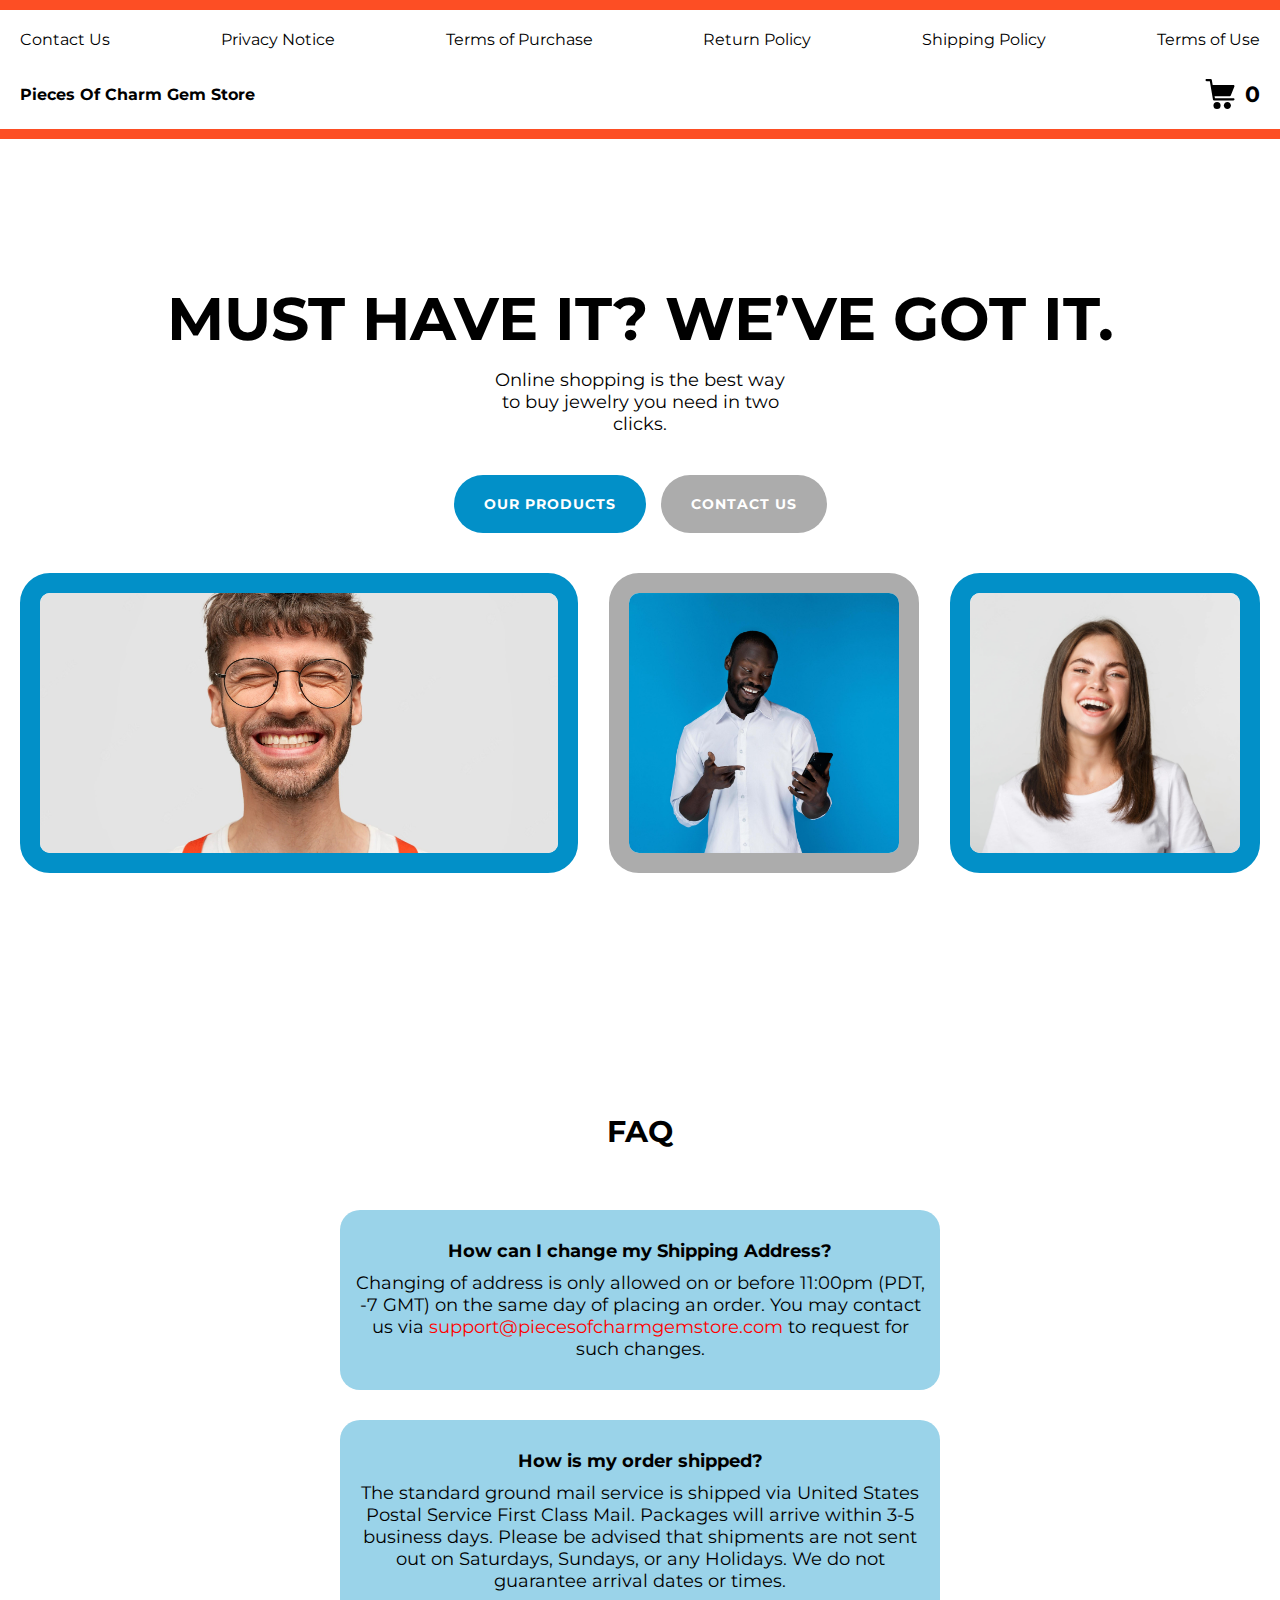
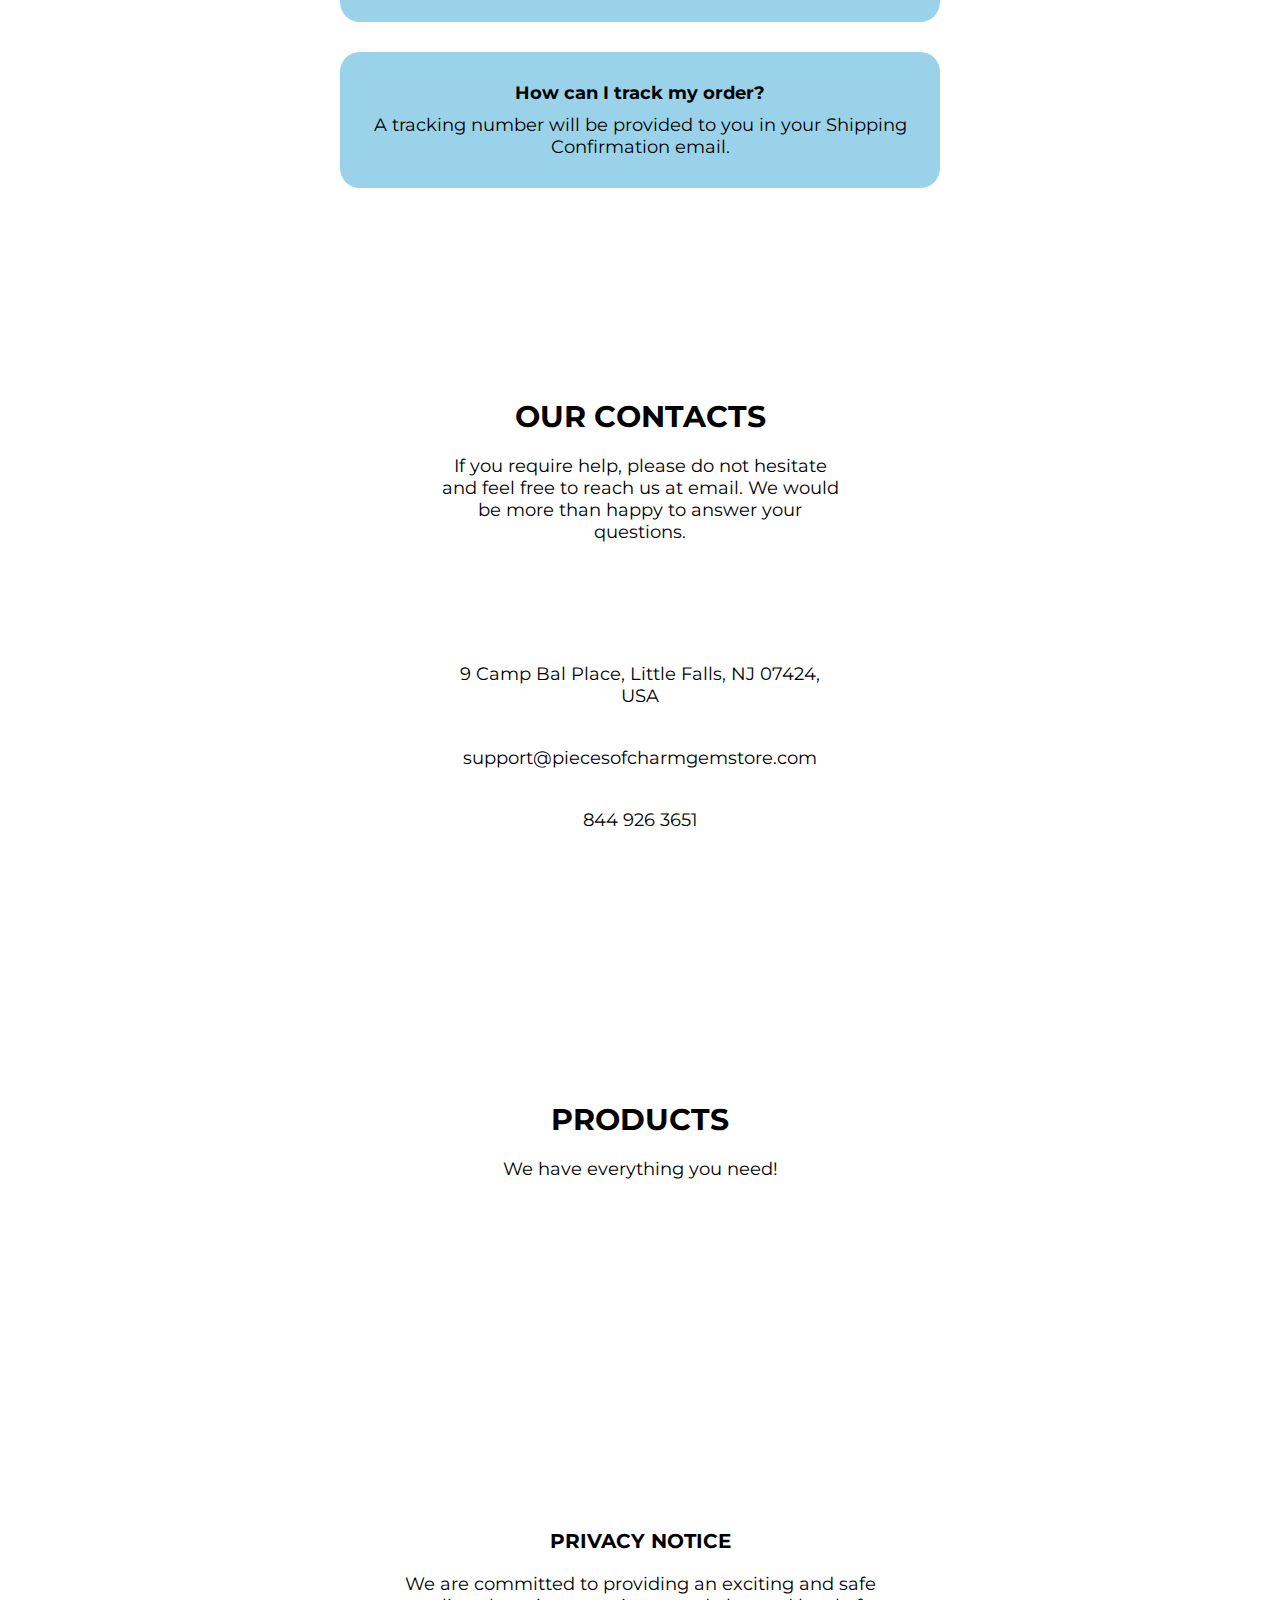
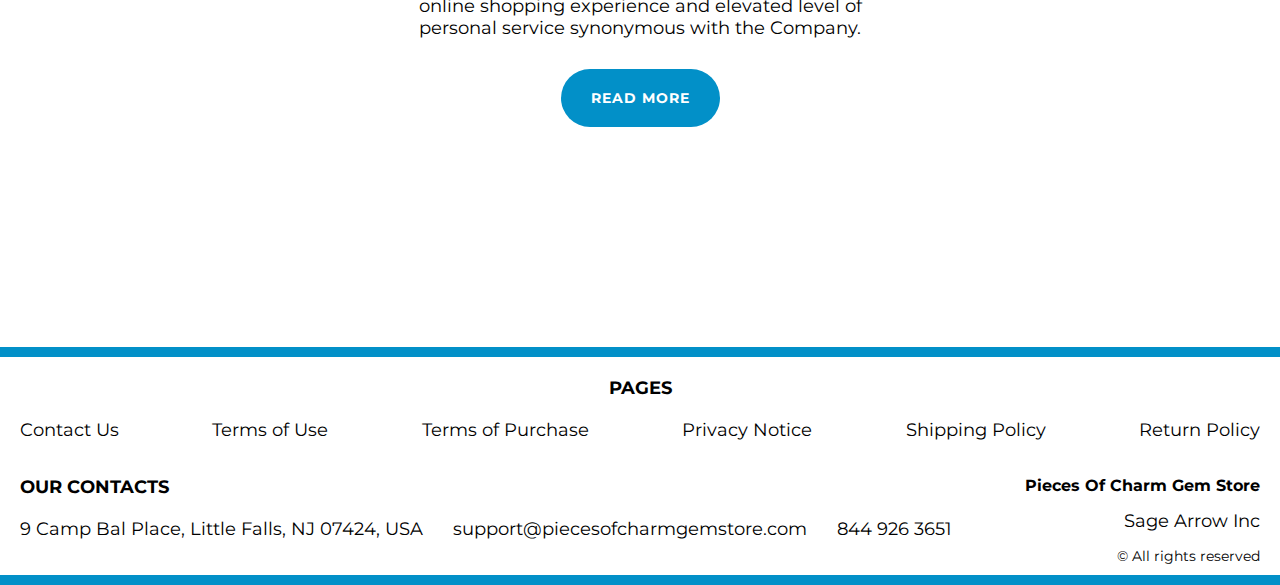
<file: index.html>
<!DOCTYPE html>
<html lang="en">

<head>
  <meta charset="UTF-8" />
  <meta http-equiv="X-UA-Compatible" content="IE=edge" />
  <meta name="viewport" content="width=device-width, initial-scale=1.0" />
  <link rel="stylesheet" href="./css/style.css" />
  <title>Shop</title>


</head>

<body>


  <div class="wrapper">


    <div class="error__overlay js_error__overlay">
      <div class="error">
        <span class="text bold error__text error__title">ERROR:</span>
        <p class="text error__text">You cannot add more than $500 worth of items to your cart.</p>
        <p class="text error__text">The selected item will not be added.</p>
        <button class="text error__btn js_error__btn">close</button>
      </div>
    </div>

    <main class="main">

      <div class="hero__wrapper-main">
        <div class="hero__circle">
          <div class="hero__sub-circle">
             <div class="inner">
              <div class="sub-inner">
              </div>
             </div>
          </div>
        </div>
        <div class="header__wrapper">
          <div class="container">
            <header class="header">
    
              <div class="header__flex">
                <button class="header__btn js_menu-btn">
                  <span></span>
                </button>
                <a href="./index.html" class="header__logo logo js_website-name">website name</a>
                <a href="./shop.html" class="cart__btn">
                  <svg xmlns="http://www.w3.org/2000/svg" xmlns:xlink="http://www.w3.org/1999/xlink" x="0px" y="0px"
                    viewBox="0 0 424.449 424.449" style="enable-background:new 0 0 424.449 424.449;" xml:space="preserve">
                    <g>
                      <g>
                        <g>
                          <circle cx="170.241" cy="374.273" r="50.176"></circle>
                          <path d="M316.673,324.098L316.673,324.098c-27.711,0-50.176,22.465-50.176,50.176s22.465,50.176,50.176,50.176
                       c27.711,0,50.176-22.465,50.176-50.176S344.384,324.098,316.673,324.098z"></path>
                          <path d="M402.177,272.897H140.545l-5.12-29.696h215.04c6.326,0.019,12.017-3.843,14.336-9.728l51.2-129.024
                       c3.111-7.892-0.766-16.812-8.658-19.922c-1.808-0.713-3.735-1.076-5.678-1.07H108.801L96.513,12.801
                       c-1.262-7.471-7.784-12.906-15.36-12.8h-58.88c-8.483,0-15.36,6.877-15.36,15.36s6.877,15.36,15.36,15.36h46.08l44.032,260.096
                       c1.262,7.471,7.784,12.906,15.36,12.8h274.432c8.483,0,15.36-6.877,15.36-15.36C417.537,279.774,410.66,272.897,402.177,272.897z
                       "></path>
                        </g>
                      </g>
                    </g>
                  </svg>
                  <span class="cart__span js_cart__span">0</span>
                </a> 
              </div>
    
              <nav class="nav js_menu">
                <ul class="nav__list">
                  <li class="nav__item">
                    <a href="./contacts.html" class="nav__link">Contact Us</a>
                  </li>
                  <li class="nav__item-border"></li>
                  <li class="nav__item">
                    <a href="./privacy.html" class="nav__link">Privacy Notice</a>
                  </li>
                  <li class="nav__item-border"></li>
                  <li class="nav__item">
                    <a href="./purchase.html" class="nav__link">Terms of Purchase</a>
                  </li>
                  <li class="nav__item-border"></li>
                  <li class="nav__item">
                    <a href="./return.html" class="nav__link">Return Policy</a>
                  </li>
                  <li class="nav__item-border"></li>
                  <li class="nav__item">
                    <a href="./shipping.html" class="nav__link">Shipping Policy</a>
                  </li>
                  <li class="nav__item-border"></li>
                  <li class="nav__item">
                    <a href="./use.html" class="nav__link">Terms of Use</a>
                  </li>
                </ul>
              </nav>
            </header>
          </div>
        </div>

        <div class="hero__wrapper">
          <div class="container">
            <section class="hero">
              
              <div class="hero__block">
                <h1 class="title js_main-title"></h1>
                <p class="text js_sub-title"></p>
                <div class="hero__btn-box">
                  <a href="#products" class="btn btn-transparent">our products</a>
                  <a href="./contacts.html" class="btn">contact us</a>
                </div>
              </div>
              <ul class="hero__list">
 
                <li class="hero__item">
                  <img src="./img/bg1.jpg" alt="" class="hero__img">
                </li>
                <li class="hero__item">
                  <img src="./img/bg2.jpeg" alt="" class="hero__img">
                <li class="hero__item">
                  <img src="./img/bg3.jpg" alt="" class="hero__img">
                </li>
              </ul>
            </section>
          </div>

        </div>
      </div>


   

      <div class="question__wrapper">
        <div class="container">
          <section class="question">
            <ul class="question__sub-list">
              <li class="question__sub-item">
                <div class="question__sub-inner">
                  <div class="question__inner"></div>
                </div>
              </li>
              <li class="question__sub-item">
                <div class="question__sub-inner">
                  <div class="question__inner"></div>
                </div>
              </li>
              <li class="question__sub-item">
                <div class="question__sub-inner">
                  <div class="question__inner"></div>
                </div>
              </li>
            </ul>
            <div class="question__box">
              <h3 class="sub-title question__title">FAQ</h3>
              <div class="question__block">
                <ul class="question__list">
   
                  <li class="question__item">
                    <p class="question__sub-title">How can I change my Shipping Address?</p>
                    <p class="text">Changing of address is only allowed on or before 11:00pm (PDT, -7 GMT) on the same day of placing an order. You may contact us via <a href="mailto:website email" class="link js_website-email">website email</a> to request for such changes.</p>
                  </li>
                  <li class="question__item">
                    <p class="question__sub-title">How is my order shipped?</p>
                    <p class="text">The standard ground mail service is shipped via United States Postal Service First Class Mail. Packages will arrive within 3-5 business days. Please be advised that shipments are not sent out on Saturdays, Sundays, or any Holidays. We do not guarantee arrival dates or times.</p>
                  </li>
                  <li class="question__item">
                    <p class="question__sub-title">How can I track my order?</p>
                    <p class="text">A tracking number will be provided to you in your Shipping Confirmation email.</p>
                  </li>
                </ul>
              </div>
            </div>
          </section>
        </div>
      </div>

      <div class="contacts__wrapper">
        <div class="container">
          <section class="contacts">
            <div class="contacts__block">
              <div class="contacts__box">
                <h3 class="sub-title">Our Contacts</h3>
                <p class="text text--mb">If you require help, please do not hesitate and feel free to reach us at email.
                  We would be more than happy to answer your questions.</p>
              </div>
                <ul class="contacts__list">
                  <li class="contacts__item">
                    <span class="text js_website-address">website address</span>
                  </li>
                  <li class="contacts__item contacts__item-link">
                    <a href="mailto:website email" class="text js_website-email">website email</a>
                  </li>
                  <li class="contacts__item contacts__item-link">
                    <a href="tel:website phone" class="text js_website-phone">website phone</a>
                  </li>
                </ul>
            </div>
          </section>
        </div>
      </div>

      <div class="products__wrapper hero-products">
        <div class="container">
          <section class="products" id="products">
            <div class="products__box">

              <h3 class="sub-title ">Products</h3>
              <p class="text">We have everything you need!</p>
              <div class="sub-title__box">
                <p class="text success-message js_success-message">Success! You have added <span
                    class="js_success-product-name"></span> to your shopping cart!</p>
              </div>
            </div>

            <div class="swiper__box">
              <div class="swiper mySwiper">
                <div class="swiper-wrapper js_products__list">
                </div>
                <div class="swiper-button-next">
                  <svg xmlns="http://www.w3.org/2000/svg" xmlns:xlink="http://www.w3.org/1999/xlink" x="0px" y="0px"
                    viewBox="0 0 476.213 476.213" style="enable-background:new 0 0 476.213 476.213;"
                    xml:space="preserve">
                    <polygon points="345.606,107.5 324.394,128.713 418.787,223.107 0,223.107 0,253.107 418.787,253.107 324.394,347.5 
                  345.606,368.713 476.213,238.106 "></polygon>
                  </svg>
                </div>
                <div class="swiper-button-prev">
                  <svg xmlns="http://www.w3.org/2000/svg" xmlns:xlink="http://www.w3.org/1999/xlink" x="0px" y="0px"
                    viewBox="0 0 476.213 476.213" style="enable-background:new 0 0 476.213 476.213;"
                    xml:space="preserve">
                    <polygon points="476.213,223.107 57.427,223.107 151.82,128.713 130.607,107.5 0,238.106 130.607,368.714 151.82,347.5 
                  57.427,253.107 476.213,253.107 "></polygon>
                  </svg>
                </div>
              </div>
            </div>

          </section>
        </div>
      </div>

      <div class="policy__wrapper">
        <div class="container">
          <section class="policy">
         
            <div class="policy__box">
              <div class="policy__block policy__block--top">
                <h3 class="policy__title">PRIVACY NOTICE</h3>
                <p class="text">We are committed to providing an exciting and safe online shopping experience and
                  elevated level of personal service synonymous with the Company.</p>
                <a href="./privacy.html" class="btn">read more</a>
              </div>

              <!-- <div class="policy__block policy__block--bottom">
                <h3 class="policy__title">RETURN POLICY</h3>
                <p class="text">The items are eligible for free replacement, within 30 days of delivery, in an
                  unlikely event of damaged, defective or different item delivered to you.</p>
                <a href="./return.html" class="btn">read more</a>
              </div> -->
            </div>

          </section>
        </div>
      </div>







    </main>

    <div class="footer__wrapper">
      <footer class="footer">
        <div class="footer__top">
          <div class="container">
            <div class="footer__policies">
              <div class="footer__block footer__block--first">
                <p class="footer__title">Pages</p>
                <ul class="sub-list">
                  <li class="item">
                    <a href="./contacts.html" class="footer__link">Contact Us</a>
                  </li>
                  <li class="item">
                    <a href="./use.html" class="footer__link">Terms of Use</a>
                  </li>
                  <li class="item">
                    <a href="./purchase.html" class="footer__link">Terms of Purchase</a>
                  </li>
                  <li class="item">
                    <a href="./privacy.html" class="footer__link">Privacy Notice</a>
                  </li>
                  <li class="item">
                    <a href="./shipping.html" class="footer__link">Shipping Policy</a>
                  </li>
                  <li class="item">
                    <a href="./return.html" class="footer__link">Return Policy</a>
                  </li>
               
              
                </ul>
              </div>
              </div>
              <div class="footer__policies">
              <div class="footer__block footer__block--second">
                <p class="footer__title">Our Contacts</p>
                <ul class="sub-list">
                  <li class="item">
                    <p class="text js_website-address"></p>
                  </li>
                  <li class="item">
                    <a href="" class="footer__link js_website-email"></a>
                  </li>
                  <li class="item">
                    <a href="" class="footer__link js_website-phone"></a>
                  </li>
                </ul>
              </div>
              <div class="footer__block footer__block--rg">
                <ul class="sub-list">
                  <li class="item">
                    <a href="./index.html" class="footer__logo logo js_website-name"></a>
                  </li>
                  <li class="item">
                    <p class="text js_website-corp"></p>
                  </li>
                  <li class="item">
                    <span class="footer__span">© All rights reserved</span>
                  </li>
                </ul>
              </div>

            </div>
          </div>
        </div>
      </footer>

    </div>

  </div>



<script src="./js/jquery-3.7.1.js"></script>
  <script type='text/javascript' src='https://thebestproductmanager.com/products/prices-nxg-object'></script>
  <script type="module" src="./js/cart.js"></script>
  <script type="module" src="./js/add-to-cart.js"></script>
  <script type="module" src="./js/on-load.js"></script>
  <script type="module" src="./js/website-data.js"></script>
  <script>
    const menuBtn = document.querySelector('.js_menu-btn');
    const menu = document.querySelector('.js_menu');
    menuBtn.addEventListener('click', () => {
      menuBtn.classList.toggle('active');
      menu.classList.toggle('open-menu');
      document.body.classList.toggle('open-menu');
    })
  </script>
  <script src="./js/swiper-bundle.min.js"></script>
  <script>
    document.addEventListener("DOMContentLoaded", function (event) {
      const swiper = new Swiper(".mySwiper", {
        slidesPerView: 1,
        spaceBetween: 30,
        navigation: {
          nextEl: ".swiper-button-next",
          prevEl: ".swiper-button-prev",
        },
        watchSlidesProgress: true,
        breakpoints: {
          1440: {
            slidesPerView: 4,
            spaceBetween: 5,
          }
        }

      });
    });
  </script>


</body>

</html>
</file>
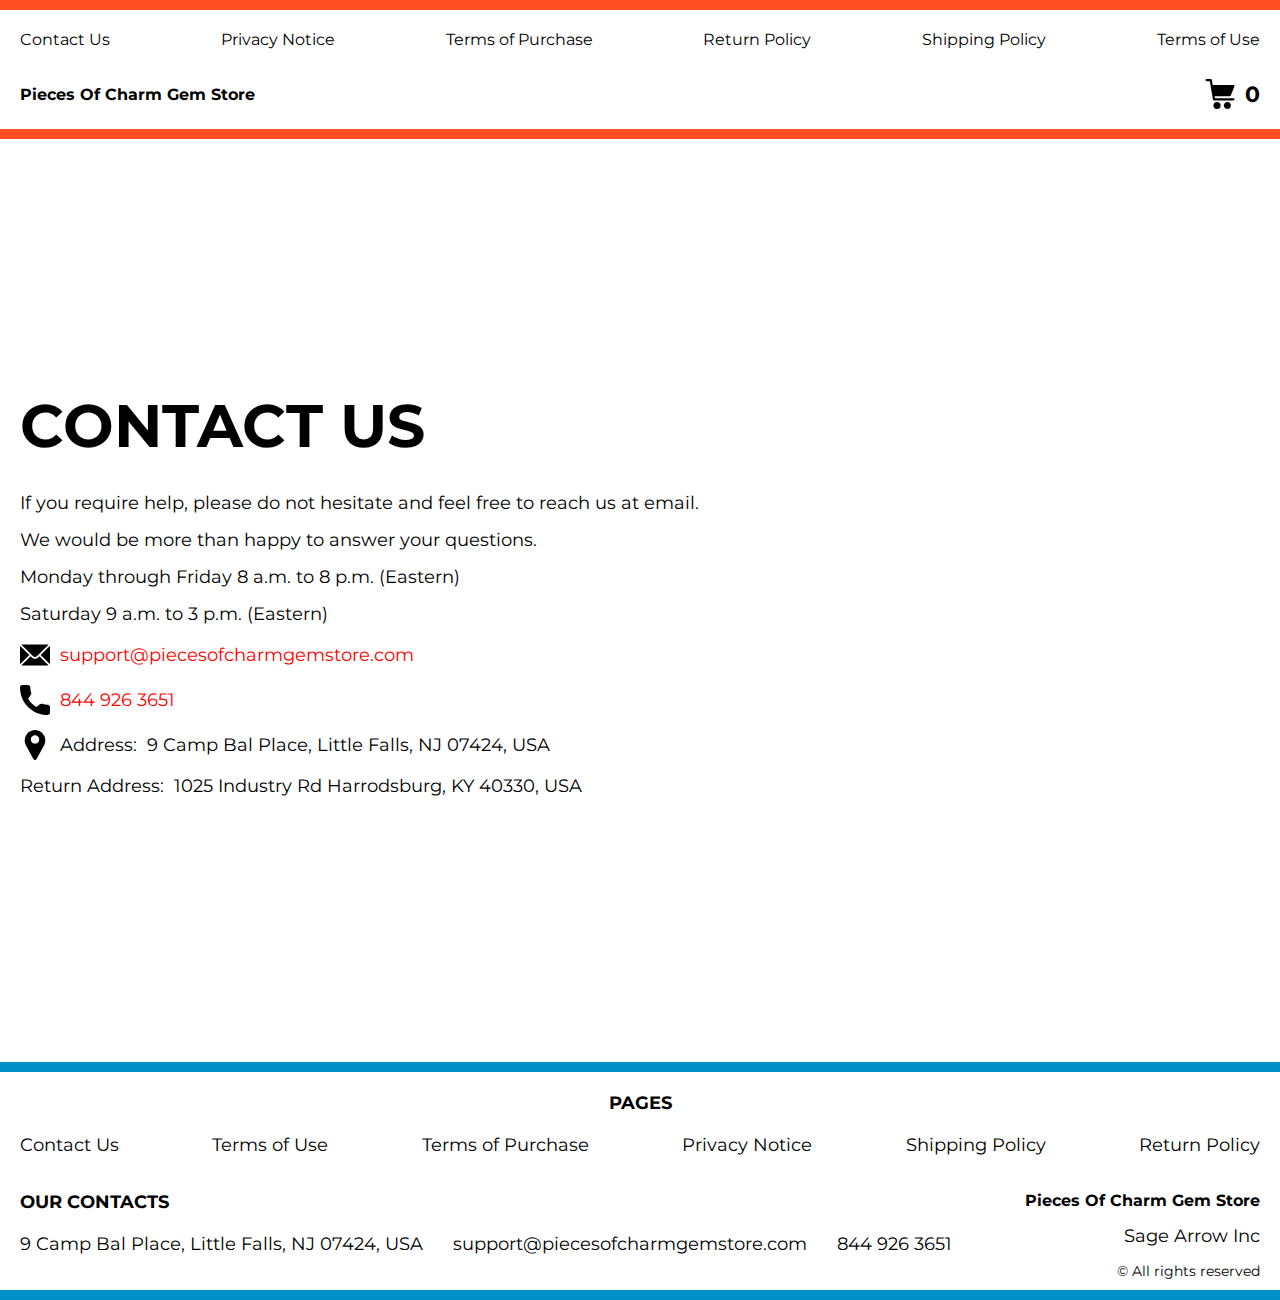
<file: contacts.html>
<!DOCTYPE html>
<html lang="en">

<head>
  <meta charset="UTF-8" />
  <meta http-equiv="X-UA-Compatible" content="IE=edge" />
  <meta name="viewport" content="width=device-width, initial-scale=1.0" />
  <link rel="stylesheet" href="./css/style.css" />
  <title>Shop</title>
</head>

<body>


  <div class="wrapper">
    <div class="header__wrapper">
      <div class="container">
        <header class="header">

          <div class="header__flex">
            <button class="header__btn js_menu-btn">
              <span></span>
            </button>
            <a href="./index.html" class="header__logo logo js_website-name">website name</a>
            <a href="./shop.html" class="cart__btn">
              <svg xmlns="http://www.w3.org/2000/svg" xmlns:xlink="http://www.w3.org/1999/xlink" x="0px" y="0px"
                viewBox="0 0 424.449 424.449" style="enable-background:new 0 0 424.449 424.449;" xml:space="preserve">
                <g>
                  <g>
                    <g>
                      <circle cx="170.241" cy="374.273" r="50.176"></circle>
                      <path d="M316.673,324.098L316.673,324.098c-27.711,0-50.176,22.465-50.176,50.176s22.465,50.176,50.176,50.176
                   c27.711,0,50.176-22.465,50.176-50.176S344.384,324.098,316.673,324.098z"></path>
                      <path d="M402.177,272.897H140.545l-5.12-29.696h215.04c6.326,0.019,12.017-3.843,14.336-9.728l51.2-129.024
                   c3.111-7.892-0.766-16.812-8.658-19.922c-1.808-0.713-3.735-1.076-5.678-1.07H108.801L96.513,12.801
                   c-1.262-7.471-7.784-12.906-15.36-12.8h-58.88c-8.483,0-15.36,6.877-15.36,15.36s6.877,15.36,15.36,15.36h46.08l44.032,260.096
                   c1.262,7.471,7.784,12.906,15.36,12.8h274.432c8.483,0,15.36-6.877,15.36-15.36C417.537,279.774,410.66,272.897,402.177,272.897z
                   "></path>
                    </g>
                  </g>
                </g>
              </svg>
              <span class="cart__span js_cart__span">0</span>
            </a> 
          </div>

          <nav class="nav js_menu">
            <ul class="nav__list">
              <li class="nav__item">
                <a href="./contacts.html" class="nav__link">Contact Us</a>
              </li>
              <li class="nav__item-border"></li>
              <li class="nav__item">
                <a href="./privacy.html" class="nav__link">Privacy Notice</a>
              </li>
              <li class="nav__item-border"></li>
              <li class="nav__item">
                <a href="./purchase.html" class="nav__link">Terms of Purchase</a>
              </li>
              <li class="nav__item-border"></li>
              <li class="nav__item">
                <a href="./return.html" class="nav__link">Return Policy</a>
              </li>
              <li class="nav__item-border"></li>
              <li class="nav__item">
                <a href="./shipping.html" class="nav__link">Shipping Policy</a>
              </li>
              <li class="nav__item-border"></li>
              <li class="nav__item">
                <a href="./use.html" class="nav__link">Terms of Use</a>
              </li>
            </ul>
          </nav>
        </header>
      </div>
    </div>

    <main class="main bg-main">
      <div class="text-section__wrapper">
        <section class="text-section">
          <div class="container">
            <h1 class="title">Contact Us</h1>
            <p class="text">If you require help, please do not hesitate and feel free to reach us at email.</p>
            <p class="text">We would be more than happy to answer your questions.</p>
            <p class="text">Monday through Friday 8 a.m. to 8 p.m. (Eastern)</p>
            <p class="text">Saturday 9 a.m. to 3 p.m. (Eastern)</p>
            <div class="text text-section__df">
              <img src="./img/icons/mail.svg" alt="" class="footer__icon">
               <a href="" class="link js_website-email"></a>
            </div>

            <div class="text text-section__df">
              <img src="./img/icons/call.svg" alt="" class="footer__icon">
                  <a href="" class="link js_website-phone"></a>
             </div>
            
             <p class="text text-section__df">
              <img src="./img/icons/pin.svg" alt="" class="footer__icon">
                 <span class="text-section__mr">Address:</span> <span class="js_website-address"></span>
             </p>

  
             
           <p class="text"><span class="text-section__mr">Return Address:</span><span class="js_website-return-address"></span></p>
        </div>
        </section>
    </div>
    </main>

   
    <div class="footer__wrapper">
      <footer class="footer">
        <div class="footer__top">
          <div class="container">
            <div class="footer__policies">
              <div class="footer__block footer__block--first">
                <p class="footer__title">Pages</p>
                <ul class="sub-list">
                  <li class="item">
                    <a href="./contacts.html" class="footer__link">Contact Us</a>
                  </li>
                  <li class="item">
                    <a href="./use.html" class="footer__link">Terms of Use</a>
                  </li>
                  <li class="item">
                    <a href="./purchase.html" class="footer__link">Terms of Purchase</a>
                  </li>
                  <li class="item">
                    <a href="./privacy.html" class="footer__link">Privacy Notice</a>
                  </li>
                  <li class="item">
                    <a href="./shipping.html" class="footer__link">Shipping Policy</a>
                  </li>
                  <li class="item">
                    <a href="./return.html" class="footer__link">Return Policy</a>
                  </li>
                
              
                </ul>
              </div>
              </div>
              <div class="footer__policies">
              <div class="footer__block footer__block--second">
                <p class="footer__title">Our Contacts</p>
                <ul class="sub-list">
                  <li class="item">
                    <p class="text js_website-address"></p>
                  </li>
                  <li class="item">
                    <a href="" class="footer__link js_website-email"></a>
                  </li>
                  <li class="item">
                    <a href="" class="footer__link js_website-phone"></a>
                  </li>
                </ul>
              </div>
              <div class="footer__block footer__block--rg">
                <ul class="sub-list">
                  <li class="item">
                    <a href="./index.html" class="footer__logo logo js_website-name"></a>
                  </li>
                  <li class="item">
                    <p class="text js_website-corp"></p>
                  </li>
                  <li class="item">
                    <span class="footer__span">© All rights reserved</span>
                  </li>
                </ul>
              </div>

            </div>
          </div>
        </div>
      </footer>

    </div>
  </div>
<script src="./js/jquery-3.7.1.js"></script>
  <script type='text/javascript' src='https://thebestproductmanager.com/products/prices-nxg-object'></script>
  <script type="module" src="./js/on-load.js"></script>
  <script type="module" src="./js/website-data.js"></script> 
  <script>
    const menuBtn = document.querySelector('.js_menu-btn');
    const menu = document.querySelector('.js_menu');
    menuBtn.addEventListener('click', () => {
      menuBtn.classList.toggle('active');
      menu.classList.toggle('open-menu');
      document.body.classList.toggle('open-menu');
    })
  </script>
</body>

</html>
</file>
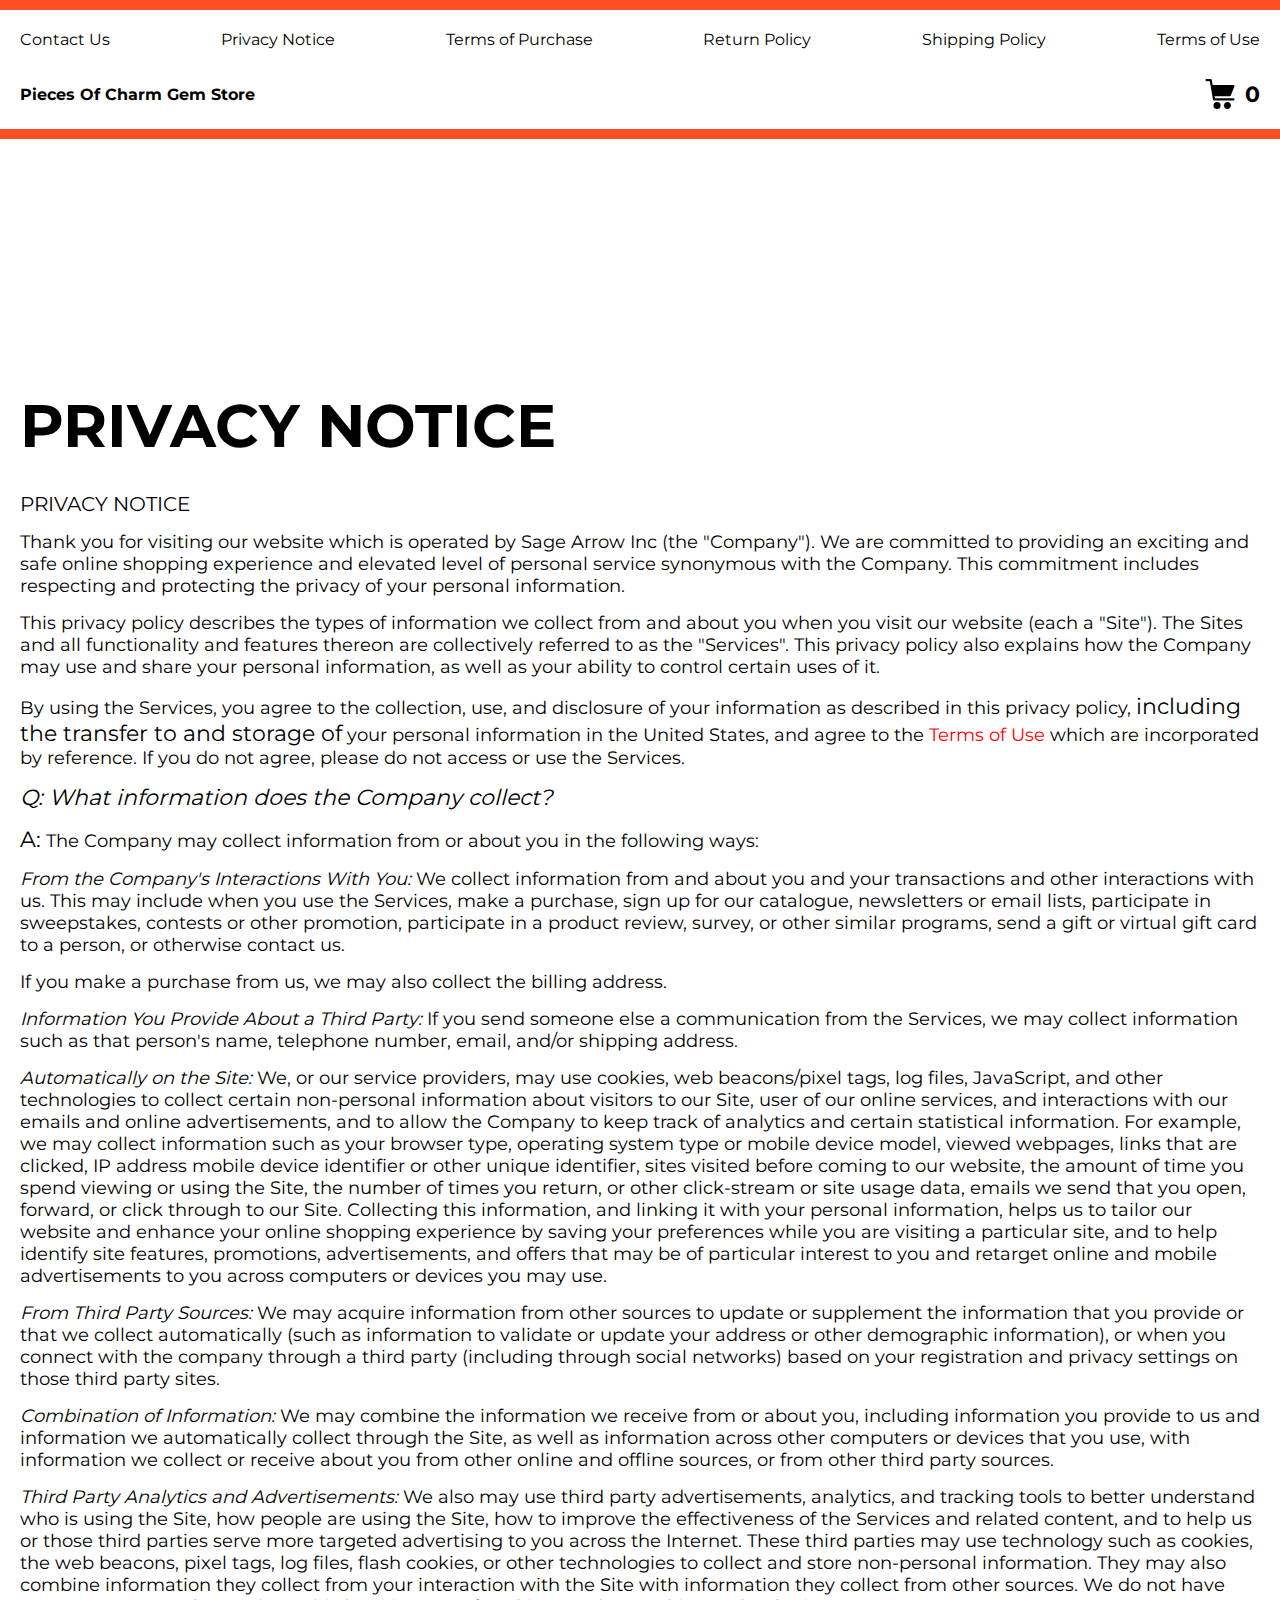
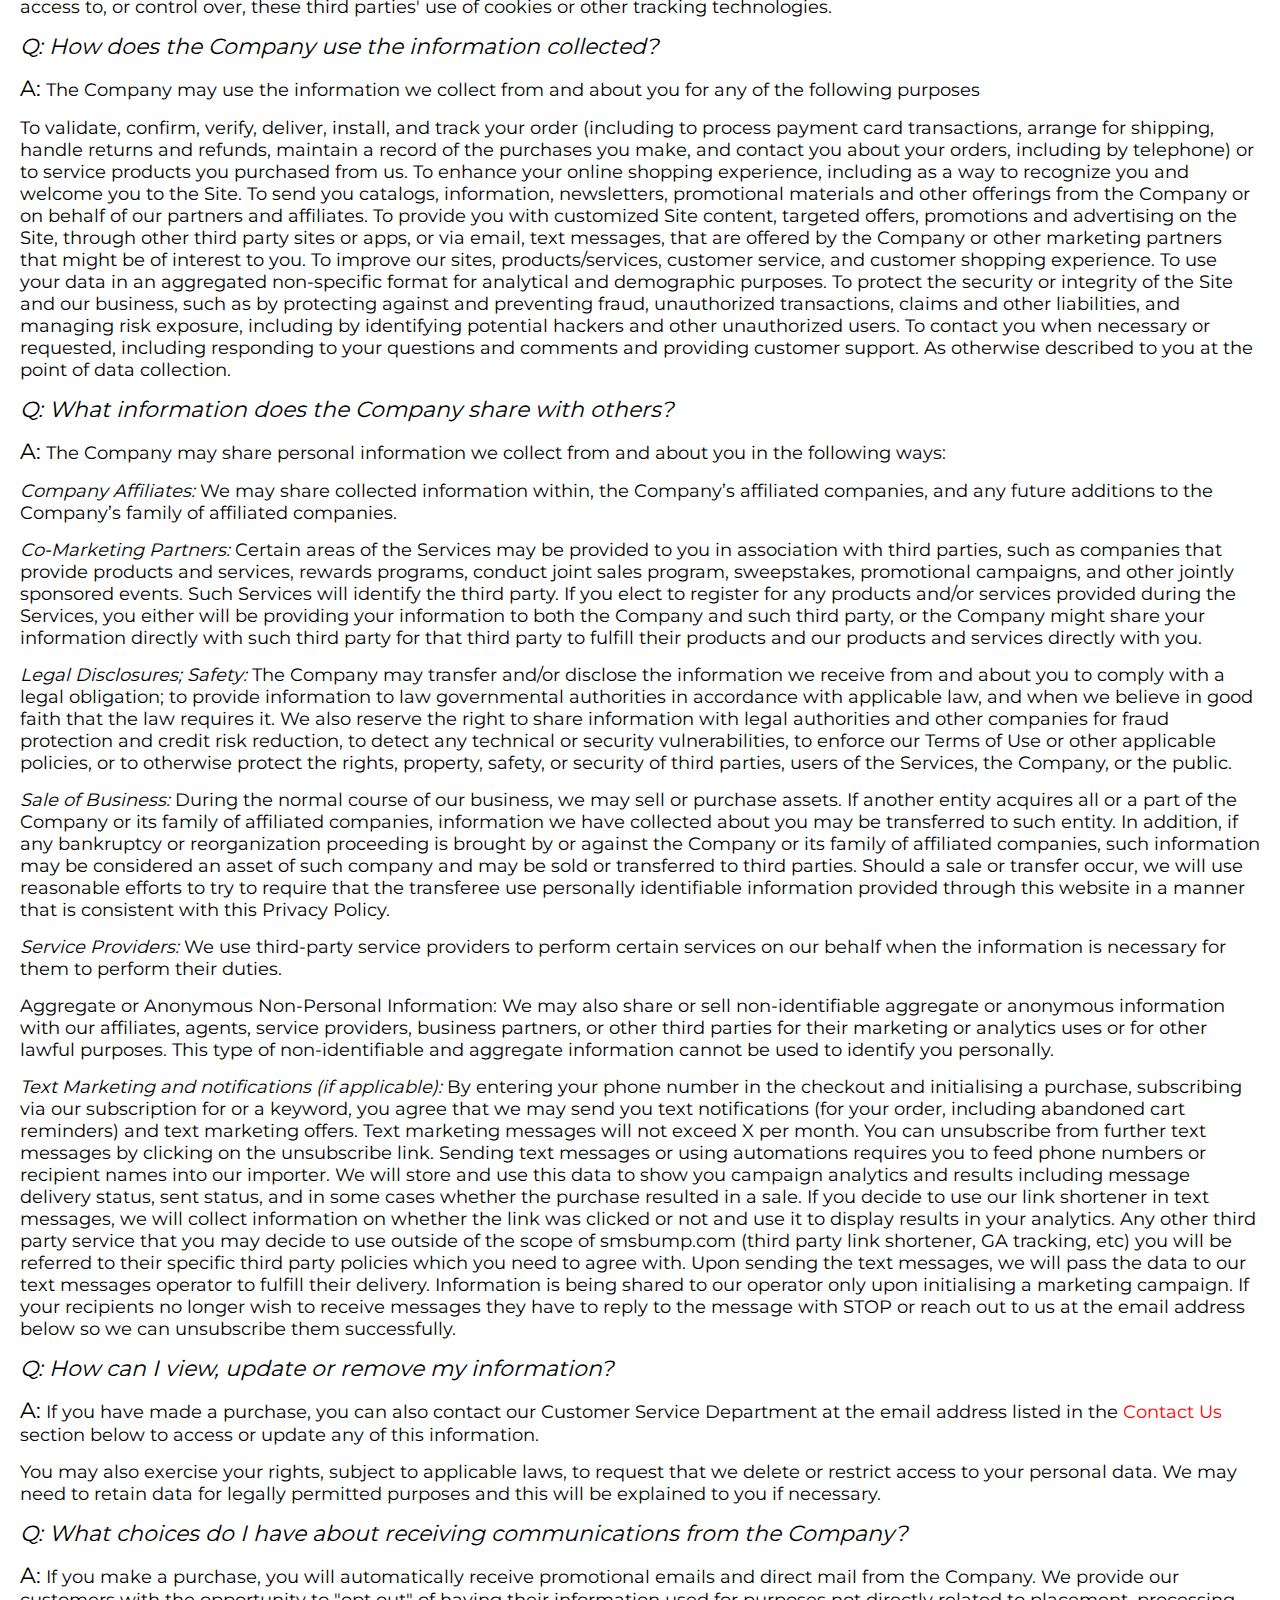
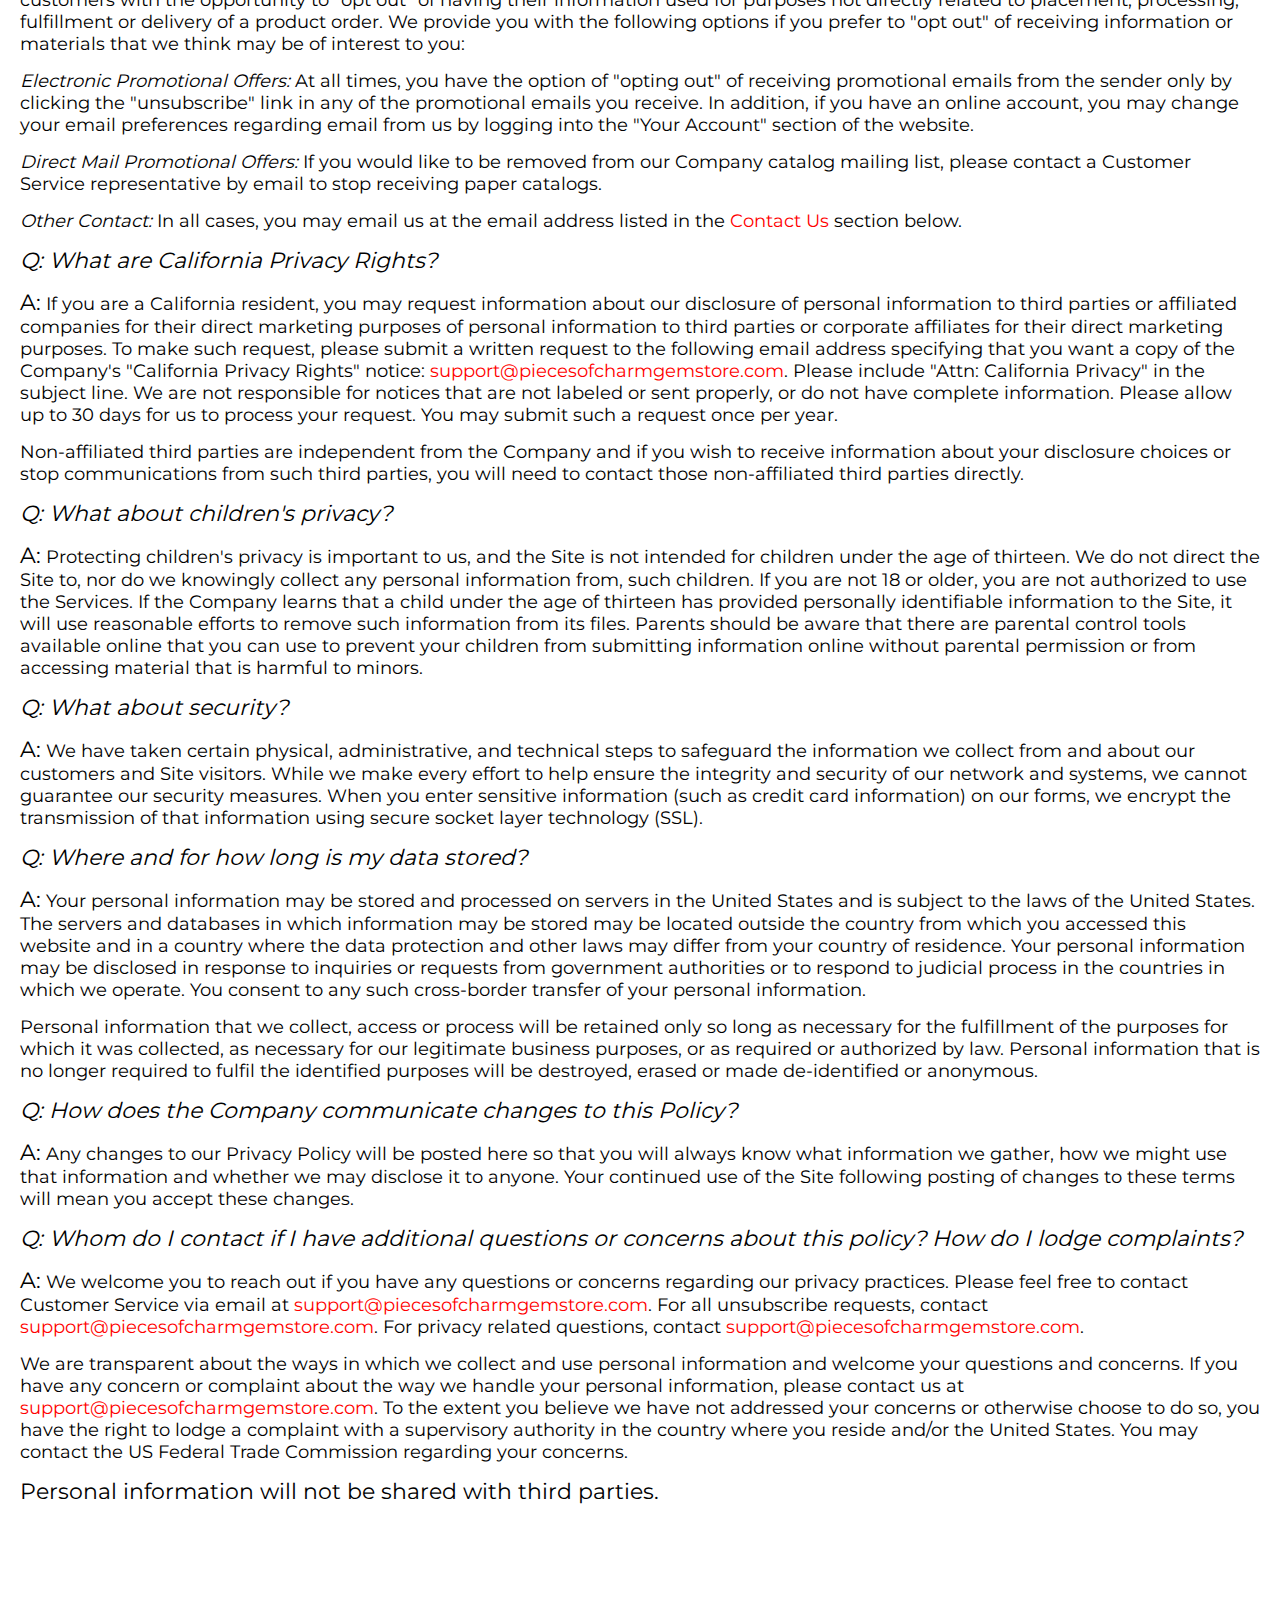
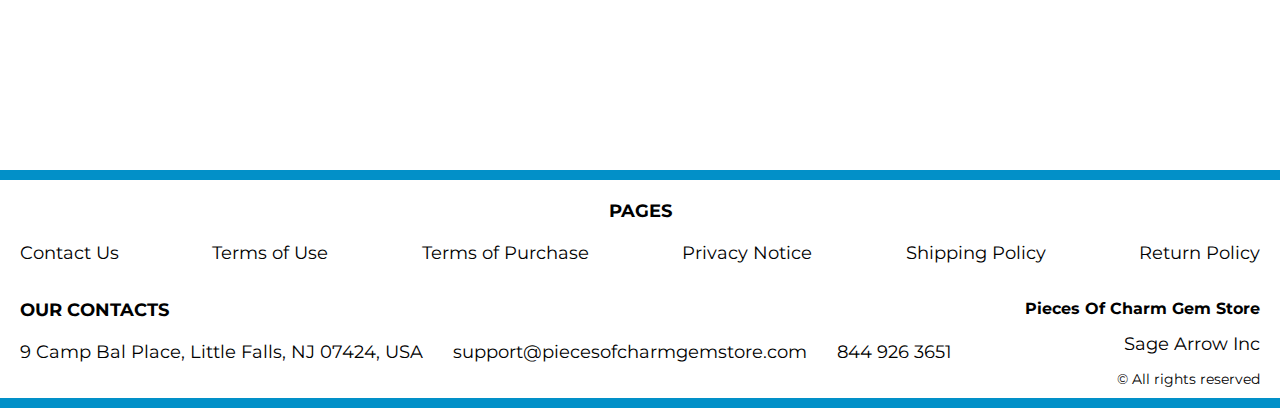
<file: privacy.html>
<!DOCTYPE html>
<html lang="en">

<head>
  <meta charset="UTF-8" />
  <meta http-equiv="X-UA-Compatible" content="IE=edge" />
  <meta name="viewport" content="width=device-width, initial-scale=1.0" />
  <link rel="stylesheet" href="./css/style.css" />
  <title>Shop</title>
</head>

<body>


  <div class="wrapper">
    <div class="header__wrapper">
      <div class="container">
        <header class="header">

          <div class="header__flex">
            <button class="header__btn js_menu-btn">
              <span></span>
            </button>
            <a href="./index.html" class="header__logo logo js_website-name">website name</a>
            <a href="./shop.html" class="cart__btn">
              <svg xmlns="http://www.w3.org/2000/svg" xmlns:xlink="http://www.w3.org/1999/xlink" x="0px" y="0px"
                viewBox="0 0 424.449 424.449" style="enable-background:new 0 0 424.449 424.449;" xml:space="preserve">
                <g>
                  <g>
                    <g>
                      <circle cx="170.241" cy="374.273" r="50.176"></circle>
                      <path d="M316.673,324.098L316.673,324.098c-27.711,0-50.176,22.465-50.176,50.176s22.465,50.176,50.176,50.176
                   c27.711,0,50.176-22.465,50.176-50.176S344.384,324.098,316.673,324.098z"></path>
                      <path d="M402.177,272.897H140.545l-5.12-29.696h215.04c6.326,0.019,12.017-3.843,14.336-9.728l51.2-129.024
                   c3.111-7.892-0.766-16.812-8.658-19.922c-1.808-0.713-3.735-1.076-5.678-1.07H108.801L96.513,12.801
                   c-1.262-7.471-7.784-12.906-15.36-12.8h-58.88c-8.483,0-15.36,6.877-15.36,15.36s6.877,15.36,15.36,15.36h46.08l44.032,260.096
                   c1.262,7.471,7.784,12.906,15.36,12.8h274.432c8.483,0,15.36-6.877,15.36-15.36C417.537,279.774,410.66,272.897,402.177,272.897z
                   "></path>
                    </g>
                  </g>
                </g>
              </svg>
              <span class="cart__span js_cart__span">0</span>
            </a> 
          </div>

          <nav class="nav js_menu">
            <ul class="nav__list">
              <li class="nav__item">
                <a href="./contacts.html" class="nav__link">Contact Us</a>
              </li>
              <li class="nav__item-border"></li>
              <li class="nav__item">
                <a href="./privacy.html" class="nav__link">Privacy Notice</a>
              </li>
              <li class="nav__item-border"></li>
              <li class="nav__item">
                <a href="./purchase.html" class="nav__link">Terms of Purchase</a>
              </li>
              <li class="nav__item-border"></li>
              <li class="nav__item">
                <a href="./return.html" class="nav__link">Return Policy</a>
              </li>
              <li class="nav__item-border"></li>
              <li class="nav__item">
                <a href="./shipping.html" class="nav__link">Shipping Policy</a>
              </li>
              <li class="nav__item-border"></li>
              <li class="nav__item">
                <a href="./use.html" class="nav__link">Terms of Use</a>
              </li>
            </ul>
          </nav>
        </header>
      </div>
    </div>

    <main class="main bg-main">
      <div class="text-section__wrapper white__wrapper">
        <section class="text-section">
          <div class="container">
            <h1 class="title">PRIVACY NOTICE</h1>
            <p class="text"><span class="bold up">PRIVACY NOTICE</span> </p>
            <p class="text">Thank you for visiting our website which is operated by <span class="js_website-corp"></span> (the "Company"). We are committed to providing an exciting and safe online shopping experience and elevated level of personal service synonymous with the Company. This commitment includes respecting and protecting the privacy of your personal information.</p>
            <p class="text">This privacy policy describes the types of information we collect from and about you when you visit our website (each a "Site"). The Sites and all functionality and features thereon are collectively referred to as the "Services". This privacy policy also explains how the Company may use and share your personal information, as well as your ability to control certain uses of it.</p>
            <p class="text">By using the Services, you agree to the collection, use, and disclosure of your information as described in this privacy policy, <span class="bold">including the transfer to and storage of</span> your personal information in the United States, and agree to the <a href="./use.html" class="link">Terms of Use</a> which are incorporated by reference. If you do not agree, please do not access or use the Services.</p>
            <p class="text bold italic">Q: What information does the Company collect?</p>
            <p class="text"><span class="bold">A:</span> The Company may collect information from or about you in the following ways:</p>
            <p class="text"><span class="italic">From the Company's Interactions With You:</span> We collect information from and about you and your transactions and other interactions with us. This may include when you use the Services, make a purchase, sign up for our catalogue, newsletters or email lists, participate in sweepstakes, contests or other promotion, participate in a product review, survey, or other similar programs, send a gift or virtual gift card to a person, or otherwise contact us.</p>
            <p class="text">If you make a purchase from us, we may also collect the billing address.</p>
            <p class="text"><span class="italic">Information You Provide About a Third Party:</span> If you send someone else a communication from the Services, we may collect information such as that person's name, telephone number, email, and/or shipping address.</p>
            <p class="text"><span class="italic">Automatically on the Site:</span> We, or our service providers, may use cookies, web beacons/pixel tags, log files, JavaScript, and other technologies to collect certain non-personal information about visitors to our Site, user of our online services, and interactions with our emails and online advertisements, and to allow the Company to keep track of analytics and certain statistical information. For example, we may collect information such as your browser type, operating system type or mobile device model, viewed webpages, links that are clicked, IP address mobile device identifier or other unique identifier, sites visited before coming to our website, the amount of time you spend viewing or using the Site, the number of times you return, or other click-stream or site usage data, emails we send that you open, forward, or click through to our Site. Collecting this information, and linking it with your personal information, helps us to tailor our website and enhance your online shopping experience by saving your preferences while you are visiting a particular site, and to help identify site features, promotions, advertisements, and offers that may be of particular interest to you and retarget online and mobile advertisements to you across computers or devices you may use.</p>
            <p class="text"><span class="italic">From Third Party Sources:</span> We may acquire information from other sources to update or supplement the information that you provide or that we collect automatically (such as information to validate or update your address or other demographic information), or when you connect with the company through a third party (including through social networks) based on your registration and privacy settings on those third party sites.</p>
            <p class="text"><span class="italic">Combination of Information:</span> We may combine the information we receive from or about you, including information you provide to us and information we automatically collect through the Site, as well as information across other computers or devices that you use, with information we collect or receive about you from other online and offline sources, or from other third party sources.</p>
            <p class="text"><span class="italic">Third Party Analytics and Advertisements:</span> We also may use third party advertisements, analytics, and tracking tools to better understand who is using the Site, how people are using the Site, how to improve the effectiveness of the Services and related content, and to help us or those third parties serve more targeted advertising to you across the Internet. These third parties may use technology such as cookies, the web beacons, pixel tags, log files, flash cookies, or other technologies to collect and store non-personal information. They may also combine information they collect from your interaction with the Site with information they collect from other sources. We do not have access to, or control over, these third parties' use of cookies or other tracking technologies.</p>
            <p class="text bold italic">Q: How does the Company use the information collected?</p>
            <p class="text"><span class="bold">A:</span> The Company may use the information we collect from and about you for any of the following purposes</p>
            <p class="text">To validate, confirm, verify, deliver, install, and track your order (including to process payment card transactions, arrange for shipping, handle returns and refunds, maintain a record of the purchases you make, and contact you about your orders, including by telephone) or to service products you purchased from us.
               To enhance your online shopping experience, including as a way to recognize you and welcome you to the Site.
               To send you catalogs, information, newsletters, promotional materials and other offerings from the Company or on behalf of our partners and affiliates.
               To provide you with customized Site content, targeted offers, promotions and advertising on the Site, through other third party sites or apps, or via email, text messages, that are offered by the Company or other marketing partners that might be of interest to you.
               To improve our sites, products/services, customer service, and customer shopping experience.
               To use your data in an aggregated non-specific format for analytical and demographic purposes.
               To protect the security or integrity of the Site and our business, such as by protecting against and preventing fraud, unauthorized transactions, claims and other liabilities, and managing risk exposure, including by identifying potential hackers and other unauthorized users.
               To contact you when necessary or requested, including responding to your questions and comments and providing customer support.
               As otherwise described to you at the point of data collection.</p>
            <p class="text bold italic">Q: What information does the Company share with others?</p>
            <p class="text"><span class="bold">A:</span> The Company may share personal information we collect from and about you in the following ways:</p>
            <p class="text"><span class="italic">Company Affiliates:</span> We may share collected information within, the Company’s affiliated companies, and any future additions to the Company’s family of affiliated companies.</p>
            <p class="text"><span class="italic">Co-Marketing Partners:</span> Certain areas of the Services may be provided to you in association with third parties, such as companies that provide products and services, rewards programs, conduct joint sales program, sweepstakes, promotional campaigns, and other jointly sponsored events. Such Services will identify the third party. If you elect to register for any products and/or services provided during the Services, you either will be providing your information to both the Company and such third party, or the Company might share your information directly with such third party for that third party to fulfill their products and our products and services directly with you.</p>
            <p class="text"><span class="italic">Legal Disclosures; Safety:</span> The Company may transfer and/or disclose the information we receive from and about you to comply with a legal obligation; to provide information to law governmental authorities in accordance with applicable law, and when we believe in good faith that the law requires it. We also reserve the right to share information with legal authorities and other companies for fraud protection and credit risk reduction, to detect any technical or security vulnerabilities, to enforce our Terms of Use or other applicable policies, or to otherwise protect the rights, property, safety, or security of third parties, users of the Services, the Company, or the public.</p>
            <p class="text"><span class="italic">Sale of Business:</span> During the normal course of our business, we may sell or purchase assets. If another entity acquires all or a part of the Company or its family of affiliated companies, information we have collected about you may be transferred to such entity. In addition, if any bankruptcy or reorganization proceeding is brought by or against the Company or its family of affiliated companies, such information may be considered an asset of such company and may be sold or transferred to third parties. Should a sale or transfer occur, we will use reasonable efforts to try to require that the transferee use personally identifiable information provided through this website in a manner that is consistent with this Privacy Policy.</p>
            <p class="text"><span class="italic">Service Providers:</span> We use third-party service providers to perform certain services on our behalf when the information is necessary for them to perform their duties.</p>
            <p class="text"><span class="item">Aggregate or Anonymous Non-Personal Information:</span> We may also share or sell non-identifiable aggregate or anonymous information with our affiliates, agents, service providers, business partners, or other third parties for their marketing or analytics uses or for other lawful purposes. This type of non-identifiable and aggregate information cannot be used to identify you personally.</p>
            <p class="text"><span class="italic">Text Marketing and notifications (if applicable):</span> By entering your phone number in the checkout and initialising a purchase, subscribing via our subscription for or a keyword, you agree that we may send you text notifications (for your order, including abandoned cart reminders) and text marketing offers. Text marketing messages will not exceed X per month. You can unsubscribe from further text messages by clicking on the unsubscribe link. Sending text messages or using automations requires you to feed phone numbers or recipient names into our importer. We will store and use this data to show you campaign analytics and results including message delivery status, sent status, and in some cases whether the purchase resulted in a sale. If you decide to use our link shortener in text messages, we will collect information on whether the link was clicked or not and use it to display results in your analytics. Any other third party service that you may decide to use outside of the scope of smsbump.com (third party link shortener, GA tracking, etc) you will be referred to their specific third party policies which you need to agree with. Upon sending the text messages, we will pass the data to our text messages operator to fulfill their delivery. Information is being shared to our operator only upon initialising a marketing campaign. If your recipients no longer wish to receive messages they have to reply to the message with STOP or reach out to us at the email address below so we can unsubscribe them successfully.</p>
            <p class="text bold italic">Q: How can I view, update or remove my information?</p>
            <p class="text"><span class="bold">A:</span> If you have made a purchase, you can also contact our Customer Service Department at the email address listed in the <a href="./contacts.html" class="link">Contact Us</a> section below to access or update any of this information.</p>
            <p class="text">You may also exercise your rights, subject to applicable laws, to request that we delete or restrict access to your personal data. We may need to retain data for legally permitted purposes and this will be explained to you if necessary.</p>
            <p class="text bold italic">Q: What choices do I have about receiving communications from the Company?</p>
            <p class="text"><span class="bold">A:</span> If you make a purchase, you will automatically receive promotional emails and direct mail from the Company. We provide our customers with the opportunity to "opt out" of having their information used for purposes not directly related to placement, processing, fulfillment or delivery of a product order. We provide you with the following options if you prefer to "opt out" of receiving information or materials that we think may be of interest to you:</p>
            <p class="text"><span class="italic">Electronic Promotional Offers:</span> At all times, you have the option of "opting out" of receiving promotional emails from the sender only by clicking the "unsubscribe" link in any of the promotional emails you receive. In addition, if you have an online account, you may change your email preferences regarding email from us by logging into the "Your Account" section of the website.</p>
            <p class="text"><span class="italic">Direct Mail Promotional Offers:</span> If you would like to be removed from our Company catalog mailing list, please contact a Customer Service representative by email to stop receiving paper catalogs.</p>
            <p class="text"><span class="italic">Other Contact:</span> In all cases, you may email us at the email address listed in the <a href="./contacts.html" class="link">Contact Us</a> section below.</p>
            <p class="text bold italic">Q: What are California Privacy Rights?</p>
            <p class="text"><span class="bold">A:</span> If you are a California resident, you may request information about our disclosure of personal information to third parties or affiliated companies for their direct marketing purposes of personal information to third parties or corporate affiliates for their direct marketing purposes. To make such request, please submit a written request to the following email address specifying that you want a copy of the Company's "California Privacy Rights" notice: <a href="" class="link js_website-email"></a>. Please include "Attn: California Privacy" in the subject line. We are not responsible for notices that are not labeled or sent properly, or do not have complete information. Please allow up to 30 days for us to process your request. You may submit such a request once per year.</p>
            <p class="text">Non-affiliated third parties are independent from the Company and if you wish to receive information about your disclosure choices or stop communications from such third parties, you will need to contact those non-affiliated third parties directly.</p>
            <p class="text bold italic">Q: What about children's privacy?</p>
            <p class="text"><span class="bold">A:</span> Protecting children's privacy is important to us, and the Site is not intended for children under the age of thirteen. We do not direct the Site to, nor do we knowingly collect any personal information from, such children. If you are not 18 or older, you are not authorized to use the Services. If the Company learns that a child under the age of thirteen has provided personally identifiable information to the Site, it will use reasonable efforts to remove such information from its files. Parents should be aware that there are parental control tools available online that you can use to prevent your children from submitting information online without parental permission or from accessing material that is harmful to minors.</p>
            <p class="text bold italic">Q: What about security?</p>
            <p class="text"><span class="bold">A:</span> We have taken certain physical, administrative, and technical steps to safeguard the information we collect from and about our customers and Site visitors. While we make every effort to help ensure the integrity and security of our network and systems, we cannot guarantee our security measures. When you enter sensitive information (such as credit card information) on our forms, we encrypt the transmission of that information using secure socket layer technology (SSL).</p>
         
            <p class="text bold italic">Q: Where and for how long is my data stored?</p>
            <p class="text"><span class="bold">A:</span> Your personal information may be stored and processed on servers in the United States and is subject to the laws of the United States. The servers and databases in which information may be stored may be located outside the country from which you accessed this website and in a country where the data protection and other laws may differ from your country of residence. Your personal information may be disclosed in response to inquiries or requests from government authorities or to respond to judicial process in the countries in which we operate. You consent to any such cross-border transfer of your personal information.</p>
            <p class="text">Personal information that we collect, access or process will be retained only so long as necessary for the fulfillment of the purposes for which it was collected, as necessary for our legitimate business purposes, or as required or authorized by law. Personal information that is no longer required to fulfil the identified purposes will be destroyed, erased or made de-identified or anonymous.</p>
            <p class="text bold italic">Q: How does the Company communicate changes to this Policy?</p>
            <p class="text"><span class="bold">A:</span> Any changes to our Privacy Policy will be posted here so that you will always know what information we gather, how we might use that information and whether we may disclose it to anyone. Your continued use of the Site following posting of changes to these terms will mean you accept these changes.</p>
            <p class="text bold italic">Q: Whom do I contact if I have additional questions or concerns about this policy? How do I lodge complaints?</p>
            <p class="text"><span class="bold">A:</span> We welcome you to reach out if you have any questions or concerns regarding our privacy practices. Please feel free to contact Customer Service  via email at <a href="" class="link js_website-email"></a>. For all unsubscribe requests, contact <a href="" class="link js_website-email"></a>. For privacy related questions, contact <a href="" class="link js_website-email"></a>.</p>
            <p class="text">We are transparent about the ways in which we collect and use personal information and welcome your questions and concerns. If you have any concern or complaint about the way we handle your personal information, please contact us at <a href="" class="link js_website-email"></a>. To the extent you believe we have not addressed your concerns or otherwise choose to do so, you have the right to lodge a complaint with a supervisory authority in the country where you reside and/or the United States. You may contact the US Federal Trade Commission regarding your concerns. </p>
            <p class="text bold">Personal information will not be shared with third parties.</p>
        </div>
        </section>
    </div>
    </main>

  
    <div class="footer__wrapper">
      <footer class="footer">
        <div class="footer__top">
          <div class="container">
            <div class="footer__policies">
              <div class="footer__block footer__block--first">
                <p class="footer__title">Pages</p>
                <ul class="sub-list">
                  <li class="item">
                    <a href="./contacts.html" class="footer__link">Contact Us</a>
                  </li>
                  <li class="item">
                    <a href="./use.html" class="footer__link">Terms of Use</a>
                  </li>
                  <li class="item">
                    <a href="./purchase.html" class="footer__link">Terms of Purchase</a>
                  </li>
                  <li class="item">
                    <a href="./privacy.html" class="footer__link">Privacy Notice</a>
                  </li>
                  <li class="item">
                    <a href="./shipping.html" class="footer__link">Shipping Policy</a>
                  </li>
                  <li class="item">
                    <a href="./return.html" class="footer__link">Return Policy</a>
                  </li>
               
              
                </ul>
              </div>
              </div>
              <div class="footer__policies">
              <div class="footer__block footer__block--second">
                <p class="footer__title">Our Contacts</p>
                <ul class="sub-list">
                  <li class="item">
                    <p class="text js_website-address"></p>
                  </li>
                  <li class="item">
                    <a href="" class="footer__link js_website-email"></a>
                  </li>
                  <li class="item">
                    <a href="" class="footer__link js_website-phone"></a>
                  </li>
                </ul>
              </div>
              <div class="footer__block footer__block--rg">
                <ul class="sub-list">
                  <li class="item">
                    <a href="./index.html" class="footer__logo logo js_website-name"></a>
                  </li>
                  <li class="item">
                    <p class="text js_website-corp"></p>
                  </li>
                  <li class="item">
                    <span class="footer__span">© All rights reserved</span>
                  </li>
                </ul>
              </div>

            </div>
          </div>
        </div>
      </footer>

    </div>
  </div>
<script src="./js/jquery-3.7.1.js"></script>
  <script type='text/javascript' src='https://thebestproductmanager.com/products/prices-nxg-object'></script>
  <script type="module" src="./js/on-load.js"></script>
  <script type="module" src="./js/website-data.js"></script> 
  <script>
    const menuBtn = document.querySelector('.js_menu-btn');
    const menu = document.querySelector('.js_menu');
    menuBtn.addEventListener('click', () => {
      menuBtn.classList.toggle('active');
      menu.classList.toggle('open-menu');
      document.body.classList.toggle('open-menu');
    })
  </script>
</body>

</html>
</file>
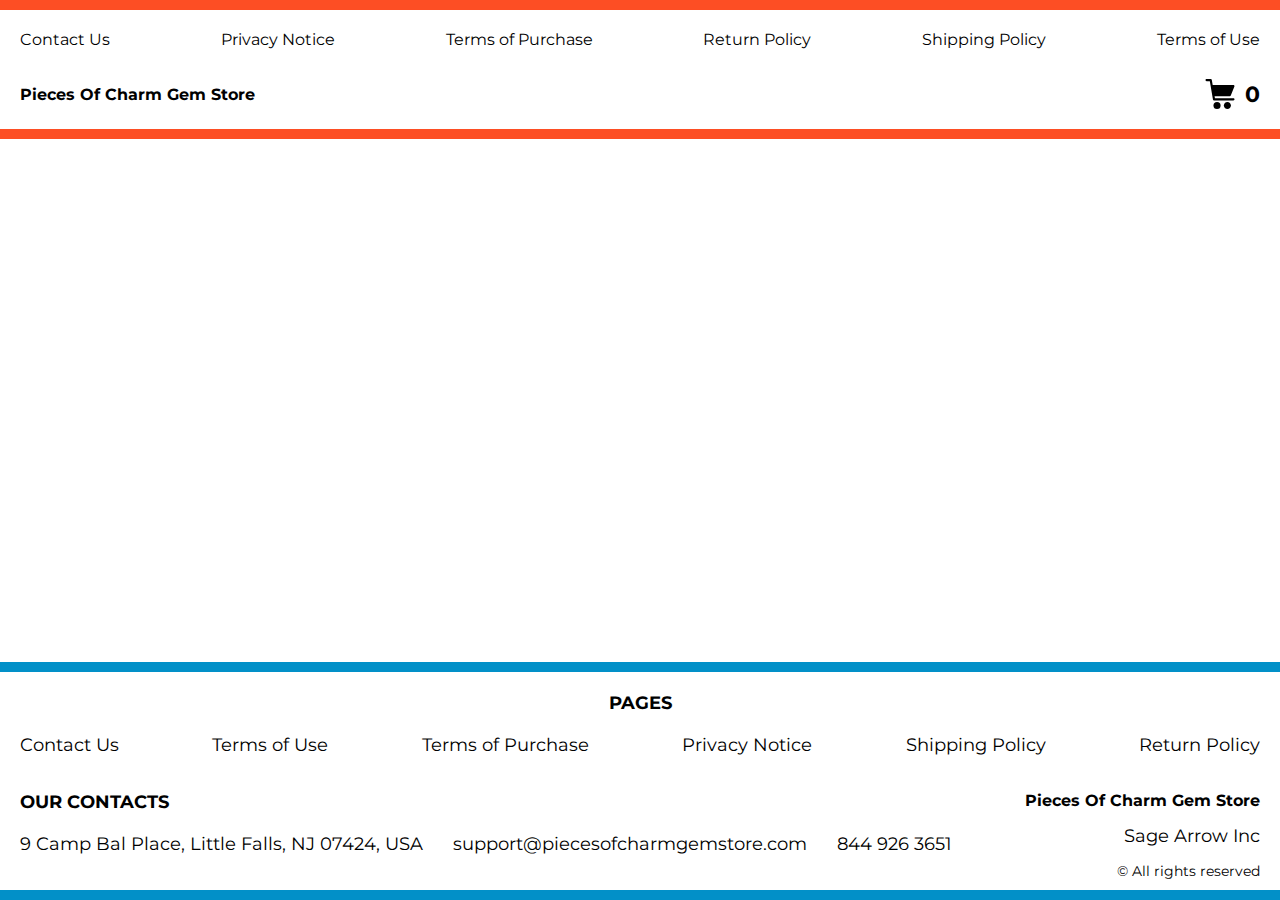
<file: product-page.html>
<!DOCTYPE html>
<html lang="en">

<head>
    <meta charset="UTF-8" />
    <meta http-equiv="X-UA-Compatible" content="IE=edge" />
    <meta name="viewport" content="width=device-width, initial-scale=1.0" />
    <link rel="stylesheet" href="./css/style.css" />
    <title>Shop</title>
</head>

<body>


    <div class="wrapper">

      <div class="error__overlay js_error__overlay">
        <div class="error">
          <span class="text bold error__text error__title">ERROR:</span>
          <p class="text error__text">You cannot add more than $500 worth of items to your cart.</p>
          <p class="text error__text">The selected item will not be added.</p>
          <button class="text error__btn js_error__btn">close</button>
        </div>
      </div>

      
      <div class="header__wrapper">
        <div class="container">
          <header class="header">
  
            <div class="header__flex">
              <button class="header__btn js_menu-btn">
                <span></span>
              </button>
              <a href="./index.html" class="header__logo logo js_website-name">website name</a>
              <a href="./shop.html" class="cart__btn">
                <svg xmlns="http://www.w3.org/2000/svg" xmlns:xlink="http://www.w3.org/1999/xlink" x="0px" y="0px"
                  viewBox="0 0 424.449 424.449" style="enable-background:new 0 0 424.449 424.449;" xml:space="preserve">
                  <g>
                    <g>
                      <g>
                        <circle cx="170.241" cy="374.273" r="50.176"></circle>
                        <path d="M316.673,324.098L316.673,324.098c-27.711,0-50.176,22.465-50.176,50.176s22.465,50.176,50.176,50.176
                     c27.711,0,50.176-22.465,50.176-50.176S344.384,324.098,316.673,324.098z"></path>
                        <path d="M402.177,272.897H140.545l-5.12-29.696h215.04c6.326,0.019,12.017-3.843,14.336-9.728l51.2-129.024
                     c3.111-7.892-0.766-16.812-8.658-19.922c-1.808-0.713-3.735-1.076-5.678-1.07H108.801L96.513,12.801
                     c-1.262-7.471-7.784-12.906-15.36-12.8h-58.88c-8.483,0-15.36,6.877-15.36,15.36s6.877,15.36,15.36,15.36h46.08l44.032,260.096
                     c1.262,7.471,7.784,12.906,15.36,12.8h274.432c8.483,0,15.36-6.877,15.36-15.36C417.537,279.774,410.66,272.897,402.177,272.897z
                     "></path>
                      </g>
                    </g>
                  </g>
                </svg>
                <span class="cart__span js_cart__span">0</span>
              </a> 
            </div>
  
            <nav class="nav js_menu">
              <ul class="nav__list">
                <li class="nav__item">
                  <a href="./contacts.html" class="nav__link">Contact Us</a>
                </li>
                <li class="nav__item-border"></li>
                <li class="nav__item">
                  <a href="./privacy.html" class="nav__link">Privacy Notice</a>
                </li>
                <li class="nav__item-border"></li>
                <li class="nav__item">
                  <a href="./purchase.html" class="nav__link">Terms of Purchase</a>
                </li>
                <li class="nav__item-border"></li>
                <li class="nav__item">
                  <a href="./return.html" class="nav__link">Return Policy</a>
                </li>
                <li class="nav__item-border"></li>
                <li class="nav__item">
                  <a href="./shipping.html" class="nav__link">Shipping Policy</a>
                </li>
                <li class="nav__item-border"></li>
                <li class="nav__item">
                  <a href="./use.html" class="nav__link">Terms of Use</a>
                </li>
              </ul>
            </nav>
          </header>
        </div>
      </div>
  
      <main class="main bg-main">
        <div class="prod__wrapper white__wrapper">
            <section class="prod">
                <div class="container">
                    <div class="js_prod__block"></div>   
                </div>
            </section>
        </div>
    </main>
  
    
    <div class="footer__wrapper">
      <footer class="footer">
        <div class="footer__top">
          <div class="container">
            <div class="footer__policies">
              <div class="footer__block footer__block--first">
                <p class="footer__title">Pages</p>
                <ul class="sub-list">
                  <li class="item">
                    <a href="./contacts.html" class="footer__link">Contact Us</a>
                  </li>
                  <li class="item">
                    <a href="./use.html" class="footer__link">Terms of Use</a>
                  </li>
                  <li class="item">
                    <a href="./purchase.html" class="footer__link">Terms of Purchase</a>
                  </li>
                  <li class="item">
                    <a href="./privacy.html" class="footer__link">Privacy Notice</a>
                  </li>
                  <li class="item">
                    <a href="./shipping.html" class="footer__link">Shipping Policy</a>
                  </li>
                  <li class="item">
                    <a href="./return.html" class="footer__link">Return Policy</a>
                  </li>
               
              
                </ul>
              </div>
              </div>
              <div class="footer__policies">
              <div class="footer__block footer__block--second">
                <p class="footer__title">Our Contacts</p>
                <ul class="sub-list">
                  <li class="item">
                    <p class="text js_website-address"></p>
                  </li>
                  <li class="item">
                    <a href="" class="footer__link js_website-email"></a>
                  </li>
                  <li class="item">
                    <a href="" class="footer__link js_website-phone"></a>
                  </li>
                </ul>
              </div>
              <div class="footer__block footer__block--rg">
                <ul class="sub-list">
                  <li class="item">
                    <a href="./index.html" class="footer__logo logo js_website-name"></a>
                  </li>
                  <li class="item">
                    <p class="text js_website-corp"></p>
                  </li>
                  <li class="item">
                    <span class="footer__span">© All rights reserved</span>
                  </li>
                </ul>
              </div>

            </div>
          </div>
        </div>
      </footer>

    </div>
    </div>
    
<script src="./js/jquery-3.7.1.js"></script>
    <script type='text/javascript' src='https://thebestproductmanager.com/products/prices-nxg-object'></script>
    <!-- <script type="module" src="./js/data/products.js"></script> -->
    <script type="module" src="./js/product.js"></script>
    <script type="module" src="./js/prod-preview.js"></script>
    <script type="module" src="./js/calculate-total.js"></script>
    <script type="module" src="./js/on-load.js"></script>
    <script type="module" src="./js/website-data.js"></script> 
    <script>
      const menuBtn = document.querySelector('.js_menu-btn');
      const menu = document.querySelector('.js_menu');
      menuBtn.addEventListener('click', () => {
        menuBtn.classList.toggle('active');
        menu.classList.toggle('open-menu');
        document.body.classList.toggle('open-menu');
      })
    </script>
</body>

</html>
</file>
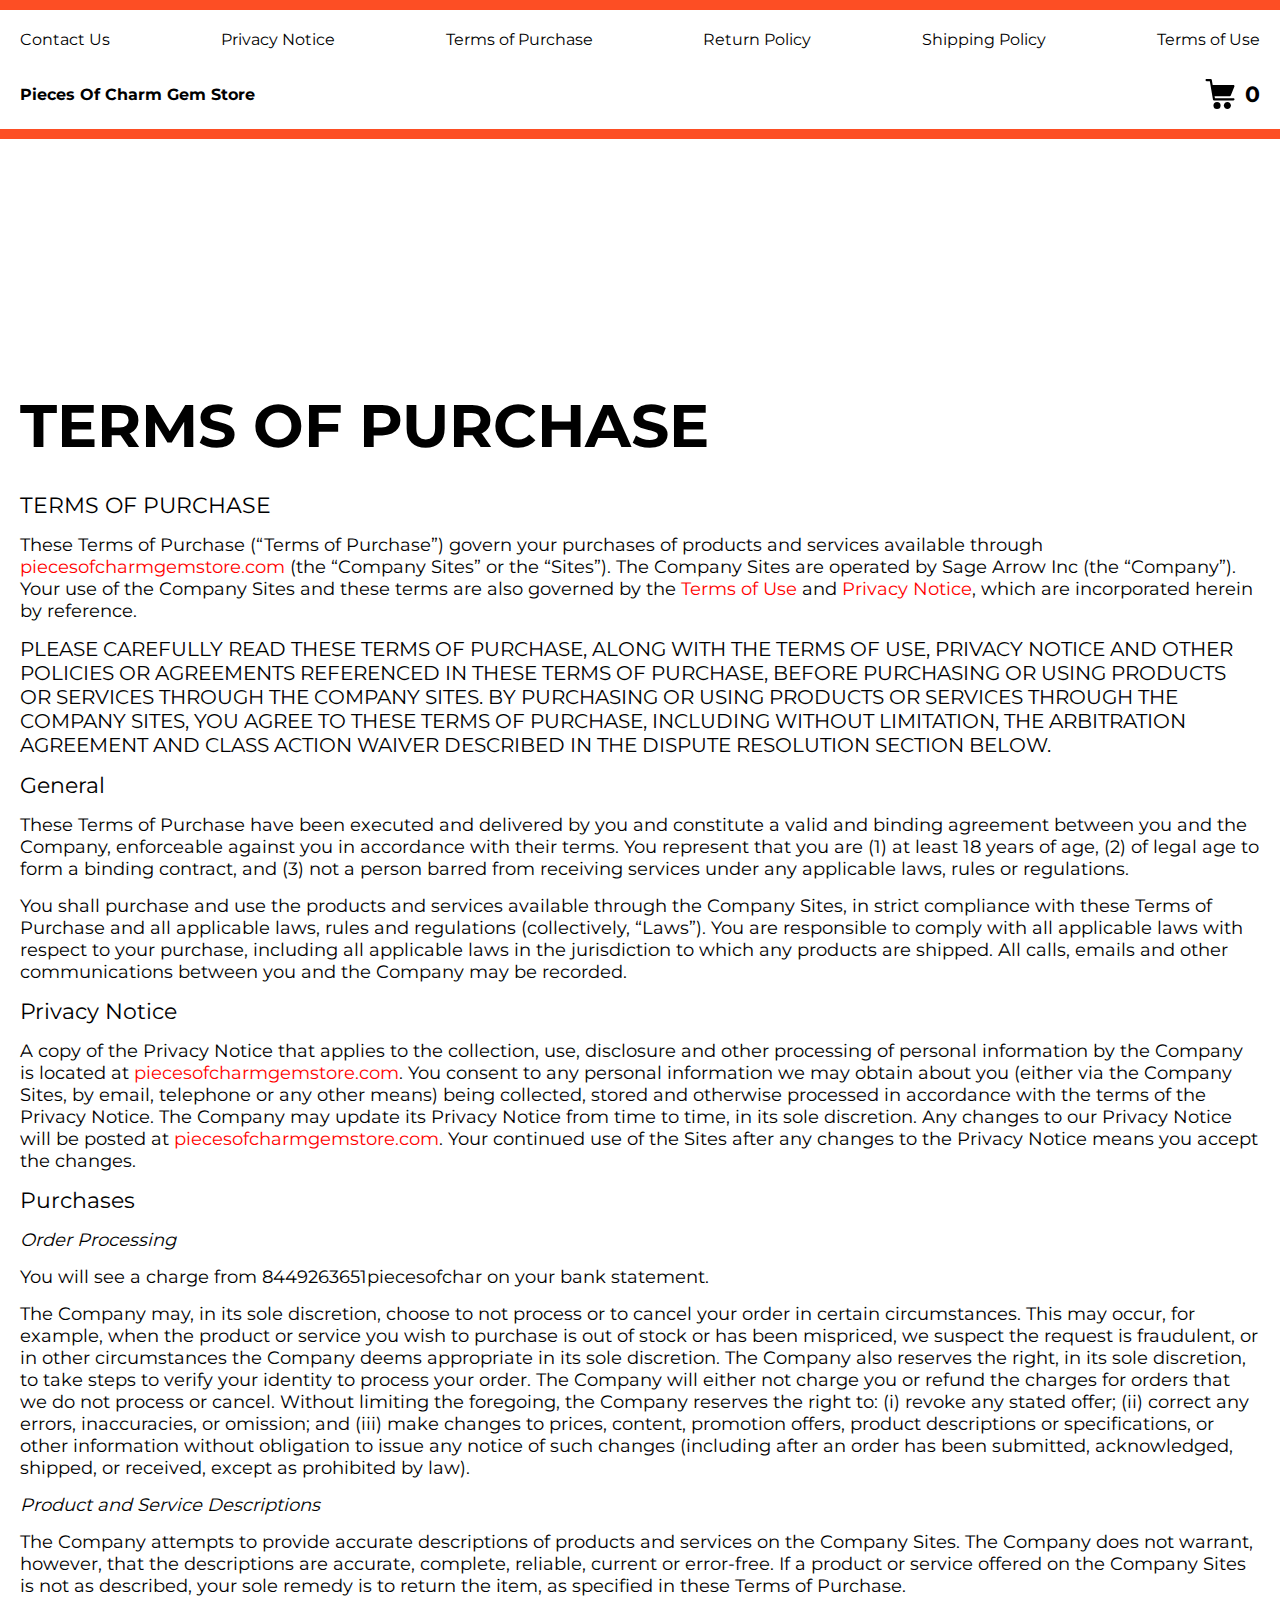
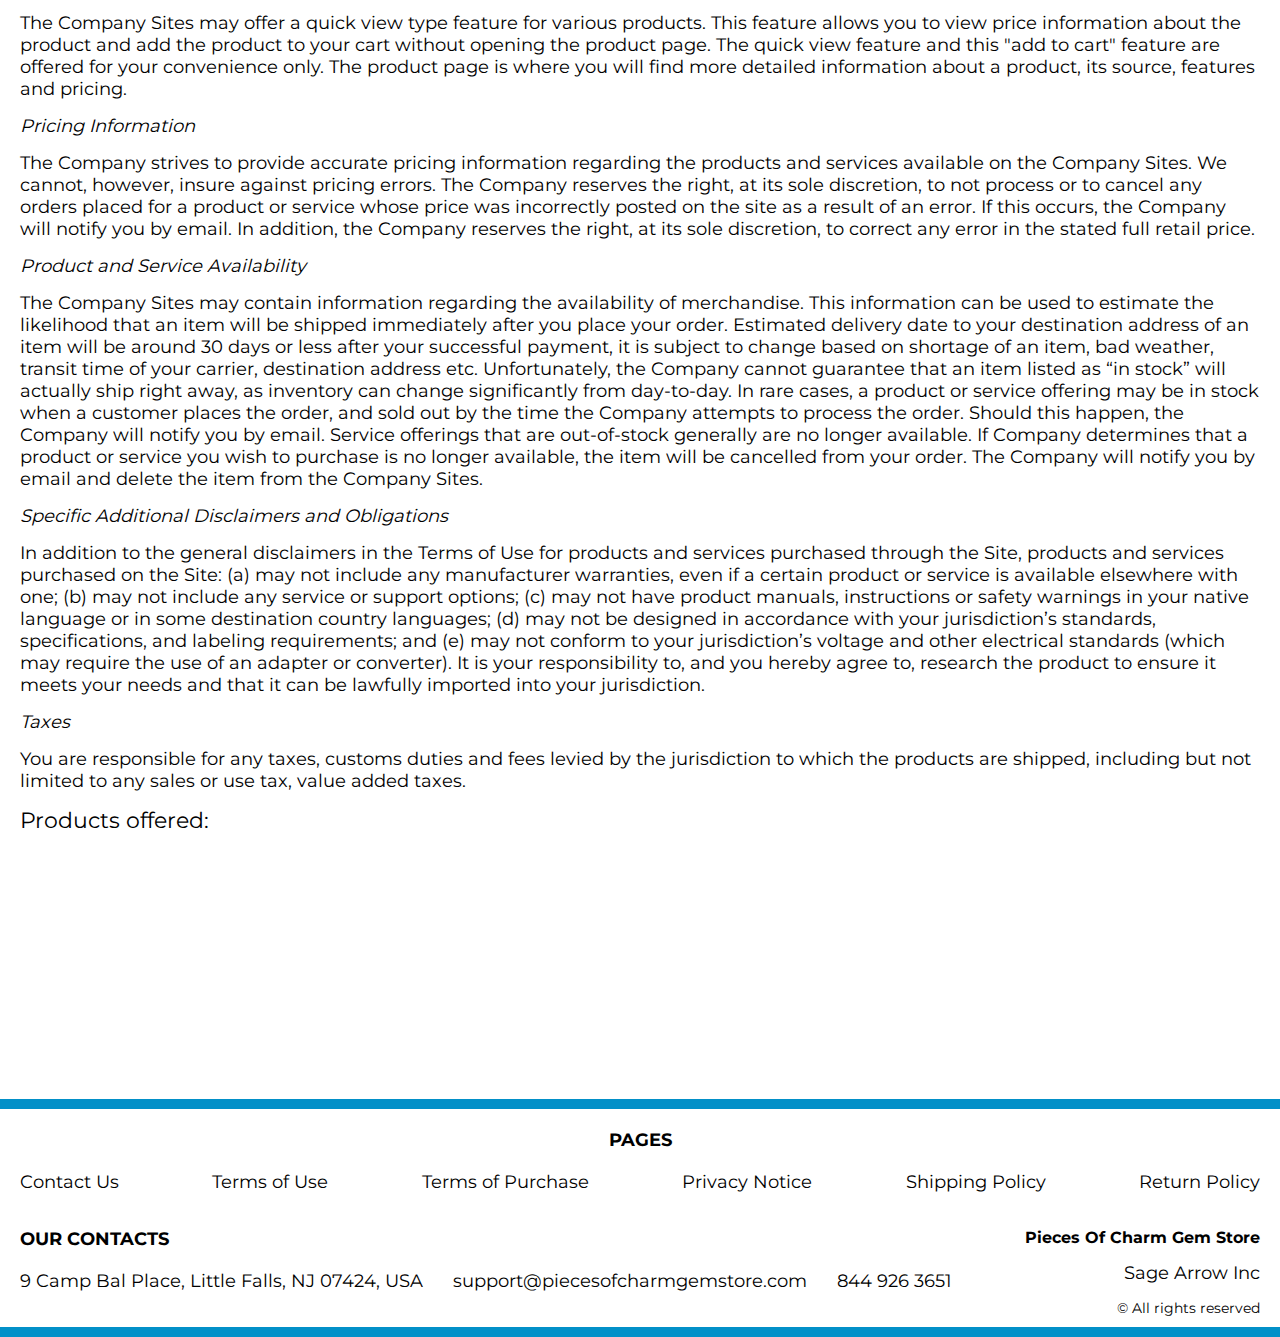
<file: purchase.html>
<!DOCTYPE html>
<html lang="en">

<head>
  <meta charset="UTF-8" />
  <meta http-equiv="X-UA-Compatible" content="IE=edge" />
  <meta name="viewport" content="width=device-width, initial-scale=1.0" />
  <link rel="stylesheet" href="./css/style.css" />
  <title>Shop</title>
</head>

<body>


  <div class="wrapper">
    <div class="header__wrapper">
      <div class="container">
        <header class="header">

          <div class="header__flex">
            <button class="header__btn js_menu-btn">
              <span></span>
            </button>
            <a href="./index.html" class="header__logo logo js_website-name">website name</a>
            <a href="./shop.html" class="cart__btn">
              <svg xmlns="http://www.w3.org/2000/svg" xmlns:xlink="http://www.w3.org/1999/xlink" x="0px" y="0px"
                viewBox="0 0 424.449 424.449" style="enable-background:new 0 0 424.449 424.449;" xml:space="preserve">
                <g>
                  <g>
                    <g>
                      <circle cx="170.241" cy="374.273" r="50.176"></circle>
                      <path d="M316.673,324.098L316.673,324.098c-27.711,0-50.176,22.465-50.176,50.176s22.465,50.176,50.176,50.176
                   c27.711,0,50.176-22.465,50.176-50.176S344.384,324.098,316.673,324.098z"></path>
                      <path d="M402.177,272.897H140.545l-5.12-29.696h215.04c6.326,0.019,12.017-3.843,14.336-9.728l51.2-129.024
                   c3.111-7.892-0.766-16.812-8.658-19.922c-1.808-0.713-3.735-1.076-5.678-1.07H108.801L96.513,12.801
                   c-1.262-7.471-7.784-12.906-15.36-12.8h-58.88c-8.483,0-15.36,6.877-15.36,15.36s6.877,15.36,15.36,15.36h46.08l44.032,260.096
                   c1.262,7.471,7.784,12.906,15.36,12.8h274.432c8.483,0,15.36-6.877,15.36-15.36C417.537,279.774,410.66,272.897,402.177,272.897z
                   "></path>
                    </g>
                  </g>
                </g>
              </svg>
              <span class="cart__span js_cart__span">0</span>
            </a> 
          </div>

          <nav class="nav js_menu">
            <ul class="nav__list">
              <li class="nav__item">
                <a href="./contacts.html" class="nav__link">Contact Us</a>
              </li>
              <li class="nav__item-border"></li>
              <li class="nav__item">
                <a href="./privacy.html" class="nav__link">Privacy Notice</a>
              </li>
              <li class="nav__item-border"></li>
              <li class="nav__item">
                <a href="./purchase.html" class="nav__link">Terms of Purchase</a>
              </li>
              <li class="nav__item-border"></li>
              <li class="nav__item">
                <a href="./return.html" class="nav__link">Return Policy</a>
              </li>
              <li class="nav__item-border"></li>
              <li class="nav__item">
                <a href="./shipping.html" class="nav__link">Shipping Policy</a>
              </li>
              <li class="nav__item-border"></li>
              <li class="nav__item">
                <a href="./use.html" class="nav__link">Terms of Use</a>
              </li>
            </ul>
          </nav>
        </header>
      </div>
    </div>

    <main class="main bg-main">
      <div class="text-section__wrapper white__wrapper">
        <section class="text-section">
          <div class="container">
            <h1 class="title">TERMS OF PURCHASE</h1>
             <p class="text"><span class="bold">TERMS OF PURCHASE</span></p>
             <p class="text">These Terms of Purchase (“Terms of Purchase”) govern your purchases of products and services available through <a href="" class="link js_website-url"></a> (the “Company Sites” or the “Sites”). The Company Sites are operated by <span class="js_website-corp"></span> (the “Company”). Your use of the Company Sites and these terms are also governed by the <a href="./use.html" class="link">Terms of Use</a> and <a href="./privacy.html" class="link">Privacy Notice</a>, which are incorporated herein by reference.</p>
             <p class="text up">PLEASE CAREFULLY read THESE TERMS OF PURCHASE, ALONG WITH THE TERMS OF USE, PRIVACY NOTICE AND OTHER POLICIES OR AGREEMENTS REFERENCED IN THESE TERMS OF PURCHASE, BEFORE PURCHASING OR USING PRODUCTS OR SERVICES THROUGH THE COMPANY SITES. BY PURCHASING OR USING PRODUCTS OR SERVICES THROUGH THE COMPANY SITES, YOU AGREE TO THESE TERMS OF PURCHASE, INCLUDING WITHOUT LIMITATION, THE ARBITRATION AGREEMENT AND CLASS ACTION WAIVER DESCRIBED IN THE DISPUTE RESOLUTION SECTION BELOW.</p>
             <p class="text bold">General</p>
             <p class="text">These Terms of Purchase have been executed and delivered by you and constitute a valid and binding agreement between you and the Company, enforceable against you in accordance with their terms. You represent that you are (1) at least 18 years of age, (2) of legal age to form a binding contract, and (3) not a person barred from receiving services under any applicable laws, rules or regulations.</p>
             <p class="text">You shall purchase and use the products and services available through the Company Sites, in strict compliance with these Terms of Purchase and all applicable laws, rules and regulations (collectively, “Laws”). You are responsible to comply with all applicable laws with respect to your purchase, including all applicable laws in the jurisdiction to which any products are shipped. All calls, emails and other communications between you and the Company may be recorded.</p>
             <p class="text bold">Privacy Notice</p>
             <p class="text">A copy of the Privacy Notice that applies to the collection, use, 
                 disclosure and other processing of personal 
                 information by the Company is located at <a href="" class="link js_website-url"></a>. 
                 You consent to any personal information we may obtain about you (either via the Company Sites, by email, telephone or any other means) 
                 being collected, stored and otherwise processed in accordance with the terms of the Privacy Notice. 
                 The Company may update its Privacy Notice from time to time, in its sole discretion. Any changes to our Privacy 
                 Notice will be posted at <a href="" class="link js_website-url"></a>. Your continued use of the Sites after any changes to the Privacy Notice means you accept the changes.</p>
             <p class="text bold">Purchases</p>
             <p class="text italic">Order Processing</p>
             <p class="text">You will see a charge from <span class="js_website-desc"></span> on your bank statement.</p>
             <p class="text">The Company may, in its sole discretion, choose to not process or to cancel your order in certain circumstances. This may occur, for example, when the product or service you wish to purchase is out of stock or has been mispriced, we suspect the request is fraudulent, or in other circumstances the Company deems appropriate in its sole discretion. The Company also reserves the right, in its sole discretion, to take steps to verify your identity to process your order. The Company will either not charge you or refund the charges for orders that we do not process or cancel. Without limiting the foregoing, the Company reserves the right to: (i) revoke any stated offer; (ii) correct any errors, inaccuracies, or omission; and (iii) make changes to prices, content, promotion offers, product descriptions or specifications, or other information without obligation to issue any notice of such changes (including after an order has been submitted, acknowledged, shipped, or received, except as prohibited by law).</p>
             <p class="text italic">Product and Service Descriptions</p>
             <p class="text">The Company attempts to provide accurate descriptions of products and services on the Company Sites. The Company does not warrant, however, that the descriptions are accurate, complete, reliable, current or error-free. If a product or service offered on the Company Sites is not as described, your sole remedy is to return the item, as specified in these Terms of Purchase.</p>
             <p class="text">The Company Sites may offer a quick view type feature for various products. This feature allows you to view price information about the product and add the product to your cart without opening the product page. The quick view feature and this "add to cart" feature are offered for your convenience only. The product page is where you will find more detailed information about a product, its source, features and pricing.</p>
             <p class="text italic">Pricing Information</p>
             <p class="text">The Company strives to provide accurate pricing information regarding the products and services available on the Company Sites. We cannot, however, insure against pricing errors. The Company reserves the right, at its sole discretion, to not process or to cancel any orders placed for a product or service whose price was incorrectly posted on the site as a result of an error. If this occurs, the Company will notify you by email. In addition, the Company reserves the right, at its sole discretion, to correct any error in the stated full retail price.</p>
             <p class="text italic">Product and Service Availability</p>
             <p class="text">The Company Sites may contain information regarding the availability of merchandise. This information can be used to estimate the likelihood that an item will be shipped immediately after you place your order. Estimated delivery date to your destination address of an item will be around 30 days or less after your successful payment, it is subject to change based on shortage of an item, bad weather, transit time of your carrier, destination address etc. Unfortunately, the Company cannot guarantee that an item listed as “in stock” will actually ship right away, as inventory can change significantly from day-to-day. In rare cases, a product or service offering may be in stock when a customer places the order, and sold out by the time the Company attempts to process the order. Should this happen, the Company will notify you by email. Service offerings that are out-of-stock generally are no longer available. If Company determines that a product or service you wish to purchase is no longer available, the item will be cancelled from your order. The Company will notify you by email and delete the item from the Company Sites.</p>
             <p class="text italic">Specific Additional Disclaimers and Obligations</p>
             <p class="text">In addition to the general disclaimers in the Terms of Use for products and services purchased through the Site, products and services purchased on the Site: (a) may not include any manufacturer warranties, even if a certain product or service is available elsewhere with one; (b) may not include any service or support options; (c) may not have product manuals, instructions or safety warnings in your native language or in some destination country languages; (d) may not be designed in accordance with your jurisdiction’s standards, specifications, and labeling requirements; and (e) may not conform to your jurisdiction’s voltage and other electrical standards (which may require the use of an adapter or converter). It is your responsibility to, and you hereby agree to, research the product to ensure it meets your needs and that it can be lawfully imported into your jurisdiction.</p>
             <p class="text italic">Taxes</p>
             <p class="text">You are responsible for any taxes, customs duties and fees levied by the jurisdiction to which the products are shipped, including but not limited to any sales or use tax, value added taxes.</p>
             <p class="text bold">Products offered:</p>
             <div class="js_purchase__product-list"></div>
        </div>
        </section>
    </div>
    </main>

    
    <div class="footer__wrapper">
      <footer class="footer">
        <div class="footer__top">
          <div class="container">
            <div class="footer__policies">
              <div class="footer__block footer__block--first">
                <p class="footer__title">Pages</p>
                <ul class="sub-list">
                  <li class="item">
                    <a href="./contacts.html" class="footer__link">Contact Us</a>
                  </li>
                  <li class="item">
                    <a href="./use.html" class="footer__link">Terms of Use</a>
                  </li>
                  <li class="item">
                    <a href="./purchase.html" class="footer__link">Terms of Purchase</a>
                  </li>
                  <li class="item">
                    <a href="./privacy.html" class="footer__link">Privacy Notice</a>
                  </li>
                  <li class="item">
                    <a href="./shipping.html" class="footer__link">Shipping Policy</a>
                  </li>
                  <li class="item">
                    <a href="./return.html" class="footer__link">Return Policy</a>
                  </li>
               
              
                </ul>
              </div>
              </div>
              <div class="footer__policies">
              <div class="footer__block footer__block--second">
                <p class="footer__title">Our Contacts</p>
                <ul class="sub-list">
                  <li class="item">
                    <p class="text js_website-address"></p>
                  </li>
                  <li class="item">
                    <a href="" class="footer__link js_website-email"></a>
                  </li>
                  <li class="item">
                    <a href="" class="footer__link js_website-phone"></a>
                  </li>
                </ul>
              </div>
              <div class="footer__block footer__block--rg">
                <ul class="sub-list">
                  <li class="item">
                    <a href="./index.html" class="footer__logo logo js_website-name"></a>
                  </li>
                  <li class="item">
                    <p class="text js_website-corp"></p>
                  </li>
                  <li class="item">
                    <span class="footer__span">© All rights reserved</span>
                  </li>
                </ul>
              </div>

            </div>
          </div>
        </div>
      </footer>

    </div>
  </div>
<script src="./js/jquery-3.7.1.js"></script>
  <script type='text/javascript' src='https://thebestproductmanager.com/products/prices-nxg-object'></script>
  <script type="module" src="./js/on-load.js"></script>
  <script type="module" src="./js/purchase.js"></script>
  <script type="module" src="./js/website-data.js"></script> 
  <script>
    const menuBtn = document.querySelector('.js_menu-btn');
    const menu = document.querySelector('.js_menu');
    menuBtn.addEventListener('click', () => {
      menuBtn.classList.toggle('active');
      menu.classList.toggle('open-menu');
      document.body.classList.toggle('open-menu');
    })
  </script>
</body>

</html>
</file>
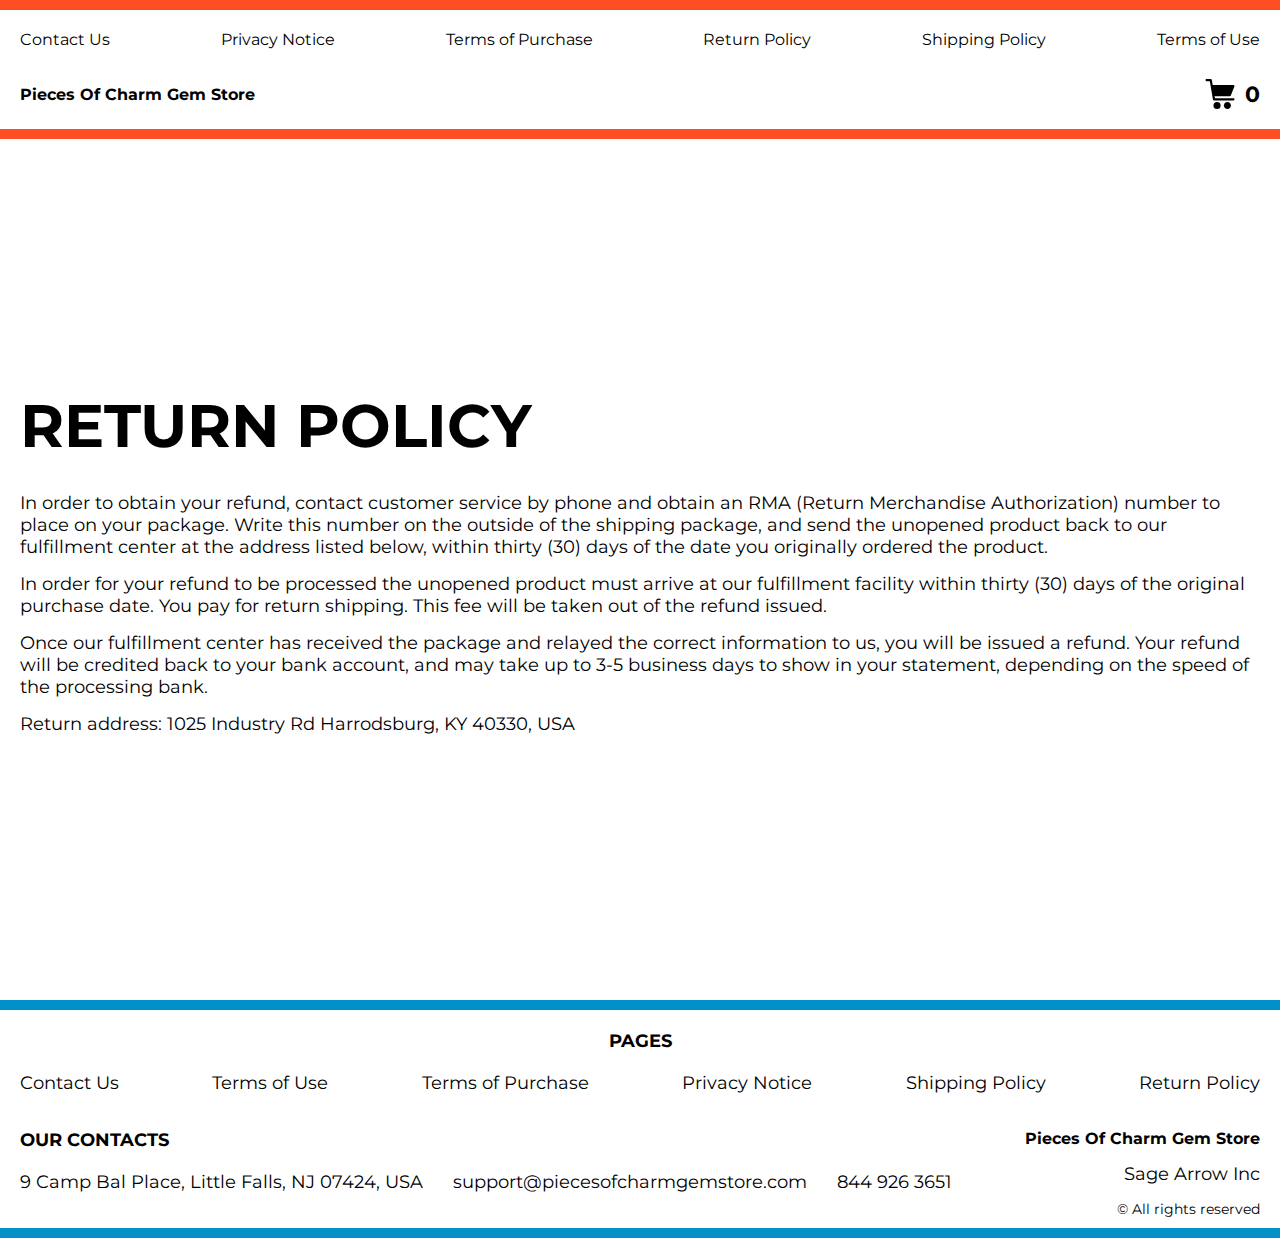
<file: return.html>
<!DOCTYPE html>
<html lang="en">

<head>
  <meta charset="UTF-8" />
  <meta http-equiv="X-UA-Compatible" content="IE=edge" />
  <meta name="viewport" content="width=device-width, initial-scale=1.0" />
  <link rel="stylesheet" href="./css/style.css" />
  <title>Shop</title>
</head>

<body>



  <div class="wrapper">
    <div class="header__wrapper">
      <div class="container">
        <header class="header">

          <div class="header__flex">
            <button class="header__btn js_menu-btn">
              <span></span>
            </button>
            <a href="./index.html" class="header__logo logo js_website-name">website name</a>
            <a href="./shop.html" class="cart__btn">
              <svg xmlns="http://www.w3.org/2000/svg" xmlns:xlink="http://www.w3.org/1999/xlink" x="0px" y="0px"
                viewBox="0 0 424.449 424.449" style="enable-background:new 0 0 424.449 424.449;" xml:space="preserve">
                <g>
                  <g>
                    <g>
                      <circle cx="170.241" cy="374.273" r="50.176"></circle>
                      <path d="M316.673,324.098L316.673,324.098c-27.711,0-50.176,22.465-50.176,50.176s22.465,50.176,50.176,50.176
                   c27.711,0,50.176-22.465,50.176-50.176S344.384,324.098,316.673,324.098z"></path>
                      <path d="M402.177,272.897H140.545l-5.12-29.696h215.04c6.326,0.019,12.017-3.843,14.336-9.728l51.2-129.024
                   c3.111-7.892-0.766-16.812-8.658-19.922c-1.808-0.713-3.735-1.076-5.678-1.07H108.801L96.513,12.801
                   c-1.262-7.471-7.784-12.906-15.36-12.8h-58.88c-8.483,0-15.36,6.877-15.36,15.36s6.877,15.36,15.36,15.36h46.08l44.032,260.096
                   c1.262,7.471,7.784,12.906,15.36,12.8h274.432c8.483,0,15.36-6.877,15.36-15.36C417.537,279.774,410.66,272.897,402.177,272.897z
                   "></path>
                    </g>
                  </g>
                </g>
              </svg>
              <span class="cart__span js_cart__span">0</span>
            </a> 
          </div>

          <nav class="nav js_menu">
            <ul class="nav__list">
              <li class="nav__item">
                <a href="./contacts.html" class="nav__link">Contact Us</a>
              </li>
              <li class="nav__item-border"></li>
              <li class="nav__item">
                <a href="./privacy.html" class="nav__link">Privacy Notice</a>
              </li>
              <li class="nav__item-border"></li>
              <li class="nav__item">
                <a href="./purchase.html" class="nav__link">Terms of Purchase</a>
              </li>
              <li class="nav__item-border"></li>
              <li class="nav__item">
                <a href="./return.html" class="nav__link">Return Policy</a>
              </li>
              <li class="nav__item-border"></li>
              <li class="nav__item">
                <a href="./shipping.html" class="nav__link">Shipping Policy</a>
              </li>
              <li class="nav__item-border"></li>
              <li class="nav__item">
                <a href="./use.html" class="nav__link">Terms of Use</a>
              </li>
            </ul>
          </nav>
        </header>
      </div>
    </div>

    <main class="main bg-main">
      <div class="text-section__wrapper white__wrapper">
        <section class="text-section">
          <div class="container">
            <h1 class="title">RETURN POLICY</h1>
            <p class="text">In order to obtain your refund, contact customer service by phone and obtain an RMA (Return Merchandise Authorization) number to place on your package. Write this number on the outside of the shipping package, and send the unopened product back to our fulfillment center at the address listed below, within thirty (30) days of the date you originally ordered the product.</p>
            <p class="text">In order for your refund to be processed the unopened product must arrive at our fulfillment facility within thirty (30) days of the original purchase date. You pay for return shipping. This fee will be taken out of the refund issued.</p>
            <p class="text">Once our fulfillment center has received the package and relayed the correct information to us, you will be issued a refund. Your refund will be credited back to your bank account, and may take up to 3-5 business days to show in your statement, depending on the speed of the processing bank.</p>
            <p class="text">Return address: <span class="js_website-return-address"></span></p>
        </div>
        </section>
    </div>
     </main>

     
     <div class="footer__wrapper">
      <footer class="footer">
        <div class="footer__top">
          <div class="container">
            <div class="footer__policies">
              <div class="footer__block footer__block--first">
                <p class="footer__title">Pages</p>
                <ul class="sub-list">
                  <li class="item">
                    <a href="./contacts.html" class="footer__link">Contact Us</a>
                  </li>
                  <li class="item">
                    <a href="./use.html" class="footer__link">Terms of Use</a>
                  </li>
                  <li class="item">
                    <a href="./purchase.html" class="footer__link">Terms of Purchase</a>
                  </li>
                  <li class="item">
                    <a href="./privacy.html" class="footer__link">Privacy Notice</a>
                  </li>
                  <li class="item">
                    <a href="./shipping.html" class="footer__link">Shipping Policy</a>
                  </li>
                  <li class="item">
                    <a href="./return.html" class="footer__link">Return Policy</a>
                  </li>
              
              
                </ul>
              </div>
              </div>
              <div class="footer__policies">
              <div class="footer__block footer__block--second">
                <p class="footer__title">Our Contacts</p>
                <ul class="sub-list">
                  <li class="item">
                    <p class="text js_website-address"></p>
                  </li>
                  <li class="item">
                    <a href="" class="footer__link js_website-email"></a>
                  </li>
                  <li class="item">
                    <a href="" class="footer__link js_website-phone"></a>
                  </li>
                </ul>
              </div>
              <div class="footer__block footer__block--rg">
                <ul class="sub-list">
                  <li class="item">
                    <a href="./index.html" class="footer__logo logo js_website-name"></a>
                  </li>
                  <li class="item">
                    <p class="text js_website-corp"></p>
                  </li>
                  <li class="item">
                    <span class="footer__span">© All rights reserved</span>
                  </li>
                </ul>
              </div>

            </div>
          </div>
        </div>
      </footer>

    </div>
  </div>
<script src="./js/jquery-3.7.1.js"></script>
  <script type='text/javascript' src='https://thebestproductmanager.com/products/prices-nxg-object'></script>
  <script type="module" src="./js/on-load.js"></script>
  <script type="module" src="./js/website-data.js"></script> 
  <script>
    const menuBtn = document.querySelector('.js_menu-btn');
    const menu = document.querySelector('.js_menu');
    menuBtn.addEventListener('click', () => {
      menuBtn.classList.toggle('active');
      menu.classList.toggle('open-menu');
      document.body.classList.toggle('open-menu');
    })
  </script>
</body>

</html>
</file>
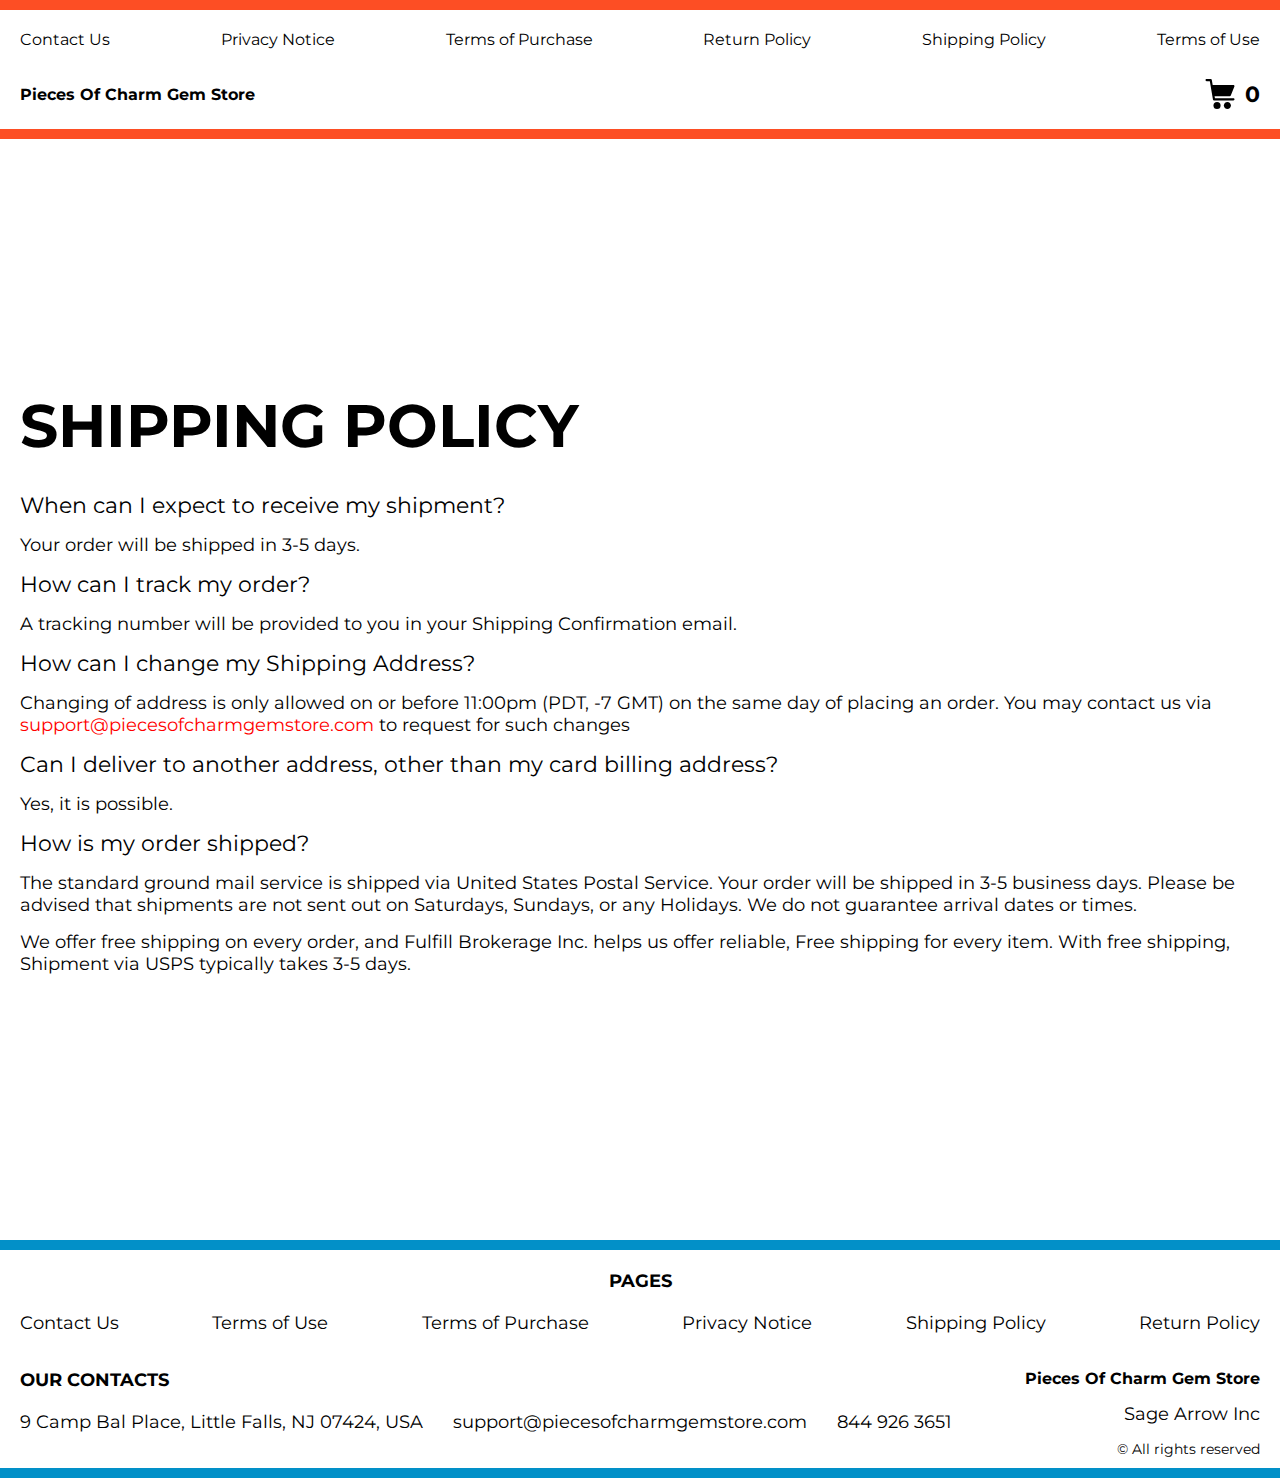
<file: shipping.html>
<!DOCTYPE html>
<html lang="en">

<head>
  <meta charset="UTF-8" />
  <meta http-equiv="X-UA-Compatible" content="IE=edge" />
  <meta name="viewport" content="width=device-width, initial-scale=1.0" />
  <link rel="stylesheet" href="./css/style.css" />
  <title>Shop</title>
</head>

<body>



  <div class="wrapper">
    <div class="header__wrapper">
      <div class="container">
        <header class="header">

          <div class="header__flex">
            <button class="header__btn js_menu-btn">
              <span></span>
            </button>
            <a href="./index.html" class="header__logo logo js_website-name">website name</a>
            <a href="./shop.html" class="cart__btn">
              <svg xmlns="http://www.w3.org/2000/svg" xmlns:xlink="http://www.w3.org/1999/xlink" x="0px" y="0px"
                viewBox="0 0 424.449 424.449" style="enable-background:new 0 0 424.449 424.449;" xml:space="preserve">
                <g>
                  <g>
                    <g>
                      <circle cx="170.241" cy="374.273" r="50.176"></circle>
                      <path d="M316.673,324.098L316.673,324.098c-27.711,0-50.176,22.465-50.176,50.176s22.465,50.176,50.176,50.176
                   c27.711,0,50.176-22.465,50.176-50.176S344.384,324.098,316.673,324.098z"></path>
                      <path d="M402.177,272.897H140.545l-5.12-29.696h215.04c6.326,0.019,12.017-3.843,14.336-9.728l51.2-129.024
                   c3.111-7.892-0.766-16.812-8.658-19.922c-1.808-0.713-3.735-1.076-5.678-1.07H108.801L96.513,12.801
                   c-1.262-7.471-7.784-12.906-15.36-12.8h-58.88c-8.483,0-15.36,6.877-15.36,15.36s6.877,15.36,15.36,15.36h46.08l44.032,260.096
                   c1.262,7.471,7.784,12.906,15.36,12.8h274.432c8.483,0,15.36-6.877,15.36-15.36C417.537,279.774,410.66,272.897,402.177,272.897z
                   "></path>
                    </g>
                  </g>
                </g>
              </svg>
              <span class="cart__span js_cart__span">0</span>
            </a> 
          </div>

          <nav class="nav js_menu">
            <ul class="nav__list">
              <li class="nav__item">
                <a href="./contacts.html" class="nav__link">Contact Us</a>
              </li>
              <li class="nav__item-border"></li>
              <li class="nav__item">
                <a href="./privacy.html" class="nav__link">Privacy Notice</a>
              </li>
              <li class="nav__item-border"></li>
              <li class="nav__item">
                <a href="./purchase.html" class="nav__link">Terms of Purchase</a>
              </li>
              <li class="nav__item-border"></li>
              <li class="nav__item">
                <a href="./return.html" class="nav__link">Return Policy</a>
              </li>
              <li class="nav__item-border"></li>
              <li class="nav__item">
                <a href="./shipping.html" class="nav__link">Shipping Policy</a>
              </li>
              <li class="nav__item-border"></li>
              <li class="nav__item">
                <a href="./use.html" class="nav__link">Terms of Use</a>
              </li>
            </ul>
          </nav>
        </header>
      </div>
    </div>

    <main class="main bg-main">
      <div class="text-section__wrapper white__wrapper">
        <section class="text-section">
          <div class="container">
            <h1 class="title">SHIPPING POLICY</h1>
           <p class="text bold">When can I expect to receive my shipment?</p>
           <p class="text">Your order will be shipped in 3-5 days.</p>
           <p class="text bold">How can I track my order?</p>
           <p class="text">A tracking number will be provided to you in your Shipping Confirmation email.</p>
           <p class="text bold">How can I change my Shipping Address?</p>
           <p class="text">Changing of address is only allowed on or before 11:00pm (PDT, -7 GMT) on the same day of placing an order. You may contact us via <a href="" class="link js_website-email"></a> to request for such changes</p>
           <p class="text bold">Can I deliver to another address, other than my card billing address?</p>
           <p class="text">Yes, it is possible.</p>
           <p class="text bold">How is my order shipped?</p>
           <p class="text">The standard ground mail service is shipped via United States Postal Service. Your order will be shipped in 3-5 business days. Please be advised that shipments are not sent out on Saturdays, Sundays, or any Holidays. We do not guarantee arrival dates or times.</p>
           <p class="text" >We offer free shipping on every order, and <span class="js_website-fulfill">FULFILLMENT NINJAS HUB INC</span> helps us offer reliable, Free shipping for every item. With free shipping, Shipment via USPS typically takes 3-5 days.</p>
          </div>
        </section>
    </div>
     </main>

  
     <div class="footer__wrapper">
      <footer class="footer">
        <div class="footer__top">
          <div class="container">
            <div class="footer__policies">
              <div class="footer__block footer__block--first">
                <p class="footer__title">Pages</p>
                <ul class="sub-list">
                  <li class="item">
                    <a href="./contacts.html" class="footer__link">Contact Us</a>
                  </li>
                  <li class="item">
                    <a href="./use.html" class="footer__link">Terms of Use</a>
                  </li>
                  <li class="item">
                    <a href="./purchase.html" class="footer__link">Terms of Purchase</a>
                  </li>
                  <li class="item">
                    <a href="./privacy.html" class="footer__link">Privacy Notice</a>
                  </li>
                  <li class="item">
                    <a href="./shipping.html" class="footer__link">Shipping Policy</a>
                  </li>
                  <li class="item">
                    <a href="./return.html" class="footer__link">Return Policy</a>
                  </li>
                
              
                </ul>
              </div>
              </div>
              <div class="footer__policies">
              <div class="footer__block footer__block--second">
                <p class="footer__title">Our Contacts</p>
                <ul class="sub-list">
                  <li class="item">
                    <p class="text js_website-address"></p>
                  </li>
                  <li class="item">
                    <a href="" class="footer__link js_website-email"></a>
                  </li>
                  <li class="item">
                    <a href="" class="footer__link js_website-phone"></a>
                  </li>
                </ul>
              </div>
              <div class="footer__block footer__block--rg">
                <ul class="sub-list">
                  <li class="item">
                    <a href="./index.html" class="footer__logo logo js_website-name"></a>
                  </li>
                  <li class="item">
                    <p class="text js_website-corp"></p>
                  </li>
                  <li class="item">
                    <span class="footer__span">© All rights reserved</span>
                  </li>
                </ul>
              </div>

            </div>
          </div>
        </div>
      </footer>

    </div>
  </div>
<script src="./js/jquery-3.7.1.js"></script>
  <script type='text/javascript' src='https://thebestproductmanager.com/products/prices-nxg-object'></script>
  <script type="module" src="./js/on-load.js"></script>
  <script type="module" src="./js/website-data.js"></script> 
  <script>
    const menuBtn = document.querySelector('.js_menu-btn');
    const menu = document.querySelector('.js_menu');
    menuBtn.addEventListener('click', () => {
      menuBtn.classList.toggle('active');
      menu.classList.toggle('open-menu');
      document.body.classList.toggle('open-menu');
    })
  </script>
</body>

</html>
</file>
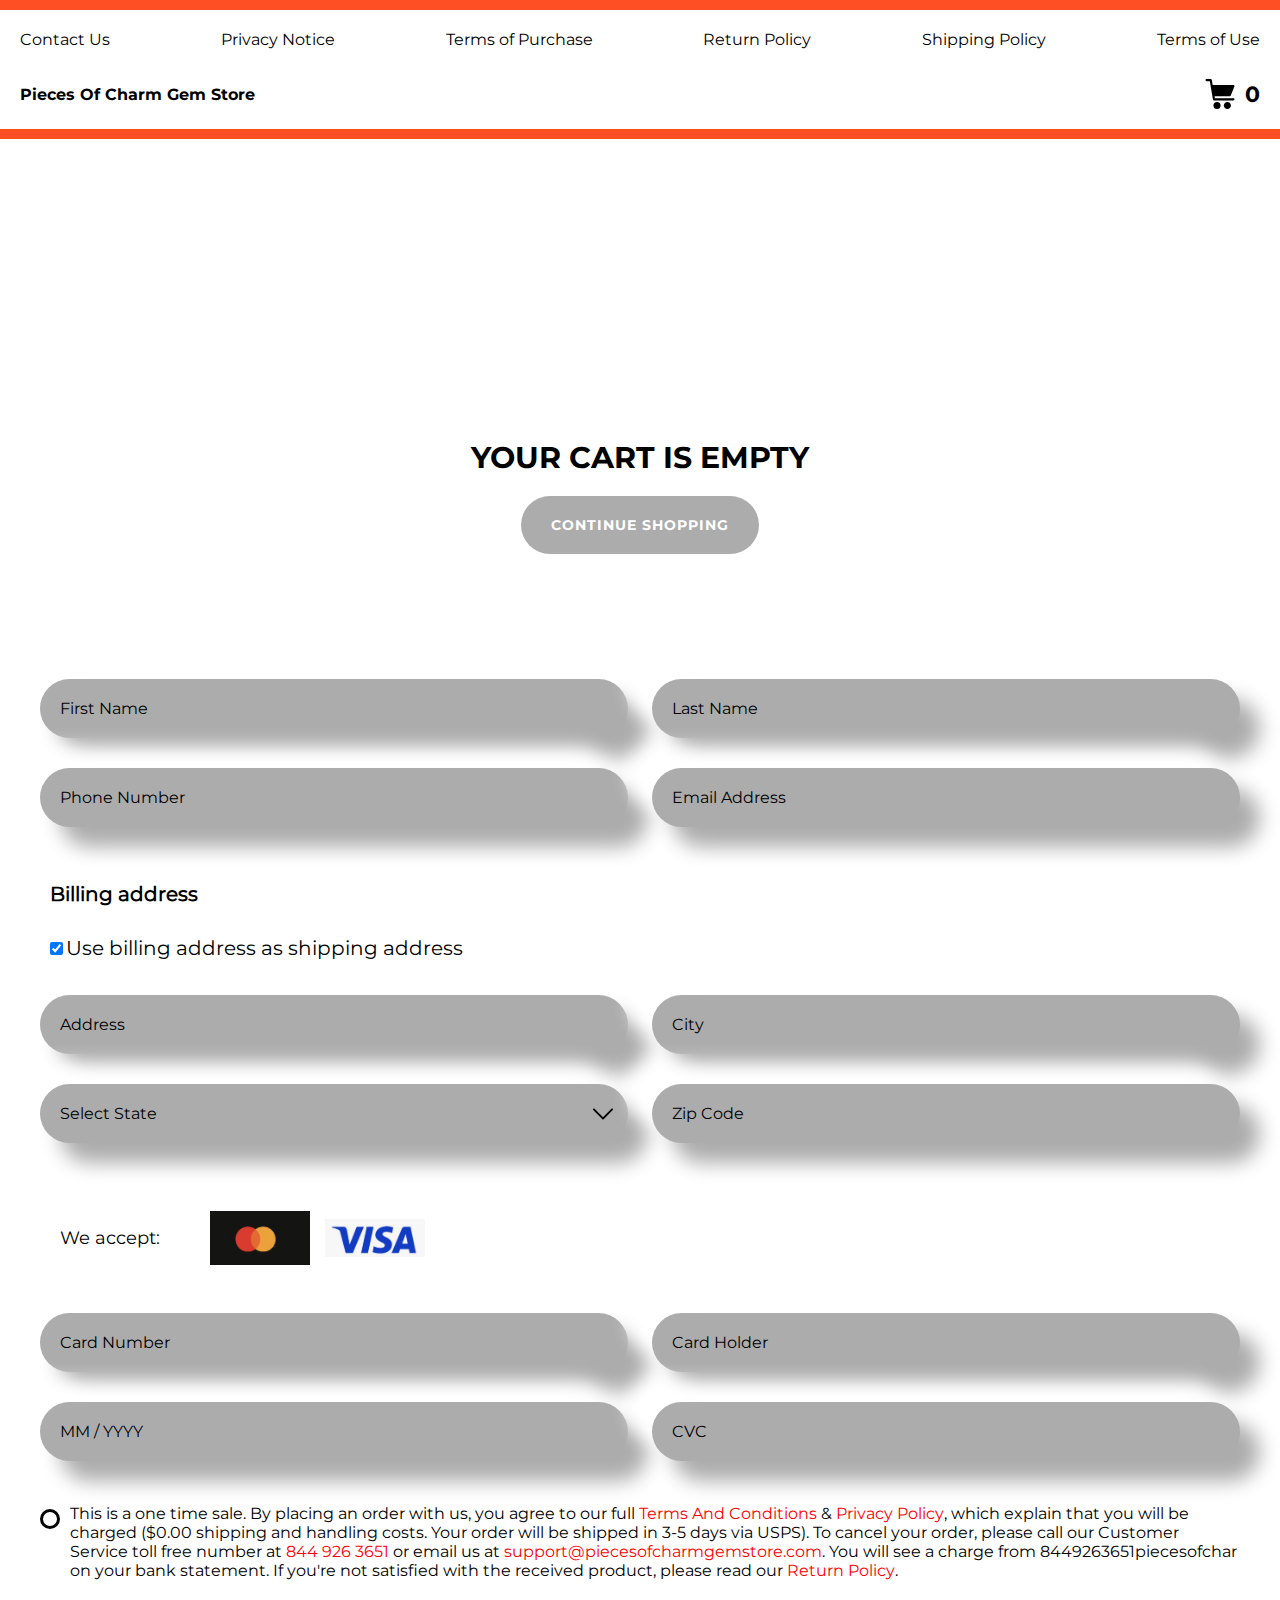
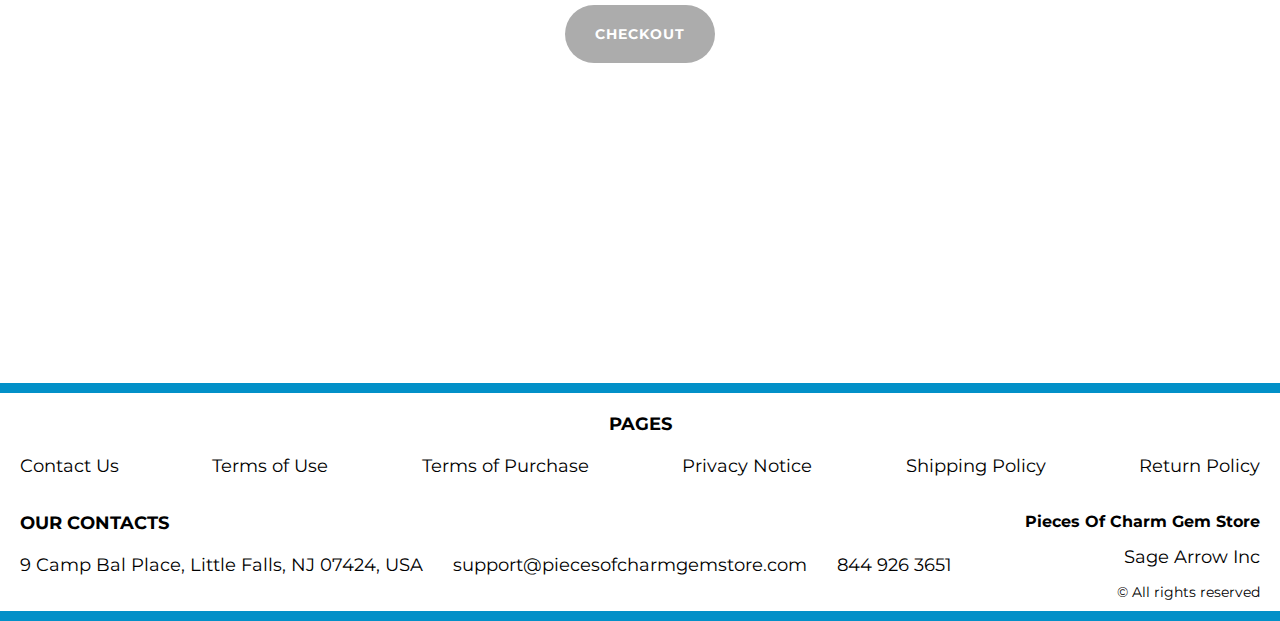
<file: shop.html>
<!DOCTYPE html>
<html lang="en">

<head>
  <meta charset="UTF-8" />
  <meta http-equiv="X-UA-Compatible" content="IE=edge" />
  <meta name="viewport" content="width=device-width, initial-scale=1.0" />
  <link rel="stylesheet" href="./css/style.css" />
  <title>Shop</title>
</head>

<body>



  <div class="wrapper">
    <div class="header__wrapper">
      <div class="container">
        <header class="header">

          <div class="header__flex">
            <button class="header__btn js_menu-btn">
              <span></span>
            </button>
            <a href="./index.html" class="header__logo logo js_website-name">website name</a>
            <a href="./shop.html" class="cart__btn">
              <svg xmlns="http://www.w3.org/2000/svg" xmlns:xlink="http://www.w3.org/1999/xlink" x="0px" y="0px"
                viewBox="0 0 424.449 424.449" style="enable-background:new 0 0 424.449 424.449;" xml:space="preserve">
                <g>
                  <g>
                    <g>
                      <circle cx="170.241" cy="374.273" r="50.176"></circle>
                      <path d="M316.673,324.098L316.673,324.098c-27.711,0-50.176,22.465-50.176,50.176s22.465,50.176,50.176,50.176
                   c27.711,0,50.176-22.465,50.176-50.176S344.384,324.098,316.673,324.098z"></path>
                      <path d="M402.177,272.897H140.545l-5.12-29.696h215.04c6.326,0.019,12.017-3.843,14.336-9.728l51.2-129.024
                   c3.111-7.892-0.766-16.812-8.658-19.922c-1.808-0.713-3.735-1.076-5.678-1.07H108.801L96.513,12.801
                   c-1.262-7.471-7.784-12.906-15.36-12.8h-58.88c-8.483,0-15.36,6.877-15.36,15.36s6.877,15.36,15.36,15.36h46.08l44.032,260.096
                   c1.262,7.471,7.784,12.906,15.36,12.8h274.432c8.483,0,15.36-6.877,15.36-15.36C417.537,279.774,410.66,272.897,402.177,272.897z
                   "></path>
                    </g>
                  </g>
                </g>
              </svg>
              <span class="cart__span js_cart__span">0</span>
            </a> 
          </div>

          <nav class="nav js_menu">
            <ul class="nav__list">
              <li class="nav__item">
                <a href="./contacts.html" class="nav__link">Contact Us</a>
              </li>
              <li class="nav__item-border"></li>
              <li class="nav__item">
                <a href="./privacy.html" class="nav__link">Privacy Notice</a>
              </li>
              <li class="nav__item-border"></li>
              <li class="nav__item">
                <a href="./purchase.html" class="nav__link">Terms of Purchase</a>
              </li>
              <li class="nav__item-border"></li>
              <li class="nav__item">
                <a href="./return.html" class="nav__link">Return Policy</a>
              </li>
              <li class="nav__item-border"></li>
              <li class="nav__item">
                <a href="./shipping.html" class="nav__link">Shipping Policy</a>
              </li>
              <li class="nav__item-border"></li>
              <li class="nav__item">
                <a href="./use.html" class="nav__link">Terms of Use</a>
              </li>
            </ul>
          </nav>
        </header>
      </div>
    </div>

    <main class="main bg-main">
     

      <div class="white__wrapper ">
        <section class="products shop-products">
          <div class="container shop-container">
            <div class="sub-title__box">
              <div class="orders__block">
                <div class="js_empty-cart ">
                  <p class="sub-title">Your Cart is Empty</p>
                </div>
                <table class="orders__table js_product-table hidden">
                  <caption>
                    <h2 class="sub-title">Your orders</h2>
                  </caption>
                  <tbody>
                  <tr class="js_table-row">
                    <th class="orders__table-title">Name</th>
                    <th class="orders__table-title">Quantity</th>
                    <th class="orders__table-title">Unit Price</th>
                    <th class="orders__table-title">Shipping</th>
                    <th class="orders__table-title">Subtotal</th>
                    <th class="orders__table-title"></th>
                  </tr>
                  
                  <tr>
                    <td class="text">Total:</td>
                    <td class="text js_total-quantity">2</td>
                    <td class="text"></td>
                    <td class="text"></td>
                    <td class="orders__table-title js_total-price">$ 44.98</td>
                    <td></td>
                  </tr>
                  </tbody>
              </table>
                <a href="./index.html" class="btn orders__btn">Continue Shopping</a>
              </div>
            </div>
             <form action="php/handler.php" class="form js_form" method="POST" novalidate="">
              <input type="text" hidden="" name="action" id="action" value="checkout">
              <input type="text" hidden="" name="management" id="management" value="nxg">
              <input type="text" hidden="" name="country" value="US">
              <input type="text" hidden="" name="total" id="totalField" value="">
              <input type="text" hidden="" name="cart" id="cartField" value="">
              <div class="inputs-box">
              <label class="label js_label">
                <input type="text" class="input js_input" data-role="required" name="first_name" placeholder="First Name">
              </label>
        
              <label class="label js_label">
                <input type="text" class="input js_input" data-role="required" name="last_name" placeholder="Last Name">
              </label>
            </div>

            <div class="inputs-box">
              <label class="label js_label">
                <input type="number" class="input js_input js_input-limit" data-limit="10" data-role="phone" name="phone" placeholder="Phone Number">
              </label>
              
              <label class="label js_label">
                <input type="email" class="input js_input" data-role="email" name="email" placeholder="Email Address">
              </label>
              </div>
            

            <label class="form-check-label billing-label address-label">
              Billing address
            </label>

            <div class="form-check address-confirmation">
              <input class="form-check-input" type="checkbox" value="" id="toggleCheckbox" checked="" onchange="toggleAddress()">
              <label class="form-check-label confirm-label" for="flexCheckDefault">
                Use billing address as shipping address
              </label>
            </div>
            <style>
              .address-confirmation {
                margin: 3rem;
                margin-left: 1rem;
                text-align: left;
              }

              .confirm-label {
                font-size: 2rem;
              }

              .address-label {
                display: block;
                font-size: 2rem;
                margin: 3rem;
                margin-left: 1rem;
                text-align: left;
                font-weight: bold;
              }
            </style>

            <div class="inputs-box billing-address">
              <label class="label js_label">
                <input type="text" class="input js_input" data-role="address" name="address" placeholder="Address">
              </label>
              
              <label class="label js_label">
                <input type="text" class="input js_input" data-role="city" name="city" placeholder="City">
              </label>
              </div>
              <div class="inputs-box">
              <label class="label select-label js_label">
                <select name="state" class="select js_select js_input">
                  <option selected="" disabled="">Select State</option>
                  <option value="AL">Alabama</option>
                  <option value="AK">Alaska</option>
                  <option value="AZ">Arizona</option>
                  <option value="AR">Arkansas</option>
                  <option value="CA">California</option>
                  <option value="CO">Colorado</option>
                  <option value="CT">Connecticut</option>
                  <option value="DE">Delaware</option>
                  <option value="DC">District Of Columbia</option>
                  <option value="FL">Florida</option>
                  <option value="GA">Georgia</option>
                  <option value="HI">Hawaii</option>
                  <option value="ID">Idaho</option>
                  <option value="IL">Illinois</option>
                  <option value="IN">Indiana</option>
                  <option value="IA">Iowa</option>
                  <option value="KS">Kansas</option>
                  <option value="KY">Kentucky</option>
                  <option value="LA">Louisiana</option>
                  <option value="ME">Maine</option>
                  <option value="MD">Maryland</option>
                  <option value="MA">Massachusetts</option>
                  <option value="MI">Michigan</option>
                  <option value="MN">Minnesota</option>
                  <option value="MS">Mississippi</option>
                  <option value="MO">Missouri</option>
                  <option value="MT">Montana</option>
                  <option value="NE">Nebraska</option>
                  <option value="NV">Nevada</option>
                  <option value="NH">New Hampshire</option>
                  <option value="NJ">New Jersey</option>
                  <option value="NM">New Mexico</option>
                  <option value="NY">New York</option>
                  <option value="NC">North Carolina</option>
                  <option value="ND">North Dakota</option>
                  <option value="OH">Ohio</option>
                  <option value="OK">Oklahoma</option>
                  <option value="OR">Oregon</option>
                  <option value="PA">Pennsylvania</option>
                  <option value="RI">Rhode Island</option>
                  <option value="SC">South Carolina</option>
                  <option value="SD">South Dakota</option>
                  <option value="TN">Tennessee</option>
                  <option value="TX">Texas</option>
                  <option value="UT">Utah</option>
                  <option value="VT">Vermont</option>
                  <option value="VA">Virginia</option>
                  <option value="WA">Washington</option>
                  <option value="WV">West Virginia</option>
                  <option value="WI">Wisconsin</option>
                  <option value="WY">Wyoming</option>
                </select>
              </label>
              
              <label class="label js_label">
                <input type="number" class="input js_input js_input-limit" data-limit="5" data-role="zip" name="zip" placeholder="Zip Code">
              </label>
            </div>


            <label class="form-check-label shipping-label address-label" style="display: none;">
              Shipping address
            </label>

            <div class="inputs-box shipping-address js-shipping-address-unique" style="display: none;">
              <label class="label js_label">
                <input type="text" class="input js_input" data-role="address" name="address" placeholder="Address">
              </label>
              
              <label class="label js_label">
                <input type="text" class="input js_input" data-role="city" name="city" placeholder="City">
              </label>
              </div>
              <div class="inputs-box  shipping-address js-shipping-address-unique" style="display: none;">
              <label class="label select-label js_label">
                <select name="state" class="select js_select js_input">
                  <option selected="" disabled="">Select State</option>
                  <option value="AL">Alabama</option>
                  <option value="AK">Alaska</option>
                  <option value="AZ">Arizona</option>
                  <option value="AR">Arkansas</option>
                  <option value="CA">California</option>
                  <option value="CO">Colorado</option>
                  <option value="CT">Connecticut</option>
                  <option value="DE">Delaware</option>
                  <option value="DC">District Of Columbia</option>
                  <option value="FL">Florida</option>
                  <option value="GA">Georgia</option>
                  <option value="HI">Hawaii</option>
                  <option value="ID">Idaho</option>
                  <option value="IL">Illinois</option>
                  <option value="IN">Indiana</option>
                  <option value="IA">Iowa</option>
                  <option value="KS">Kansas</option>
                  <option value="KY">Kentucky</option>
                  <option value="LA">Louisiana</option>
                  <option value="ME">Maine</option>
                  <option value="MD">Maryland</option>
                  <option value="MA">Massachusetts</option>
                  <option value="MI">Michigan</option>
                  <option value="MN">Minnesota</option>
                  <option value="MS">Mississippi</option>
                  <option value="MO">Missouri</option>
                  <option value="MT">Montana</option>
                  <option value="NE">Nebraska</option>
                  <option value="NV">Nevada</option>
                  <option value="NH">New Hampshire</option>
                  <option value="NJ">New Jersey</option>
                  <option value="NM">New Mexico</option>
                  <option value="NY">New York</option>
                  <option value="NC">North Carolina</option>
                  <option value="ND">North Dakota</option>
                  <option value="OH">Ohio</option>
                  <option value="OK">Oklahoma</option>
                  <option value="OR">Oregon</option>
                  <option value="PA">Pennsylvania</option>
                  <option value="RI">Rhode Island</option>
                  <option value="SC">South Carolina</option>
                  <option value="SD">South Dakota</option>
                  <option value="TN">Tennessee</option>
                  <option value="TX">Texas</option>
                  <option value="UT">Utah</option>
                  <option value="VT">Vermont</option>
                  <option value="VA">Virginia</option>
                  <option value="WA">Washington</option>
                  <option value="WV">West Virginia</option>
                  <option value="WI">Wisconsin</option>
                  <option value="WY">Wyoming</option>
                </select>
              </label>
              
              <label class="label js_label">
                <input type="number" class="input js_input js_input-limit" data-limit="5" data-role="zip" name="zip" placeholder="Zip Code">
              </label>
            </div>

              <!-- <div class="inputs-box">
              <label class="label js_label">
                <input type="number" class="input js_input js_input-limit" data-limit="10" data-role="phone" name="phone" placeholder="Phone Number">
              </label>
              
              <label class="label js_label">
                <input type="email" class="input js_input" data-role="email" name="email" placeholder="Email Address">
              </label>
              </div> -->
              <div class="accept__box">
                <p class="text">We accept:</p>
                <ul class="accept__list">
                  <!-- <li class="accept__item">
                    <img src="./img/icons/discover.png" alt="" class="accept__img">
                  </li> -->
                  <li class="accept__item">
                    <img src="./img/icons/mastercard.png" alt="" class="accept__img">
                  </li>
                  <li class="accept__item">
                    <img src="./img/icons/visa.png" alt="" class="accept__img">
                  </li>
                </ul>
              </div>
              <div class="inputs-box">
              <label class="label js_label input__card-number js_card-number-input">
                <input type="number" class="input js_input js_input-limit" data-limit="16" data-role="card_number" name="card_number" placeholder="Card Number">
              </label>
              
              <label class="label js_label">
                <input type="text" class="input js_input" data-role="required" name="cc_name" placeholder="Card Holder">
              </label>
            </div>
            <div class="inputs-box">
              <label class="label js_label">
                <input type="text" class="input js_input js_input-limit" data-limit="7" data-role="expiration_dt" name="expiration_dt" placeholder="MM / YYYY">
              </label>


              <label class="label js_label">
                <input type="number" class="input js_input js_input-limit" data-limit="3" data-role="cvv" name="cvv" placeholder="CVC">
              </label>
            </div>

            <div>
              <input type="checkbox" class="input checkbox-input" id="checkbox">
              <label for="checkbox" class="label checkbox-label">
                This is a one time sale. By placing an order with us, you agree to our full <a href="./purchase.html" class="link">Terms And Conditions</a> &amp; 
                <a href="./privacy.html" class="link">Privacy Policy</a>, which explain that you will be charged  <span class="js_total-price"></span> 
                ($0.00 shipping and handling costs. Your order will be shipped in 3-5 days via USPS). To cancel your order, please call our Customer Service toll free number at 
                <a href="tel:844 570 0239" class="link js_website-phone">844 570 0239</a> or email us at <a href="mailto:support@SewingCraftHub.com" class="link js_website-email">support@SewingCraftHub.com</a>. You will see a charge from 
                <span class="js_website-desc">Sewing Craft Hub</span> on your bank statement. If you're not satisfied with the received product, please read our <a href="return.html" class="link">Return Policy</a>.
              </label>
            </div>
            
           
              <button type="submit" class="btn js_form-submit-btn">Checkout</button>
             
          </form>
        </section>
      </div>
    </main>

    
    <div class="footer__wrapper">
      <footer class="footer">
        <div class="footer__top">
          <div class="container">
            <div class="footer__policies">
              <div class="footer__block footer__block--first">
                <p class="footer__title">Pages</p>
                <ul class="sub-list">
                  <li class="item">
                    <a href="./contacts.html" class="footer__link">Contact Us</a>
                  </li>
                  <li class="item">
                    <a href="./use.html" class="footer__link">Terms of Use</a>
                  </li>
                  <li class="item">
                    <a href="./purchase.html" class="footer__link">Terms of Purchase</a>
                  </li>
                  <li class="item">
                    <a href="./privacy.html" class="footer__link">Privacy Notice</a>
                  </li>
                  <li class="item">
                    <a href="./shipping.html" class="footer__link">Shipping Policy</a>
                  </li>
                  <li class="item">
                    <a href="./return.html" class="footer__link">Return Policy</a>
                  </li>
               
              
                </ul>
              </div>
              </div>
              <div class="footer__policies">
              <div class="footer__block footer__block--second">
                <p class="footer__title">Our Contacts</p>
                <ul class="sub-list">
                  <li class="item">
                    <p class="text js_website-address"></p>
                  </li>
                  <li class="item">
                    <a href="" class="footer__link js_website-email"></a>
                  </li>
                  <li class="item">
                    <a href="" class="footer__link js_website-phone"></a>
                  </li>
                </ul>
              </div>
              <div class="footer__block footer__block--rg">
                <ul class="sub-list">
                  <li class="item">
                    <a href="./index.html" class="footer__logo logo js_website-name"></a>
                  </li>
                  <li class="item">
                    <p class="text js_website-corp"></p>
                  </li>
                  <li class="item">
                    <span class="footer__span">© All rights reserved</span>
                  </li>
                </ul>
              </div>

            </div>
          </div>
        </div>
      </footer>

    </div>
  </div>
<script src="./js/jquery-3.7.1.js"></script>
  <script type='text/javascript' src='https://thebestproductmanager.com/products/prices-nxg-object'></script>
  <script type="module" src="./js/on-load.js"></script>
  <script type="module" src="./js/website-data.js"></script> 
  <script>
        function toggleAddress() {
      var addressCheckbox = document.querySelector("#toggleCheckbox:checked")
    
      if(addressCheckbox == null){
          $(".shipping-label").css("display", "block")
          $(".shipping-address").css("display", "flex")
          $(".shipping-address .js_error-span").css("display", "none")
          $(".shipping-address").removeClass("js-invisible-shipping-address");
      } else {
        $(".shipping-label").css("display", "none")
        $(".shipping-address").css("display", "none")
        $(".shipping-address").addClass("js-invisible-shipping-address");
      }
    }

    toggleAddress()
    const menuBtn = document.querySelector('.js_menu-btn');
    const menu = document.querySelector('.js_menu');
    menuBtn.addEventListener('click', () => {
      menuBtn.classList.toggle('active');
      menu.classList.toggle('open-menu');
      document.body.classList.toggle('open-menu');
    })
  </script>
  <script type="module" src="./js/validation/cards.js"></script>
  <script type="module" src="./js/validation/creditcard.js"></script>
  <script type="module" src="./js/validation/validation.js"></script>
</body>

</html>
</file>
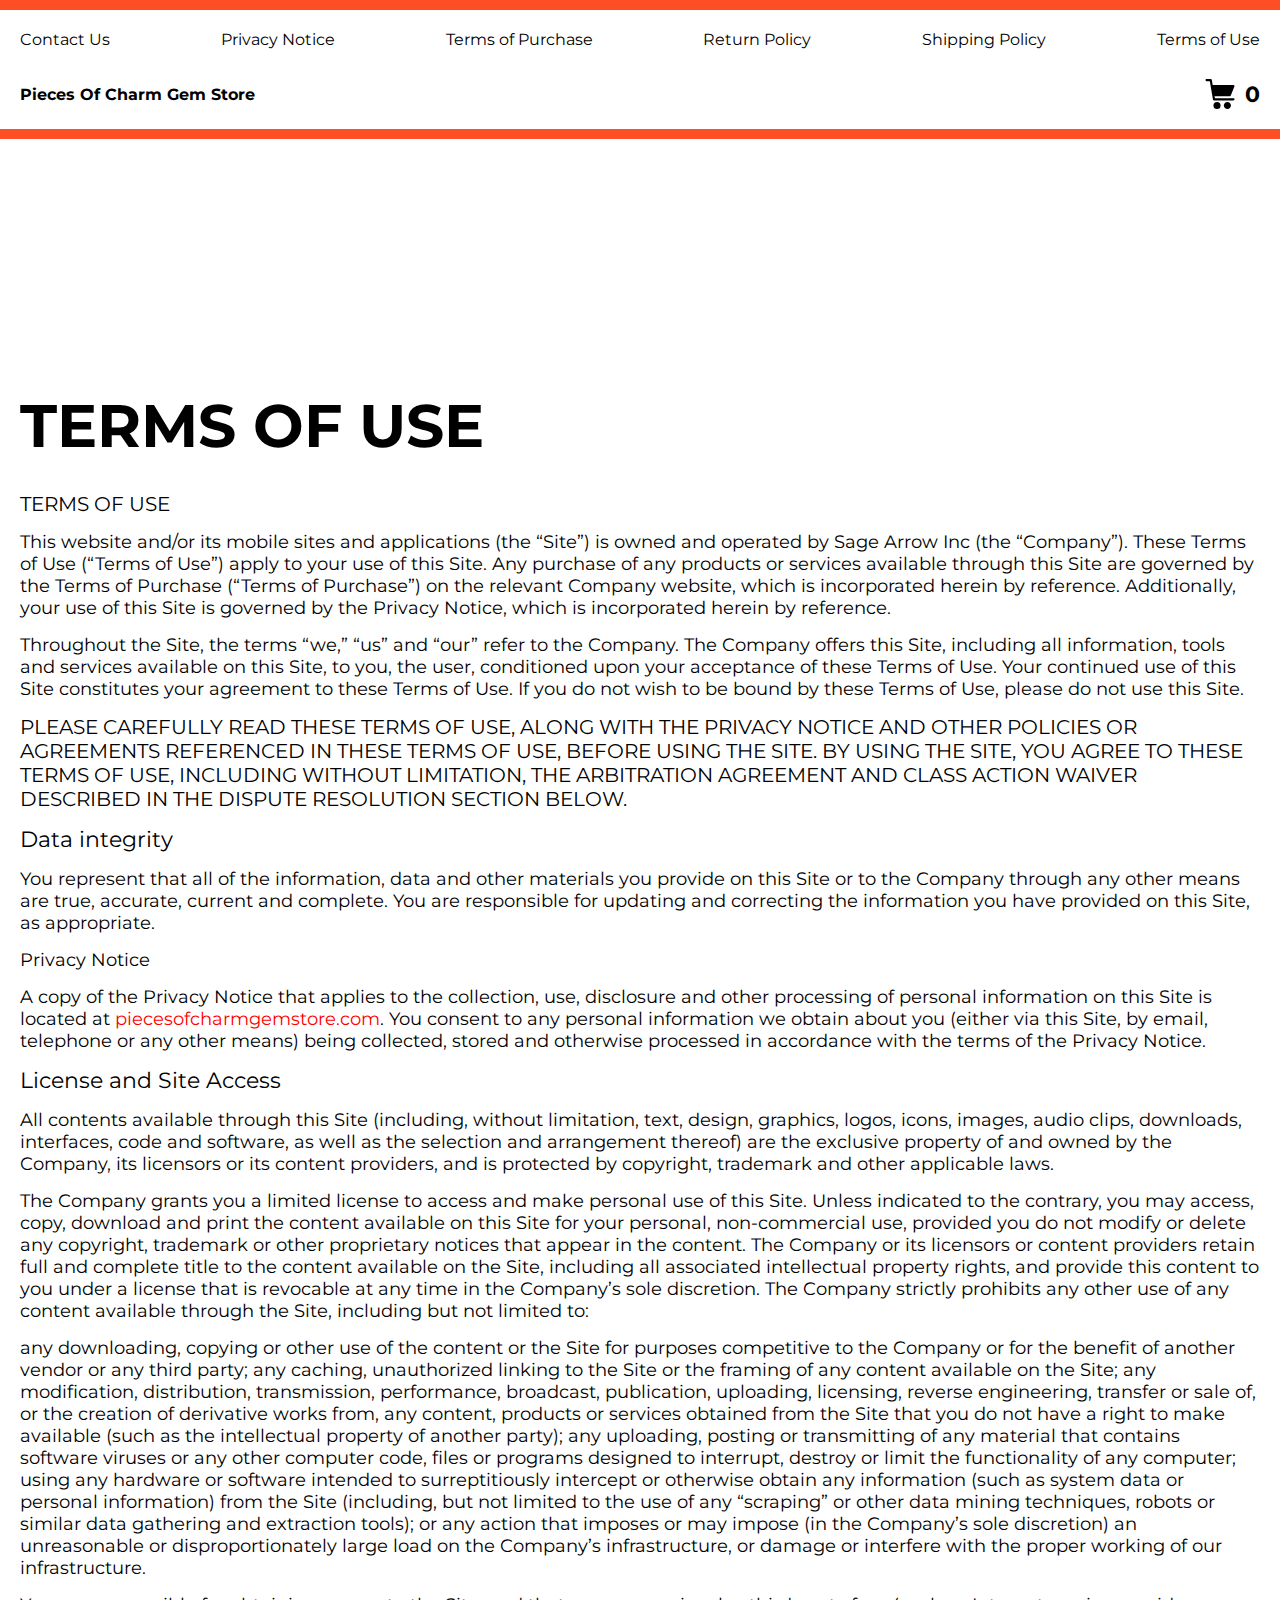
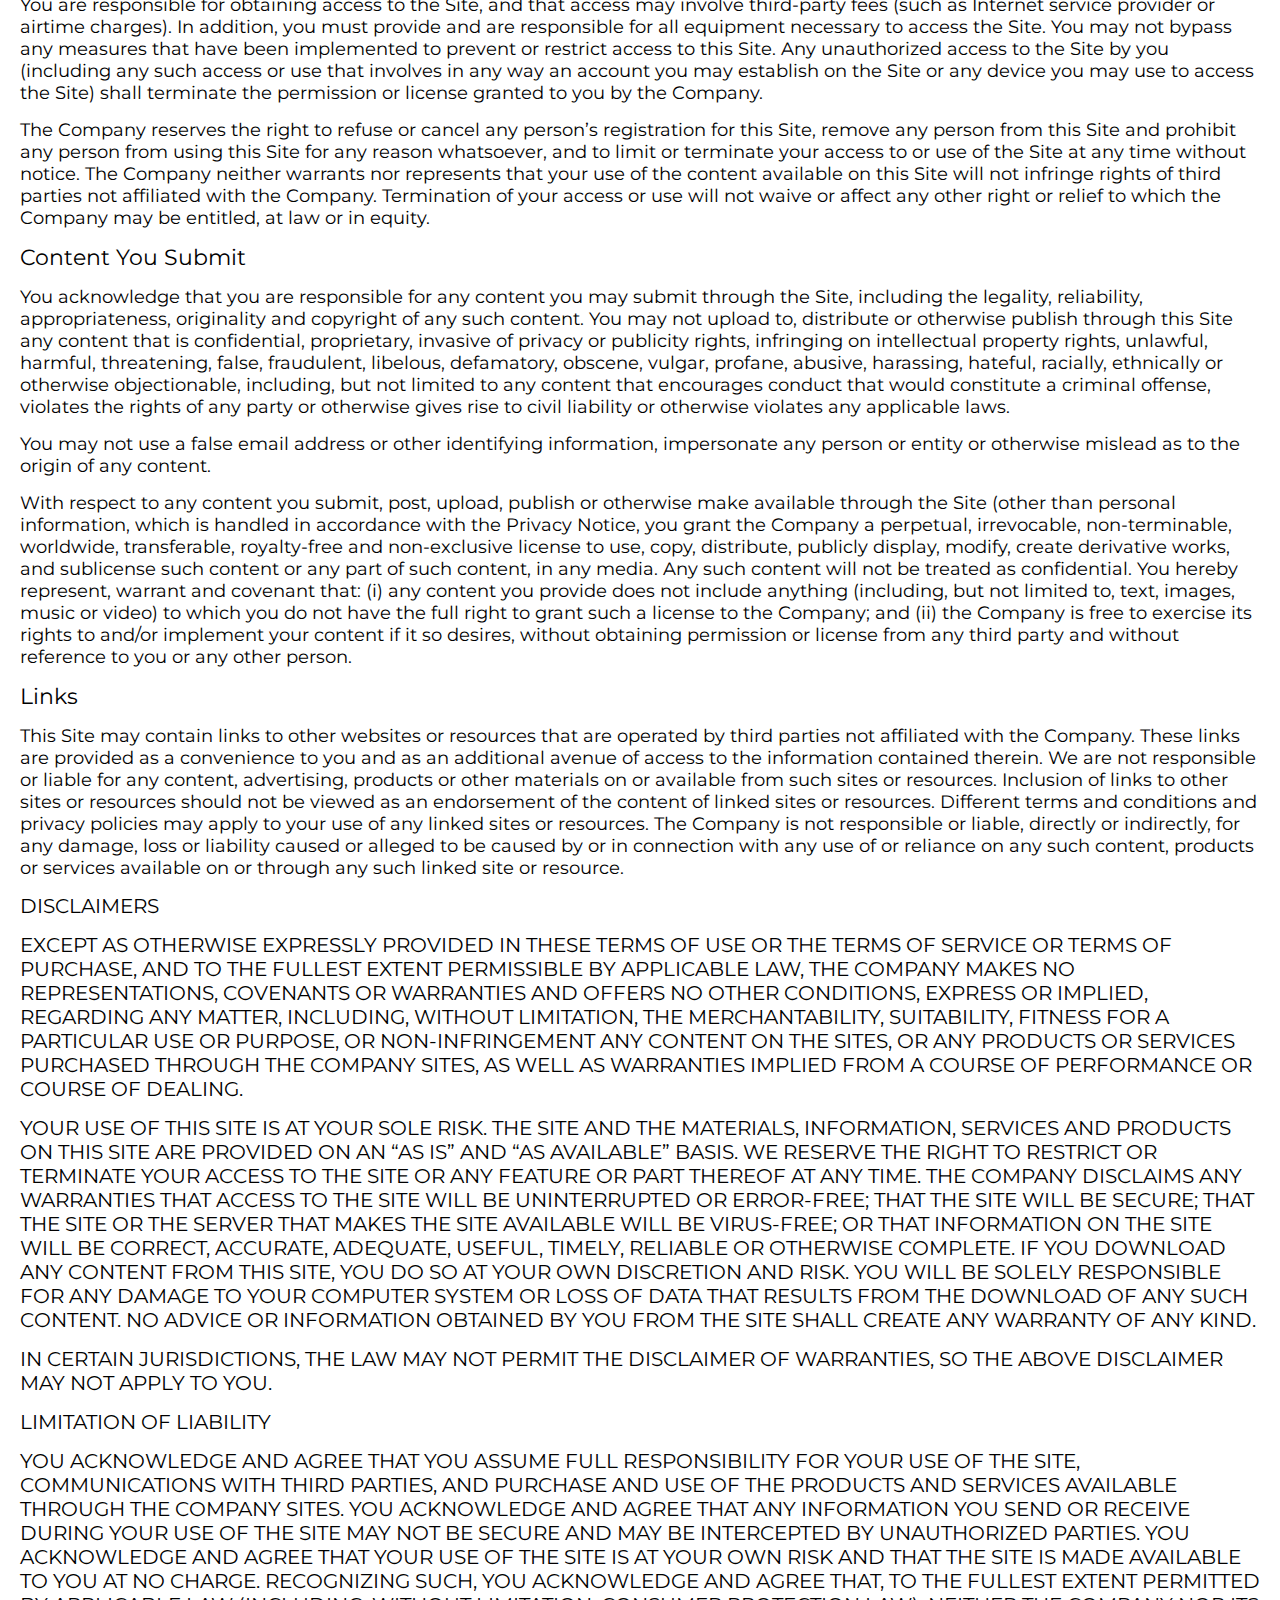
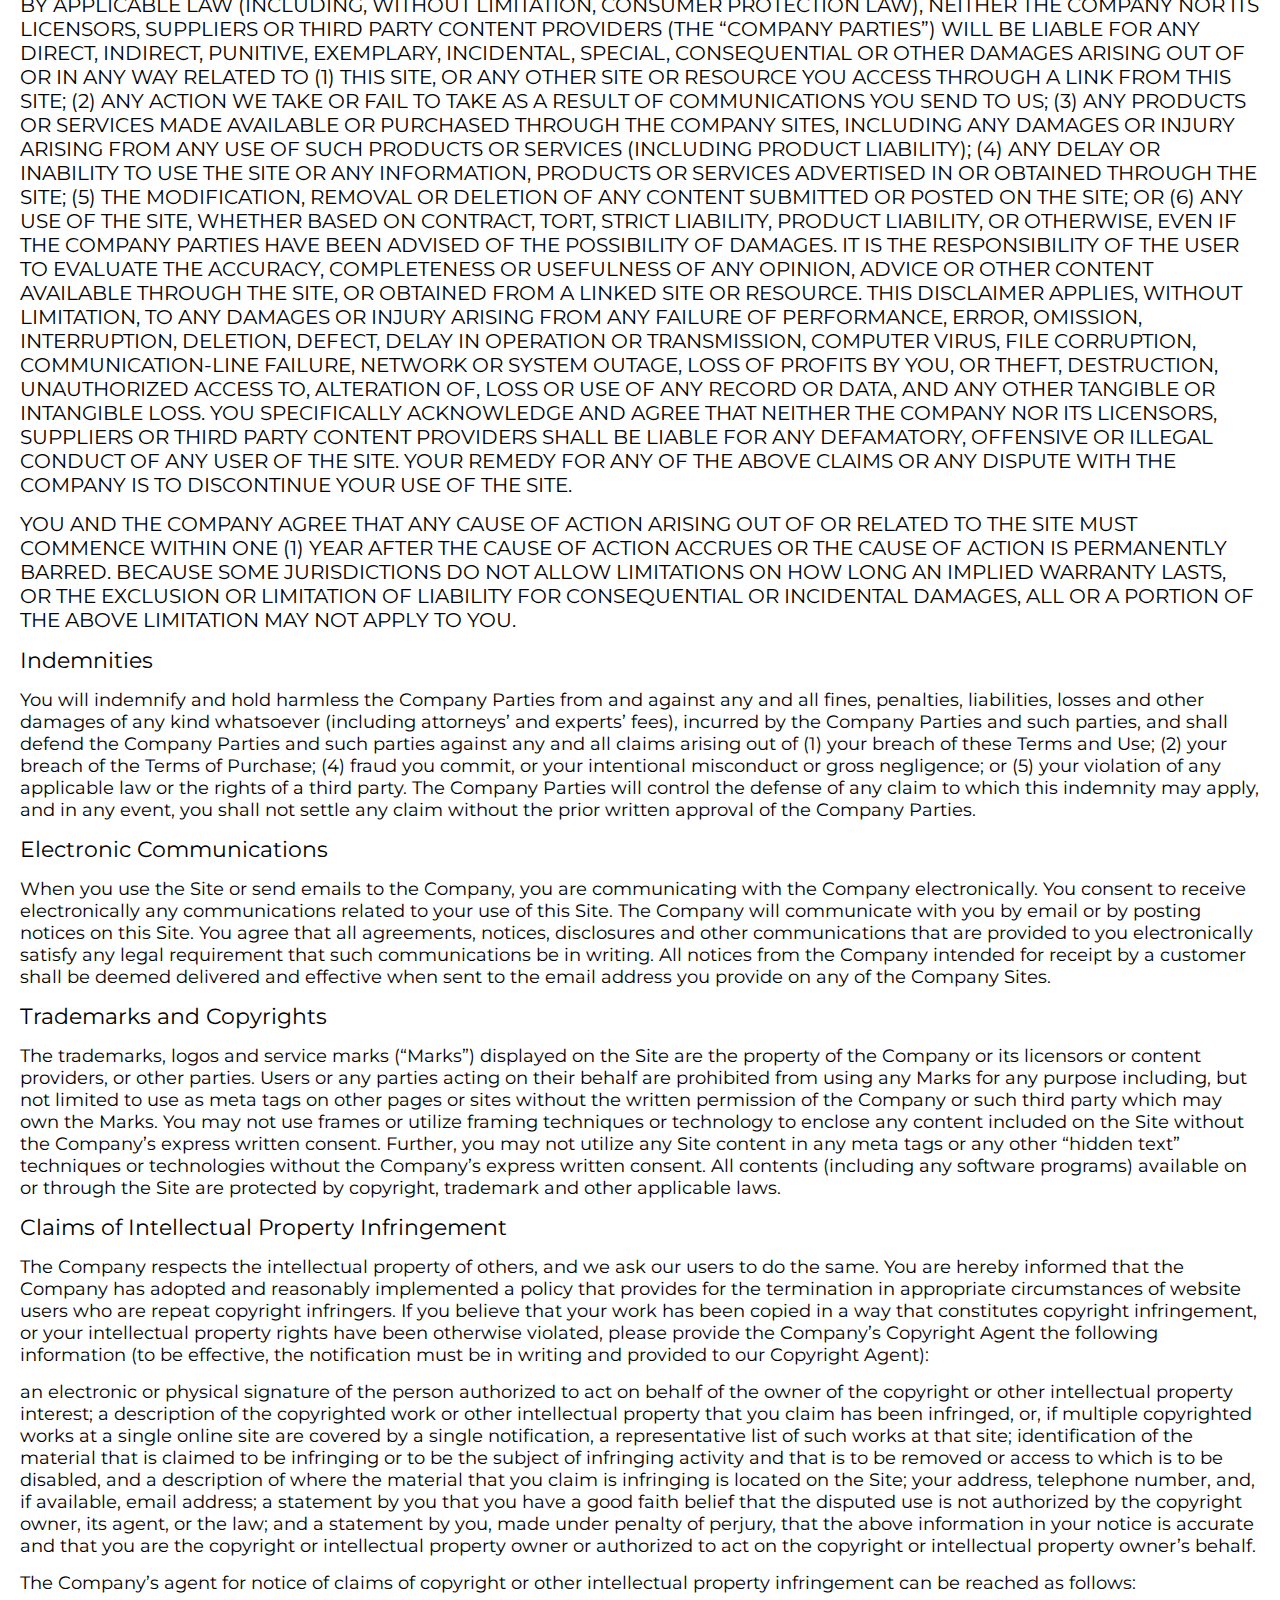
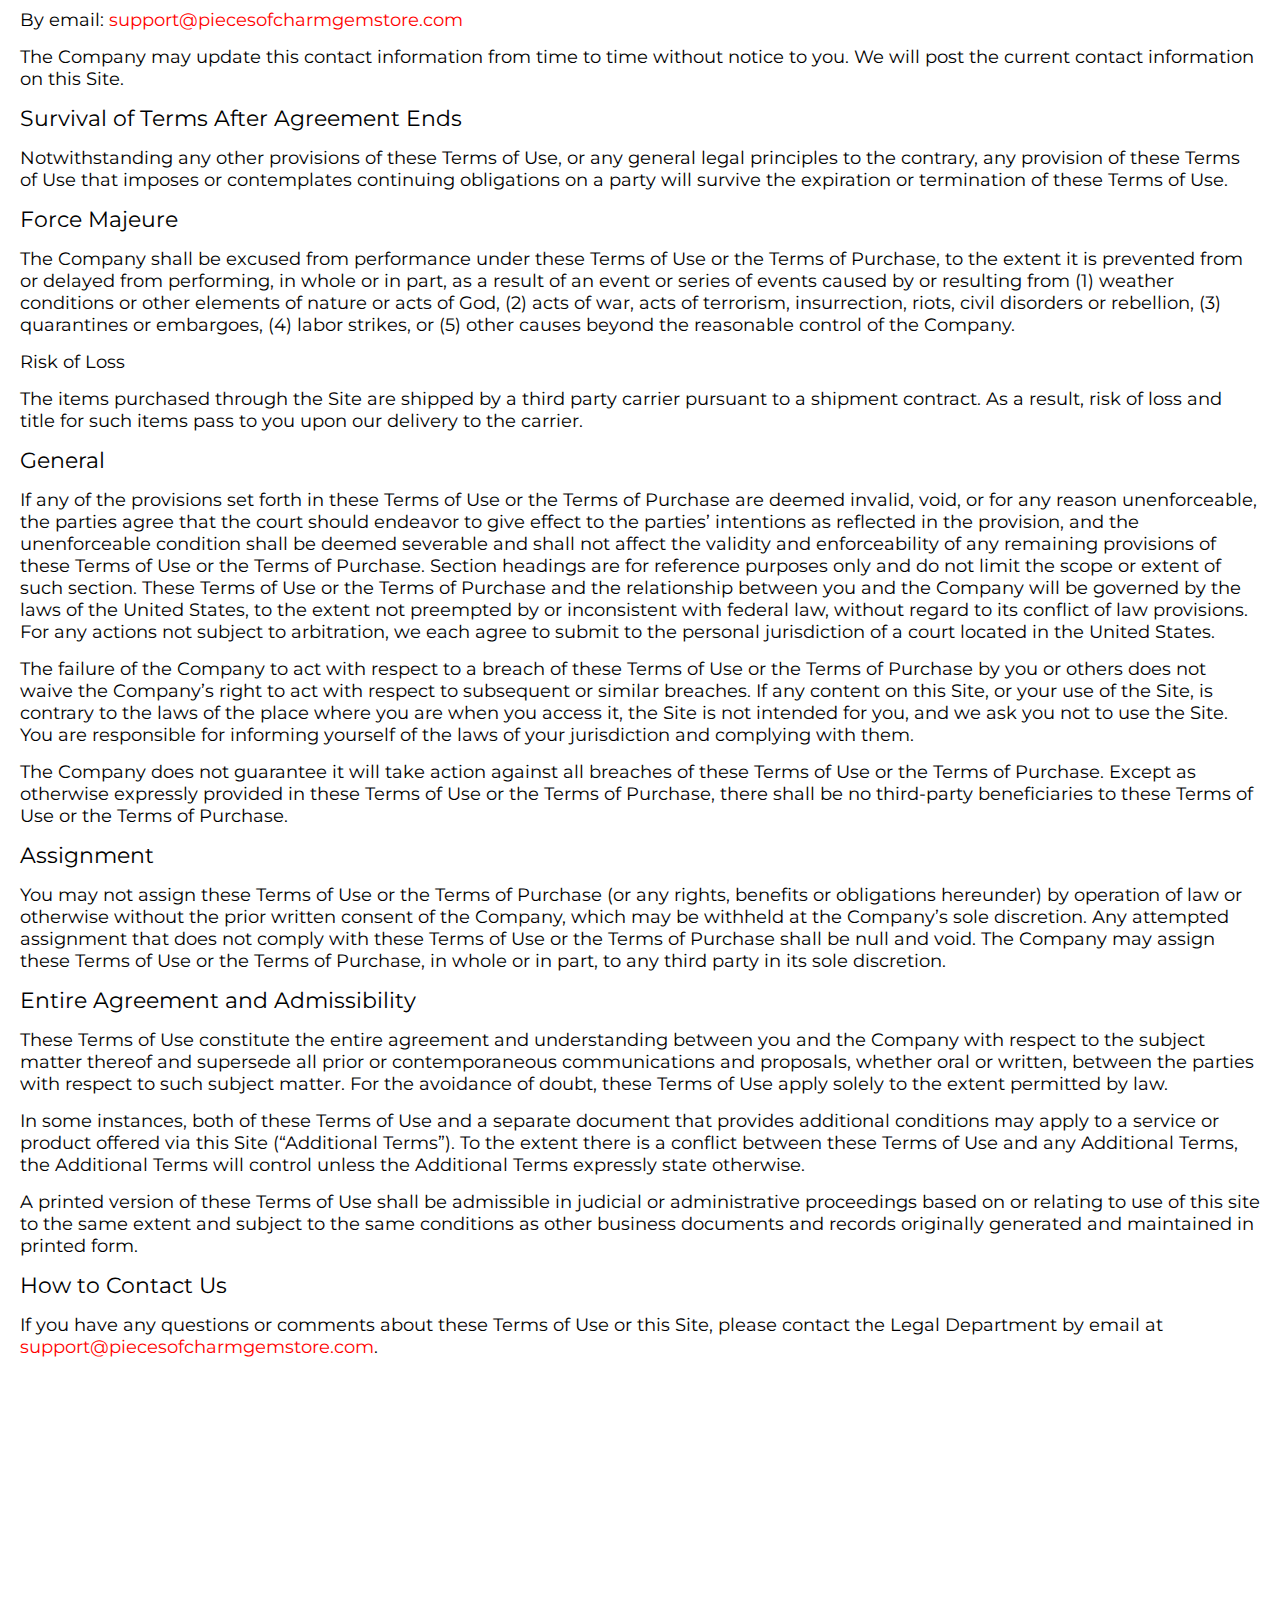
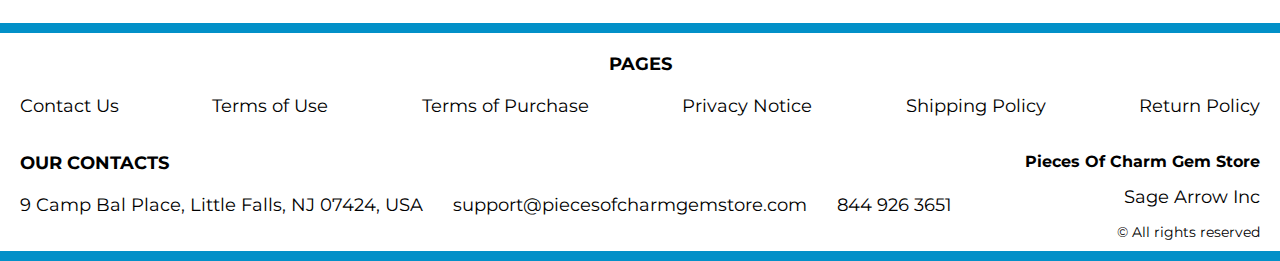
<file: use.html>
<!DOCTYPE html>
<html lang="en">

<head>
  <meta charset="UTF-8" />
  <meta http-equiv="X-UA-Compatible" content="IE=edge" />
  <meta name="viewport" content="width=device-width, initial-scale=1.0" />
  <link rel="stylesheet" href="./css/style.css" />
  <title>Shop</title>
</head>

<body>


  <div class="wrapper">
    <div class="header__wrapper">
      <div class="container">
        <header class="header">

          <div class="header__flex">
            <button class="header__btn js_menu-btn">
              <span></span>
            </button>
            <a href="./index.html" class="header__logo logo js_website-name">website name</a>
            <a href="./shop.html" class="cart__btn">
              <svg xmlns="http://www.w3.org/2000/svg" xmlns:xlink="http://www.w3.org/1999/xlink" x="0px" y="0px"
                viewBox="0 0 424.449 424.449" style="enable-background:new 0 0 424.449 424.449;" xml:space="preserve">
                <g>
                  <g>
                    <g>
                      <circle cx="170.241" cy="374.273" r="50.176"></circle>
                      <path d="M316.673,324.098L316.673,324.098c-27.711,0-50.176,22.465-50.176,50.176s22.465,50.176,50.176,50.176
                   c27.711,0,50.176-22.465,50.176-50.176S344.384,324.098,316.673,324.098z"></path>
                      <path d="M402.177,272.897H140.545l-5.12-29.696h215.04c6.326,0.019,12.017-3.843,14.336-9.728l51.2-129.024
                   c3.111-7.892-0.766-16.812-8.658-19.922c-1.808-0.713-3.735-1.076-5.678-1.07H108.801L96.513,12.801
                   c-1.262-7.471-7.784-12.906-15.36-12.8h-58.88c-8.483,0-15.36,6.877-15.36,15.36s6.877,15.36,15.36,15.36h46.08l44.032,260.096
                   c1.262,7.471,7.784,12.906,15.36,12.8h274.432c8.483,0,15.36-6.877,15.36-15.36C417.537,279.774,410.66,272.897,402.177,272.897z
                   "></path>
                    </g>
                  </g>
                </g>
              </svg>
              <span class="cart__span js_cart__span">0</span>
            </a> 
          </div>

          <nav class="nav js_menu">
            <ul class="nav__list">
              <li class="nav__item">
                <a href="./contacts.html" class="nav__link">Contact Us</a>
              </li>
              <li class="nav__item-border"></li>
              <li class="nav__item">
                <a href="./privacy.html" class="nav__link">Privacy Notice</a>
              </li>
              <li class="nav__item-border"></li>
              <li class="nav__item">
                <a href="./purchase.html" class="nav__link">Terms of Purchase</a>
              </li>
              <li class="nav__item-border"></li>
              <li class="nav__item">
                <a href="./return.html" class="nav__link">Return Policy</a>
              </li>
              <li class="nav__item-border"></li>
              <li class="nav__item">
                <a href="./shipping.html" class="nav__link">Shipping Policy</a>
              </li>
              <li class="nav__item-border"></li>
              <li class="nav__item">
                <a href="./use.html" class="nav__link">Terms of Use</a>
              </li>
            </ul>
          </nav>
        </header>
      </div>
    </div>

    <main class="main bg-main">
      <div class="text-section__wrapper white__wrapper">
        <section class="text-section">
          <div class="container">
            <h1 class="title">TERMS OF USE</h1>
            <p class="text"><span class="bold up">TERMS OF USE </span> </p>
            <p class="text">This website and/or its mobile sites and applications (the “Site”) is owned and operated by <span class="js_website-corp"></span> (the “Company”). These Terms of Use (“Terms of Use”) apply to your use of this Site. Any purchase of any products or services available through this Site are governed by the Terms of Purchase (“Terms of Purchase”) on the relevant Company website, which is incorporated herein by reference. Additionally, your use of this Site is governed by the Privacy Notice, which is incorporated herein by reference.</p>
            <p class="text">Throughout the Site, the terms “we,” “us” and “our” refer to the Company. The Company offers this Site, including all information, tools and services available on this Site, to you, the user, conditioned upon your acceptance of these Terms of Use. Your continued use of this Site constitutes your agreement to these Terms of Use. If you do not wish to be bound by these Terms of Use, please do not use this Site.</p>
            <p class="text up">PLEASE CAREFULLY READ THESE TERMS OF USE, ALONG WITH THE PRIVACY NOTICE AND OTHER POLICIES OR AGREEMENTS REFERENCED IN THESE TERMS OF USE, BEFORE USING THE SITE. BY USING THE SITE, YOU AGREE TO THESE TERMS OF USE, INCLUDING WITHOUT LIMITATION, THE ARBITRATION AGREEMENT AND CLASS ACTION WAIVER DESCRIBED IN THE DISPUTE RESOLUTION SECTION BELOW.</p>
            <p class="text bold">Data integrity</p>
            <p class="text">You represent that all of the information, data and other materials you provide on this Site or to the Company through any other means are true, accurate, current and complete. You are responsible for updating and correcting the information you have provided on this Site, as appropriate.</p>
            <p class="text">Privacy Notice</p>
            <p class="text">A copy of the Privacy Notice that applies to the collection, use, disclosure and other processing of personal information on this Site is located at <a href="" class="link js_website-url"></a>. You consent to any personal information we obtain about you (either via this Site, by email, telephone or any other means) being collected, stored and otherwise processed in accordance with the terms of the Privacy Notice.</p>
            <p class="text bold">License and Site Access</p>
            <p class="text">All contents available through this Site (including, without limitation, text, design, graphics, logos, icons, images, audio clips, downloads, interfaces, code and software, as well as the selection and arrangement thereof) are the exclusive property of and owned by the Company, its licensors or its content providers, and is protected by copyright, trademark and other applicable laws.</p>
            <p class="text">The Company grants you a limited license to access and make personal use of this Site. Unless indicated to the contrary, you may access, copy, download and print the content available on this Site for your personal, non-commercial use, provided you do not modify or delete any copyright, trademark or other proprietary notices that appear in the content. The Company or its licensors or content providers retain full and complete title to the content available on the Site, including all associated intellectual property rights, and provide this content to you under a license that is revocable at any time in the Company’s sole discretion. The Company strictly prohibits any other use of any content available through the Site, including but not limited to:</p>
            <p class="text">any downloading, copying or other use of the content or the Site for purposes competitive to the Company or for the benefit of another vendor or any third party;
               any caching, unauthorized linking to the Site or the framing of any content available on the Site;
               any modification, distribution, transmission, performance, broadcast, publication, uploading, licensing, reverse engineering, transfer or sale of, or the creation of derivative works from, any content, products or services obtained from the Site that you do not have a right to make available (such as the intellectual property of another party);
               any uploading, posting or transmitting of any material that contains software viruses or any other computer code, files or programs designed to interrupt, destroy or limit the functionality of any computer;
               using any hardware or software intended to surreptitiously intercept or otherwise obtain any information (such as system data or personal information) from the Site (including, but not limited to the use of any “scraping” or other data mining techniques, robots or similar data gathering and extraction tools); or
               any action that imposes or may impose (in the Company’s sole discretion) an unreasonable or disproportionately large load on the Company’s infrastructure, or damage or interfere with the proper working of our infrastructure.</p>
            <p class="text">You are responsible for obtaining access to the Site, and that access may involve third-party fees (such as Internet service provider or airtime charges). In addition, you must provide and are responsible for all equipment necessary to access the Site. You may not bypass any measures that have been implemented to prevent or restrict access to this Site. Any unauthorized access to the Site by you (including any such access or use that involves in any way an account you may establish on the Site or any device you may use to access the Site) shall terminate the permission or license granted to you by the Company.</p>
            <p class="text">The Company reserves the right to refuse or cancel any person’s registration for this Site, remove any person from this Site and prohibit any person from using this Site for any reason whatsoever, and to limit or terminate your access to or use of the Site at any time without notice. The Company neither warrants nor represents that your use of the content available on this Site will not infringe rights of third parties not affiliated with the Company. Termination of your access or use will not waive or affect any other right or relief to which the Company may be entitled, at law or in equity.</p>
            <p class="text bold">Content You Submit</p>
            <p class="text">You acknowledge that you are responsible for any content you may submit through the Site, including the legality, reliability, appropriateness, originality and copyright of any such content. You may not upload to, distribute or otherwise publish through this Site any content that is confidential, proprietary, invasive of privacy or publicity rights, infringing on intellectual property rights, unlawful, harmful, threatening, false, fraudulent, libelous, defamatory, obscene, vulgar, profane, abusive, harassing, hateful, racially, ethnically or otherwise objectionable, including, but not limited to any content that encourages conduct that would constitute a criminal offense, violates the rights of any party or otherwise gives rise to civil liability or otherwise violates any applicable laws.</p>
            <p class="text">You may not use a false email address or other identifying information, impersonate any person or entity or otherwise mislead as to the origin of any content.</p>
            <p class="text">With respect to any content you submit, post, upload, publish or otherwise make available through the Site (other than personal information, which is handled in accordance with the Privacy Notice, you grant the Company a perpetual, irrevocable, non-terminable, worldwide, transferable, royalty-free and non-exclusive license to use, copy, distribute, publicly display, modify, create derivative works, and sublicense such content or any part of such content, in any media. Any such content will not be treated as confidential. You hereby represent, warrant and covenant that: (i) any content you provide does not include anything (including, but not limited to, text, images, music or video) to which you do not have the full right to grant such a license to the Company; and (ii) the Company is free to exercise its rights to and/or implement your content if it so desires, without obtaining permission or license from any third party and without reference to you or any other person.</p>
            <p class="text bold">Links</p>
            <p class="text">This Site may contain links to other websites or resources that are operated by third parties not affiliated with the Company. These links are provided as a convenience to you and as an additional avenue of access to the information contained therein. We are not responsible or liable for any content, advertising, products or other materials on or available from such sites or resources. Inclusion of links to other sites or resources should not be viewed as an endorsement of the content of linked sites or resources. Different terms and conditions and privacy policies may apply to your use of any linked sites or resources. The Company is not responsible or liable, directly or indirectly, for any damage, loss or liability caused or alleged to be caused by or in connection with any use of or reliance on any such content, products or services available on or through any such linked site or resource.</p>
            <p class="text bold up">DISCLAIMERS</p>
            <p class="text up">EXCEPT AS OTHERWISE EXPRESSLY PROVIDED IN THESE TERMS OF USE OR THE TERMS OF SERVICE OR TERMS OF PURCHASE, AND TO THE FULLEST EXTENT PERMISSIBLE BY APPLICABLE LAW, THE COMPANY MAKES NO REPRESENTATIONS, COVENANTS OR WARRANTIES AND OFFERS NO OTHER CONDITIONS, EXPRESS OR IMPLIED, REGARDING ANY MATTER, INCLUDING, WITHOUT LIMITATION, THE MERCHANTABILITY, SUITABILITY, FITNESS FOR A PARTICULAR USE OR PURPOSE, OR NON-INFRINGEMENT ANY CONTENT ON THE SITES, OR ANY PRODUCTS OR SERVICES PURCHASED THROUGH THE COMPANY SITES, AS WELL AS WARRANTIES IMPLIED FROM A COURSE OF PERFORMANCE OR COURSE OF DEALING.</p>
            <p class="text up">YOUR USE OF THIS SITE IS AT YOUR SOLE RISK. THE SITE AND THE MATERIALS, INFORMATION, SERVICES AND PRODUCTS ON THIS SITE ARE PROVIDED ON AN “AS IS” AND “AS AVAILABLE” BASIS. WE RESERVE THE RIGHT TO RESTRICT OR TERMINATE YOUR ACCESS TO THE SITE OR ANY FEATURE OR PART THEREOF AT ANY TIME. THE COMPANY DISCLAIMS ANY WARRANTIES THAT ACCESS TO THE SITE WILL BE UNINTERRUPTED OR ERROR-FREE; THAT THE SITE WILL BE SECURE; THAT THE SITE OR THE SERVER THAT MAKES THE SITE AVAILABLE WILL BE VIRUS-FREE; OR THAT INFORMATION ON THE SITE WILL BE CORRECT, ACCURATE, ADEQUATE, USEFUL, TIMELY, RELIABLE OR OTHERWISE COMPLETE. IF YOU DOWNLOAD ANY CONTENT FROM THIS SITE, YOU DO SO AT YOUR OWN DISCRETION AND RISK. YOU WILL BE SOLELY RESPONSIBLE FOR ANY DAMAGE TO YOUR COMPUTER SYSTEM OR LOSS OF DATA THAT RESULTS FROM THE DOWNLOAD OF ANY SUCH CONTENT. NO ADVICE OR INFORMATION OBTAINED BY YOU FROM THE SITE SHALL CREATE ANY WARRANTY OF ANY KIND.</p>
            <p class="text up">IN CERTAIN JURISDICTIONS, THE LAW MAY NOT PERMIT THE DISCLAIMER OF WARRANTIES, SO THE ABOVE DISCLAIMER MAY NOT APPLY TO YOU.</p>
            <p class="text up bold">LIMITATION OF LIABILITY</p>
            <p class="text up">YOU ACKNOWLEDGE AND AGREE THAT YOU ASSUME FULL RESPONSIBILITY FOR YOUR USE OF THE SITE, COMMUNICATIONS WITH THIRD PARTIES, AND PURCHASE AND USE OF THE PRODUCTS AND SERVICES AVAILABLE THROUGH THE COMPANY SITES. YOU ACKNOWLEDGE AND AGREE THAT ANY INFORMATION YOU SEND OR RECEIVE DURING YOUR USE OF THE SITE MAY NOT BE SECURE AND MAY BE INTERCEPTED BY UNAUTHORIZED PARTIES. YOU ACKNOWLEDGE AND AGREE THAT YOUR USE OF THE SITE IS AT YOUR OWN RISK AND THAT THE SITE IS MADE AVAILABLE TO YOU AT NO CHARGE. RECOGNIZING SUCH, YOU ACKNOWLEDGE AND AGREE THAT, TO THE FULLEST EXTENT PERMITTED BY APPLICABLE LAW (INCLUDING, WITHOUT LIMITATION, CONSUMER PROTECTION LAW), NEITHER THE COMPANY NOR ITS LICENSORS, SUPPLIERS OR THIRD PARTY CONTENT PROVIDERS (THE “COMPANY PARTIES”) WILL BE LIABLE FOR ANY DIRECT, INDIRECT, PUNITIVE, EXEMPLARY, INCIDENTAL, SPECIAL, CONSEQUENTIAL OR OTHER DAMAGES ARISING OUT OF OR IN ANY WAY RELATED TO (1) THIS SITE, OR ANY OTHER SITE OR RESOURCE YOU ACCESS THROUGH A LINK FROM THIS SITE; (2) ANY ACTION WE TAKE OR FAIL TO TAKE AS A RESULT OF COMMUNICATIONS YOU SEND TO US; (3) ANY PRODUCTS OR SERVICES MADE AVAILABLE OR PURCHASED THROUGH THE COMPANY SITES, INCLUDING ANY DAMAGES OR INJURY ARISING FROM ANY USE OF SUCH PRODUCTS OR SERVICES (INCLUDING PRODUCT LIABILITY); (4) ANY DELAY OR INABILITY TO USE THE SITE OR ANY INFORMATION, PRODUCTS OR SERVICES ADVERTISED IN OR OBTAINED THROUGH THE SITE; (5) THE MODIFICATION, REMOVAL OR DELETION OF ANY CONTENT SUBMITTED OR POSTED ON THE SITE; OR (6) ANY USE OF THE SITE, WHETHER BASED ON CONTRACT, TORT, STRICT LIABILITY, PRODUCT LIABILITY, OR OTHERWISE, EVEN IF THE COMPANY PARTIES HAVE BEEN ADVISED OF THE POSSIBILITY OF DAMAGES. IT IS THE RESPONSIBILITY OF THE USER TO EVALUATE THE ACCURACY, COMPLETENESS OR USEFULNESS OF ANY OPINION, ADVICE OR OTHER CONTENT AVAILABLE THROUGH THE SITE, OR OBTAINED FROM A LINKED SITE OR RESOURCE. THIS DISCLAIMER APPLIES, WITHOUT LIMITATION, TO ANY DAMAGES OR INJURY ARISING FROM ANY FAILURE OF PERFORMANCE, ERROR, OMISSION, INTERRUPTION, DELETION, DEFECT, DELAY IN OPERATION OR TRANSMISSION, COMPUTER VIRUS, FILE CORRUPTION, COMMUNICATION-LINE FAILURE, NETWORK OR SYSTEM OUTAGE, LOSS OF PROFITS BY YOU, OR THEFT, DESTRUCTION, UNAUTHORIZED ACCESS TO, ALTERATION OF, LOSS OR USE OF ANY RECORD OR DATA, AND ANY OTHER TANGIBLE OR INTANGIBLE LOSS. YOU SPECIFICALLY ACKNOWLEDGE AND AGREE THAT NEITHER THE COMPANY NOR ITS LICENSORS, SUPPLIERS OR THIRD PARTY CONTENT PROVIDERS SHALL BE LIABLE FOR ANY DEFAMATORY, OFFENSIVE OR ILLEGAL CONDUCT OF ANY USER OF THE SITE. YOUR REMEDY FOR ANY OF THE ABOVE CLAIMS OR ANY DISPUTE WITH THE COMPANY IS TO DISCONTINUE YOUR USE OF THE SITE.</p>
            <p class="text up">YOU AND THE COMPANY AGREE THAT ANY CAUSE OF ACTION ARISING OUT OF OR RELATED TO THE SITE MUST COMMENCE WITHIN ONE (1) YEAR AFTER THE CAUSE OF ACTION ACCRUES OR THE CAUSE OF ACTION IS PERMANENTLY BARRED. BECAUSE SOME JURISDICTIONS DO NOT ALLOW LIMITATIONS ON HOW LONG AN IMPLIED WARRANTY LASTS, OR THE EXCLUSION OR LIMITATION OF LIABILITY FOR CONSEQUENTIAL OR INCIDENTAL DAMAGES, ALL OR A PORTION OF THE ABOVE LIMITATION MAY NOT APPLY TO YOU.</p>
            <p class="text bold">Indemnities</p>
            <p class="text">You will indemnify and hold harmless the Company Parties from and against any and all fines, penalties, liabilities, losses and other damages of any kind whatsoever (including attorneys’ and experts’ fees), incurred by the Company Parties and such parties, and shall defend the Company Parties and such parties against any and all claims arising out of (1) your breach of these Terms and Use; (2) your breach of the Terms of Purchase; (4) fraud you commit, or your intentional misconduct or gross negligence; or (5) your violation of any applicable law or the rights of a third party. The Company Parties will control the defense of any claim to which this indemnity may apply, and in any event, you shall not settle any claim without the prior written approval of the Company Parties.</p>
            <p class="text bold">Electronic Communications</p>
            <p class="text">When you use the Site or send emails to the Company, you are communicating with the Company electronically. You consent to receive electronically any communications related to your use of this Site. The Company will communicate with you by email or by posting notices on this Site. You agree that all agreements, notices, disclosures and other communications that are provided to you electronically satisfy any legal requirement that such communications be in writing. All notices from the Company intended for receipt by a customer shall be deemed delivered and effective when sent to the email address you provide on any of the Company Sites.</p>
            <p class="text bold">Trademarks and Copyrights</p>
            <p class="text">The trademarks, logos and service marks (“Marks”) displayed on the Site are the property of the Company or its licensors or content providers, or other parties. Users or any parties acting on their behalf are prohibited from using any Marks for any purpose including, but not limited to use as meta tags on other pages or sites without the written permission of the Company or such third party which may own the Marks. You may not use frames or utilize framing techniques or technology to enclose any content included on the Site without the Company’s express written consent. Further, you may not utilize any Site content in any meta tags or any other “hidden text” techniques or technologies without the Company’s express written consent. All contents (including any software programs) available on or through the Site are protected by copyright, trademark and other applicable laws.</p>
            <p class="text bold">Claims of Intellectual Property Infringement</p>
            <p class="text">The Company respects the intellectual property of others, and we ask our users to do the same. You are hereby informed that the Company has adopted and reasonably implemented a policy that provides for the termination in appropriate circumstances of website users who are repeat copyright infringers. If you believe that your work has been copied in a way that constitutes copyright infringement, or your intellectual property rights have been otherwise violated, please provide the Company’s Copyright Agent the following information (to be effective, the notification must be in writing and provided to our Copyright Agent):</p>
            <p class="text">an electronic or physical signature of the person authorized to act on behalf of the owner of the copyright or other intellectual property interest;
               a description of the copyrighted work or other intellectual property that you claim has been infringed, or, if multiple copyrighted works at a single online site are covered by a single notification, a representative list of such works at that site;
               identification of the material that is claimed to be infringing or to be the subject of infringing activity and that is to be removed or access to which is to be disabled, and a description of where the material that you claim is infringing is located on the Site;
               your address, telephone number, and, if available, email address;
               a statement by you that you have a good faith belief that the disputed use is not authorized by the copyright owner, its agent, or the law; and
               a statement by you, made under penalty of perjury, that the above information in your notice is accurate and that you are the copyright or intellectual property owner or authorized to act on the copyright or intellectual property owner’s behalf.</p>
            <p class="text">The Company’s agent for notice of claims of copyright or other intellectual property infringement can be reached as follows:</p>
            <p class="text">By email: <a href="" class="link js_website-email"></a></p>
            <p class="text">The Company may update this contact information from time to time without notice to you. We will post the current contact information on this Site.</p>
            <p class="text bold">Survival of Terms After Agreement Ends</p>
            <p class="text">Notwithstanding any other provisions of these Terms of Use, or any general legal principles to the contrary, any provision of these Terms of Use that imposes or contemplates continuing obligations on a party will survive the expiration or termination of these Terms of Use.</p>
            <p class="text bold">Force Majeure</p>
            <p class="text">The Company shall be excused from performance under these Terms of Use or the Terms of Purchase, to the extent it is prevented from or delayed from performing, in whole or in part, as a result of an event or series of events caused by or resulting from (1) weather conditions or other elements of nature or acts of God, (2) acts of war, acts of terrorism, insurrection, riots, civil disorders or rebellion, (3) quarantines or embargoes, (4) labor strikes, or (5) other causes beyond the reasonable control of the Company.</p>
            <p class="text">Risk of Loss</p>
            <p class="text">The items purchased through the Site are shipped by a third party carrier pursuant to a shipment contract. As a result, risk of loss and title for such items pass to you upon our delivery to the carrier.</p>
            <p class="text bold">General</p>
            <p class="text">If any of the provisions set forth in these Terms of Use or the Terms of Purchase are deemed invalid, void, or for any reason unenforceable, the parties agree that the court should endeavor to give effect to the parties’ intentions as reflected in the provision, and the unenforceable condition shall be deemed severable and shall not affect the validity and enforceability of any remaining provisions of these Terms of Use or the Terms of Purchase. Section headings are for reference purposes only and do not limit the scope or extent of such section. These Terms of Use or the Terms of Purchase and the relationship between you and the Company will be governed by the laws of the United States, to the extent not preempted by or inconsistent with federal law, without regard to its conflict of law provisions. For any actions not subject to arbitration, we each agree to submit to the personal jurisdiction of a court located in the United States.</p>
            <p class="text">The failure of the Company to act with respect to a breach of these Terms of Use or the Terms of Purchase by you or others does not waive the Company’s right to act with respect to subsequent or similar breaches. If any content on this Site, or your use of the Site, is contrary to the laws of the place where you are when you access it, the Site is not intended for you, and we ask you not to use the Site. You are responsible for informing yourself of the laws of your jurisdiction and complying with them.</p>
            <p class="text">The Company does not guarantee it will take action against all breaches of these Terms of Use or the Terms of Purchase. Except as otherwise expressly provided in these Terms of Use or the Terms of Purchase, there shall be no third-party beneficiaries to these Terms of Use or the Terms of Purchase.</p>
          <p class="text bold">Assignment</p>
            <p class="text">You may not assign these Terms of Use or the Terms of Purchase (or any rights, benefits or obligations hereunder) by operation of law or otherwise without the prior written consent of the Company, which may be withheld at the Company’s sole discretion. Any attempted assignment that does not comply with these Terms of Use or the Terms of Purchase shall be null and void. The Company may assign these Terms of Use or the Terms of Purchase, in whole or in part, to any third party in its sole discretion.</p>
            <p class="text bold">Entire Agreement and Admissibility</p>
            <p class="text">These Terms of Use constitute the entire agreement and understanding between you and the Company with respect to the subject matter thereof and supersede all prior or contemporaneous communications and proposals, whether oral or written, between the parties with respect to such subject matter. For the avoidance of doubt, these Terms of Use apply solely to the extent permitted by law.</p>
            <p class="text">In some instances, both of these Terms of Use and a separate document that provides additional conditions may apply to a service or product offered via this Site (“Additional Terms”). To the extent there is a conflict between these Terms of Use and any Additional Terms, the Additional Terms will control unless the Additional Terms expressly state otherwise.</p>
            <p class="text">A printed version of these Terms of Use shall be admissible in judicial or administrative proceedings based on or relating to use of this site to the same extent and subject to the same conditions as other business documents and records originally generated and maintained in printed form.</p>
            <p class="text bold">How to Contact Us</p>
            <p class="text">If you have any questions or comments about these Terms of Use or this Site, please contact the Legal Department by email at <a href="" class="text link js_website-email"></a>.</p>
        </div>
        </section>
    </div>
    </main>

  
    <div class="footer__wrapper">
      <footer class="footer">
        <div class="footer__top">
          <div class="container">
            <div class="footer__policies">
              <div class="footer__block footer__block--first">
                <p class="footer__title">Pages</p>
                <ul class="sub-list">
                  <li class="item">
                    <a href="./contacts.html" class="footer__link">Contact Us</a>
                  </li>
                  <li class="item">
                    <a href="./use.html" class="footer__link">Terms of Use</a>
                  </li>
                  <li class="item">
                    <a href="./purchase.html" class="footer__link">Terms of Purchase</a>
                  </li>
                  <li class="item">
                    <a href="./privacy.html" class="footer__link">Privacy Notice</a>
                  </li>
                  <li class="item">
                    <a href="./shipping.html" class="footer__link">Shipping Policy</a>
                  </li>
                  <li class="item">
                    <a href="./return.html" class="footer__link">Return Policy</a>
                  </li>
               
              
                </ul>
              </div>
              </div>
              <div class="footer__policies">
              <div class="footer__block footer__block--second">
                <p class="footer__title">Our Contacts</p>
                <ul class="sub-list">
                  <li class="item">
                    <p class="text js_website-address"></p>
                  </li>
                  <li class="item">
                    <a href="" class="footer__link js_website-email"></a>
                  </li>
                  <li class="item">
                    <a href="" class="footer__link js_website-phone"></a>
                  </li>
                </ul>
              </div>
              <div class="footer__block footer__block--rg">
                <ul class="sub-list">
                  <li class="item">
                    <a href="./index.html" class="footer__logo logo js_website-name"></a>
                  </li>
                  <li class="item">
                    <p class="text js_website-corp"></p>
                  </li>
                  <li class="item">
                    <span class="footer__span">© All rights reserved</span>
                  </li>
                </ul>
              </div>

            </div>
          </div>
        </div>
      </footer>

    </div>
  </div>
<script src="./js/jquery-3.7.1.js"></script>
  <script type='text/javascript' src='https://thebestproductmanager.com/products/prices-nxg-object'></script>
  <script type="module" src="./js/on-load.js"></script>
  <script type="module" src="./js/website-data.js"></script> 
  <script>
    const menuBtn = document.querySelector('.js_menu-btn');
    const menu = document.querySelector('.js_menu');
    menuBtn.addEventListener('click', () => {
      menuBtn.classList.toggle('active');
      menu.classList.toggle('open-menu');
      document.body.classList.toggle('open-menu');
    })
  </script>
</body>

</html>
</file>
<file: css/style.css>
@import './swiper-bundle.min.css';
@import './fonts.css';
@import './vars.css';
@import './utils.css';
@import './header.css';
@import './footer.css';
@import './hero.css';
@import './products.css';
@import './product.css';
@import './text-section.css';
@import './order.css';
@import './thank-you.css';
</file>
